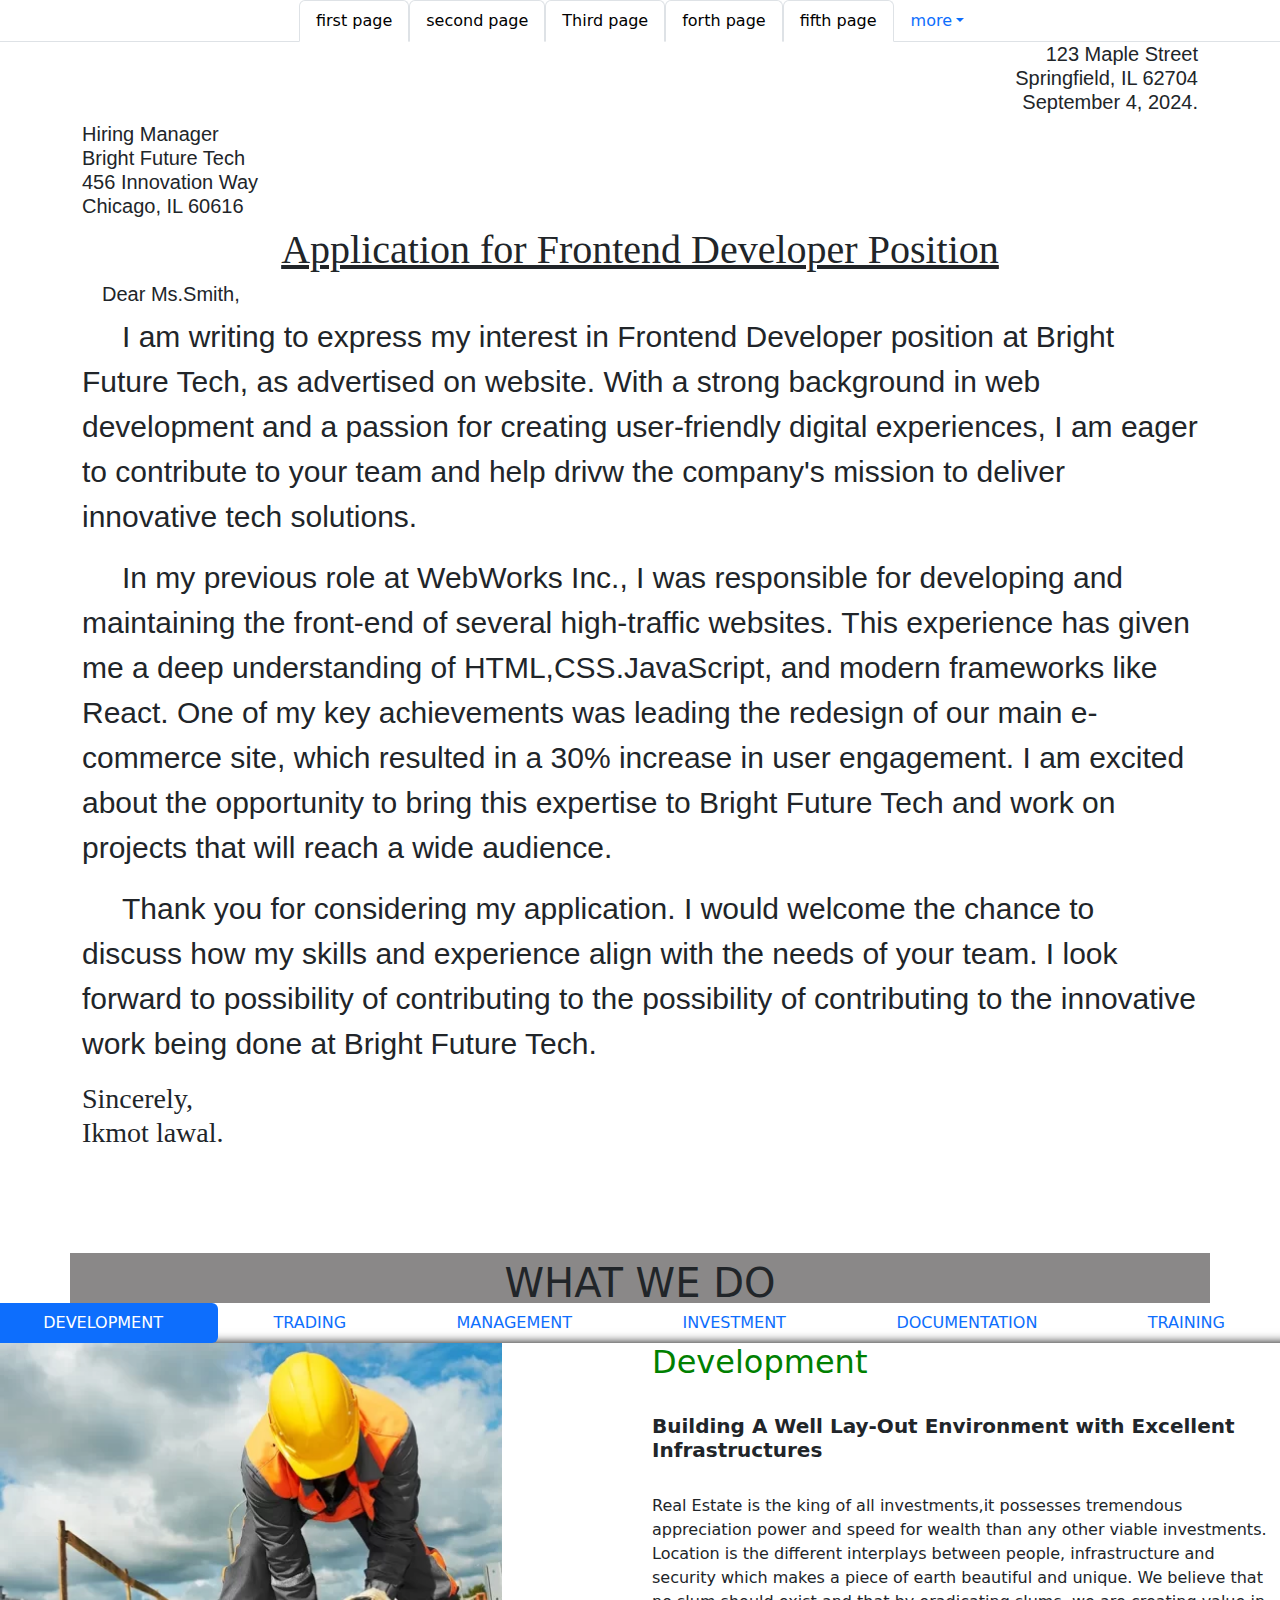
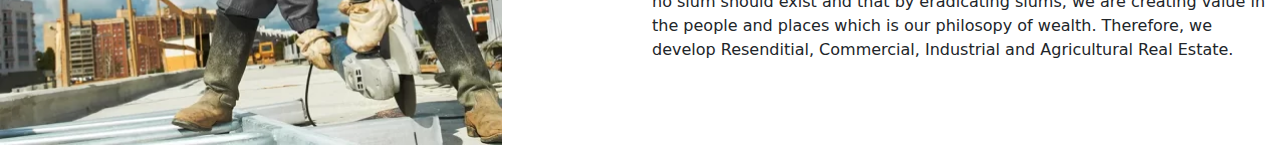
<file: index.html>
<html lang="en">

<head>
    <meta charset="UTF-8">
    <meta http-equiv="X-UA-Compatible" content="IE=edge">
    <meta name="viewport" content="width=device-width, initial-scale=1.0">
    <title>letter</title>
    <link rel="stylesheet" href="azeezat.css">
    <link rel="stylesheet" href="https://cdn.jsdelivr.net/npm/bootstrap-icons@1.11.3/font/bootstrap-icons.min.css">
    <link rel="stylesheet" href="ikmot.css">
    <link rel="stylesheet" href="navbar.css">

    <style>
        ol {
            background: rgba(34, 18, 18, 0.734);
            padding: 15px 15px;
            width: fit-content;
            text-align: justify;
            border-radius: 5px;


        }

        a {
            color: red;
        }

        .image {
            position: fixed;
            width: 50px;
            right: 10px;
            bottom: 10px;
        }

        .head {
            display: flex;
            align-items: center;
            justify-content: center;
            width: 100%;
            height: 100%;
        }

        .list {
            padding: 10px;
            display: inline-flex;
            list-style-type: none;
            flex-direction: row;
            justify-content: flex-end;
            align-items: flex-end;
        }

        .aa {
            background: rgb(138, 136, 136);
            height: 50px;
            font-size: 40px;
        }

        li.kk:hover {
            background: darkslateblue;
        }

        li.kk:active {
            background: darkslateblue;
        }

        .bb {
            color: green;
        }

        .dd {
            box-shadow: 0px 0px 10px black;
        }
    </style>
</head>

<body>

    <ul class="nav nav-tabs justify-content-center">
        <li class="nav-item">
            <a class="nav-link active" aria-current="page" href="#">first page</a>
        </li>

        <li class="nav-item">
            <a class="nav-link active" href="first.html">second page</a>
        </li>

        <li class="nav-item">
            <a class="nav-link active" href="border.html">Third page</a>
        </li>
        <li class="nav-item">
            <a class="nav-link active" href="second.html">forth page</a>
        </li>
        <li class="nav-item">
            <a class="nav-link active" href="third.html">fifth page</a>
        </li>

        <li class="nav-item dropdown">
            <a class="nav-link dropdown-toggle" data-bs-toggle="dropdown" href="#" role="button"
                aria-expanded="false">more</a>
            <ul class="dropdown-menu">
                <li><a class="dropdown-item" href="selector.html">sixth page</a></li>
                <li><a class="dropdown-item" href="navigation.html">seventh page</a></li>
                <li><a class="dropdown-item" href="animation.html">Eighth page</a></li>

            </ul>
        </li>

    </ul>


    <div class="container">
        <div class="row">
            <div class="class col-md">
                <h4 class="no">
                    123 Maple Street <br> Springfield, IL 62704 <br> September 4, 2024.
                </h4>

                <h5 class="yes">
                    Hiring Manager <br> Bright Future Tech <br> 456 Innovation Way <br> Chicago, IL 60616
                </h5>

                <h1 class="ikmot">
                    Application for Frontend Developer Position
                </h1>

                <h2 class="child">
                    Dear Ms.Smith,
                </h2>

                <p class="parent">
                    I am writing to express my interest in Frontend Developer position at Bright Future Tech, as
                    advertised on
                    website. With a strong background in web development and a passion for creating user-friendly
                    digital
                    experiences, I am eager to contribute to your team and help drivw the company's mission to deliver
                    innovative
                    tech solutions.
                </p>

                <p class="parent">
                    In my previous role at WebWorks Inc., I was responsible for developing and maintaining the front-end
                    of several
                    high-traffic websites. This experience has given me a deep understanding of HTML,CSS.JavaScript, and
                    modern
                    frameworks like React. One of my key achievements was leading the redesign of our main e-commerce
                    site, which
                    resulted in a 30% increase in user engagement. I am excited about the opportunity to bring this
                    expertise to
                    Bright Future Tech and work on projects that will reach a wide audience.
                </p>

                <p class="parent">
                    Thank you for considering my application. I would welcome the chance to discuss how my skills and
                    experience
                    align with the needs of your team. I look forward to possibility of contributing to the possibility
                    of
                    contributing to the innovative work being done at Bright Future Tech.
                </p>

                <h3 class="but">
                    Sincerely, <br>
                    Ikmot lawal.
                </h3>
            </div>
        </div>
    </div>
    <br>
    <br>
    <br>
    <br>



    <div class="container text-center">
        <div class="row">
            <div class="col aa">
                WHAT WE DO
            </div>
        </div>
    </div>

    <nav class="nav nav-pills row">
        <ul class="nav nav-pillss nav-fill" id="myTab" role="tablist">
            <li class="nav-item kk" role="presentation">
                <button class="nav-link active" id="home-tab" data-bs-toggle="tab" data-bs-target="#home-tab-pane"
                    type="button" aria-selected="true" role="tab">DEVELOPMENT</button>
            </li>
            <li class="nav-item kk" role="presentation">
                <button class="nav-link" id="profile-tab" data-bs-toggle="tab" data-bs-target="#profile-tab-pane"
                    type="button" aria-selected="false" role="tab" tabindex="-1">TRADING</button>
            </li>
            <li class="nav-item kk" role="presentation">
                <button class="nav-link" id="management" data-bs-toggle="tab" data-bs-target="#contact-tab-pane"
                    type="button" aria-selected="false" role="tab" tabindex="-1">MANAGEMENT</button>
            </li>
            <li class="nav-item kk" role="presentation">
                <button class="nav-link" id="disabled-tab" data-bs-toggle="tab" data-bs-target="#invest-tab-pane"
                    type="button" aria-selected="false" role="tab" tabindex="-1">INVESTMENT</button>
            </li>
            <li class="nav-item kk" role="presentation">
                <button class="nav-link" id="disabled-tab" data-bs-toggle="tab" data-bs-target="#docu-tab-pane"
                    type="button" aria-selected="false" role="tab" tabindex="-1">DOCUMENTATION</button>
            </li>
            <li class="nav-item kk " role="presentation">
                <button class="nav-link kk" id="disabled-tab" data-bs-toggle="tab" data-bs-target="#train-tab-pane"
                    type="button" aria-selected="false" role="tab" tabindex="-1">TRAINING</button>
            </li>
        </ul>
    </nav>

    <div class="tab-content" id="myTabContent">
        <div class="tab-pane fade col-sm active show" id="home-tab-pane" tabindex="0" role="tabpanel"
            aria-labelledby="home-tab">
            <div class="row dd">
                <div class="col">
                    <img src="development.jpg" width="80%">
                </div>
                <div class="col">
                    <h2 class="bb">
                        Development
                    </h2><br>
                    <h5><b>Building A Well Lay-Out Environment
                            with Excellent Infrastructures
                        </b>
                    </h5><br>
                    Real Estate is the king of all investments,it
                    possesses tremendous appreciation power
                    and speed for wealth than any other viable
                    investments. Location is the different interplays between
                    people, infrastructure and security which
                    makes a piece of earth beautiful and unique.
                    We believe that no slum should exist and that by
                    eradicating slums, we are creating value in
                    the people and places which is our philosopy
                    of wealth. Therefore, we develop Resenditial,
                    Commercial, Industrial and Agricultural Real
                    Estate.

                </div>
            </div>

        </div>
        <div class="tab-pane fade col-sm" id="profile-tab-pane" role="tabpanel" aria-labelledby="profile-tab">
            <div class="row dd">
                <div class="col-sm">
                    <img src="trading.jpg" width="80%">
                </div>
                <div class="col-sm">
                    <p>
                    </p>
                    <h2 class="bb">
                        Trading
                    </h2><br>
                    <h5><b>
                            Best Property Offers in The Markets
                        </b></h5><br>
                    We have a list of trusted properties. These properties are well located
                    in prime areas and they have passed our of due dilligence before
                    we offer them for sale.
                    You can also bring your properties for us to sell for you. <br><br>
                    <button class="btn btn-success" type="submit">VIEW PROPERTIES FOR SALE</button><br><br>
                    Do you want to know about our trade by barter option? <br><br>
                    <button class="btn btn-success" type="submit">Click here</button>
                    <p></p>
                </div>
            </div>
        </div>
        <div class="tab-pane fade" id="contact-tab-pane" tabindex="0" role="tabpanel" aria-labelledby="management">
            <div class="row dd">
                <div class="col-sm">
                    <img src="management.jpg" width="80%">
                </div>
                <div class="col-sm">
                    <p>
                    </p>
                    <h2 class="bb">
                        Management
                    </h2><br>
                    <h5><b>
                            Proffessional Managers and Assets Facilitators That Bring Joy to
                            Property Owners
                        </b></h5><br>
                    Property Management is the hallmark of a successful property acquisition.
                    We have a saying "if you cannot maintain it, do not buy it". Properties must
                    be maintained to birth and keep birthing prosperity, comfort and peace
                    of mind for the owerner(s). Property Management(PM) is the second reason why
                    property owners make or lose money. When properties are well managed, the
                    landlords truly make money while sleeping. We are seasoned managers who can guide
                    you to make best decisions about asset acquisitions and stay joyous for doing so.
                    <br><br><br>
                    <h5>
                        YOU WANT US TO MANAGE YOUR PROPERTIES?
                    </h5><br><br><br>
                    <button class="btn btn-success" type="submit">Click here</button>
                    <p></p>
                </div>
            </div>
        </div>
        <div class="tab-pane fade" id="invest-tab-pane" tabindex="0" role="tabpanel" aria-labelledby="disabled-tab">
            <div class="row dd">
                <div class="col-sm">
                    <img src="investment.jpg" width="80%">
                </div>
                <div class="col-sm">
                    <p>
                    </p>
                    <h2 class="bb">
                        Investment
                    </h2>
                    <h5><b>
                            Convergence of Scarce Resources to Maximize Profit
                        </b></h5><br>
                    Every Real Estate transaction is an investment. At Green Peace Global Properties
                    and Realty Limited, we work around the clock to ensure that all is able to participate in Real
                    Estate opportunities. We understand that real estate investment is not limited to buying and
                    selling, it includes partnership with credible Real Estate firm to facilitate Real Estate
                    business and rewarded with profdit sharing. Green Peace Properties have designed some win-win
                    partnership scheme that allows people to invest with us and get both their capital and
                    return at a stipulated time as agreed in the contract of investment. <br><br><br>
                    <h5>
                        INTERESTED?
                    </h5><br><br><br>
                    <button class="btn btn-success" type="submit">SPEAK WITH US</button>
                    <p></p>
                </div>
            </div>
        </div>
        <div class="tab-pane fade" id="docu-tab-pane" tabindex="0" role="tabpanel" aria-labelledby="disabled-tab">
            <div class="row dd">
                <div class="col-sm">
                    <img src="documentation.jpg" width="80%">
                </div>
                <div class="col-sm">
                    <p>
                    </p>
                    <h2 class="bb">
                        Documentation and sponsorship
                    </h2>
                    <h5>
                        <b>
                            We Make Securing Real Estate Land and Titles Documentary Easy
                        </b>
                    </h5><br>
                    Green Peace Global Properties is a company that values peace of mind and perfect title
                    documentation is a way to guarantee such peace. Title perfection is the process of
                    securing necessary legal and other documents that show absolute ownership and authority over a
                    piece
                    of property and be it building or land. Aside securing such documents for a perfect title, it is
                    also a valid
                    means to guarantee such peace. Properties developed by us, we also help individual and group of
                    people like families/ co-operatives,
                    association etc to advise them on the appropriate documents they need to absolutely secure their
                    properties and set in
                    pace our team of Proffessionals to deliver glitch free documentation with the appropriate
                    authorities. We also sponsor
                    documentation of land on request after agreement on renumeration. <br>
                    <br>
                    <h5>
                        INTERESTED?
                    </h5><br><br><br>
                    <button class="btn btn-success" type="submit">SPEAK WITH US</button>
                    <p></p>
                </div>
            </div>
        </div>
        <div class="tab-pane fade" id="train-tab-pane" tabindex="0" role="tabpanel" aria-labelledby="disabled-tab">
            <div class="row dd">
                <div class="col-sm">
                    <img src="training.jpg" width="80%">
                </div>
                <siv class="col-sm">
                    <p>
                    </p>
                    <h2 class="bb">
                        Training and Consultancy
                    </h2>
                    <h5>
                        Knowledge is Power
                    </h5><br>
                    Power is an enablement to do anything. Knowledge is an entrance into power. Every
                    man that has Knowledge can never be small. Real Estate is a field wide enough for all
                    player to play. We believe in sharing our rich Real Estate experiences and Knowledge with
                    interested people. That is one of the ways we know at Green Peace Properties to contribute
                    to Real Estate development and wealth creation through it. We have structured trainings to teach
                    people Real Estate and how to run a successful Real Estate business. We are one stop solution
                    house
                    to any Real Estate concerns. <br><br>
                    <h5>
                        TO JOIN THE NEXT TRAINING/REALTOR
                    </h5><br><br><br>
                    <button class="btn btn-success" type="submit">Click here</button>
                    <p></p>
                </siv>
            </div>
        </div>
    </div>


    <script src="mujeeb.js"></script>
</body>

</html>
</file>
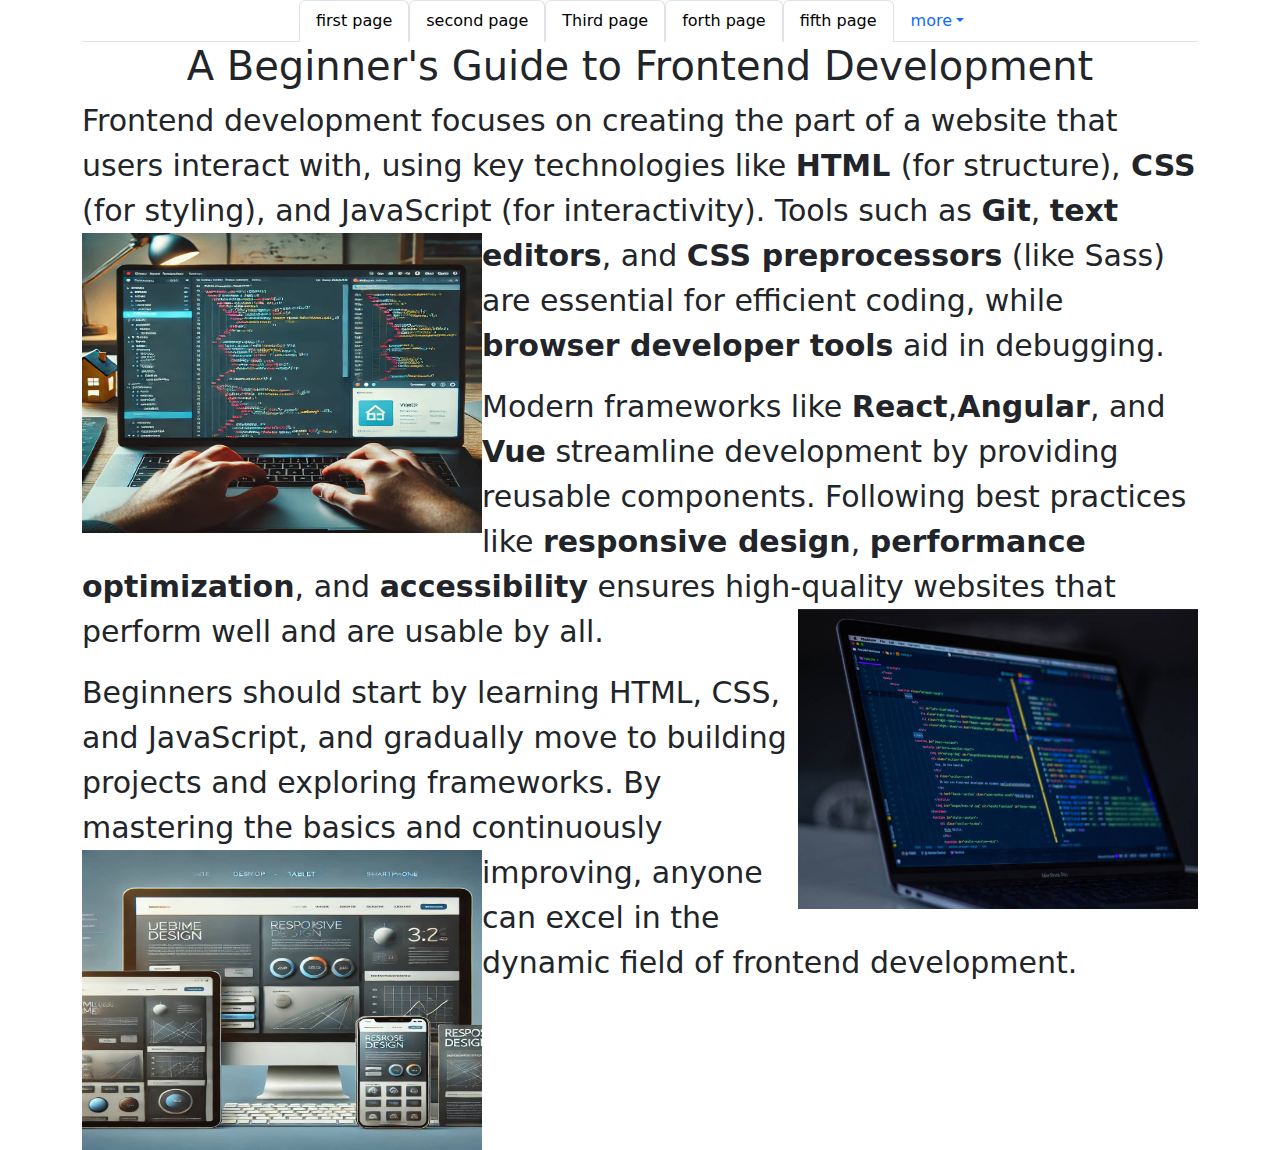
<file: second.html>
<html lang="en">

<head>
    <meta charset="UTF-8">
    <meta name="viewport" content="width=device-width, initial-scale=1.0">
    <title>Third assignment</title>
    <link rel="stylesheet" href="azeezat.css">
    <link rel="stylesheet" href="https://cdn.jsdelivr.net/npm/bootstrap-icons@1.11.3/font/bootstrap-icons.min.css">
    <link rel="stylesheet" href="second.css">
    <link rel="stylesheet" href="navbar.css">
</head>

<body class="container">

    <ul class="nav nav-tabs justify-content-center">
        <li class="nav-item">
            <a class="nav-link active" aria-current="page" href="index.html">first page</a>
        </li>

        <li class="nav-item">
            <a class="nav-link active" href="first.html">second page</a>
        </li>

        <li class="nav-item">
            <a class="nav-link active" href="border.html">Third page</a>
        </li>
        <li class="nav-item">
            <a class="nav-link active" href="#">forth page</a>
        </li>
        <li class="nav-item">
            <a class="nav-link active" href="third.html">fifth page</a>
        </li>

        <li class="nav-item dropdown">
            <a class="nav-link dropdown-toggle" data-bs-toggle="dropdown" href="#" role="button"
                aria-expanded="false">more</a>
            <ul class="dropdown-menu">
                <li><a class="dropdown-item" href="selector.html">sixth page</a></li>
                <li><a class="dropdown-item" href="navigation.html">seventh page</a></li>
                <li><a class="dropdown-item" href="animation.html">Eighth page</a></li>

            </ul>
        </li>

    </ul>



    <div class="class">
        <h1>
            A Beginner's Guide to Frontend Development
        </h1>

        <p>
            Frontend development focuses on creating the part of a website that users interact with, using key
            technologies like <b>HTML </b>(for structure),<b> CSS</b> (for styling), and JavaScript (for interactivity).
            Tools <img src="lo.jpg" alt="" class="wo">such as <b>Git</b>, <b>text editors</b>, and <b>CSS
                preprocessors</b> (like Sass) are essential for efficient coding, while <b>browser developer tools</b>
            aid in debugging.
        </p>

        <p>
            Modern frameworks like <b>React</b>,<b>Angular</b>, and <b>Vue</b> streamline development by providing
            reusable components.
            Following best practices like <b>responsive design</b>, <b>performance optimization</b>, and
            <b>accessibility</b> ensures high-quality websites <img src="ikmot.jpg" alt="" class="tw">that perform well
            and are usable by all.
        </p>

        <p>
            Beginners should start by learning HTML, CSS, and JavaScript, and gradually move to building projects and
            exploring frameworks.
            By mastering the basics and continuously improving,<img src="lonimi.jpg" alt="" class="io"> anyone can excel
            in the dynamic field of frontend development.
        </p>
    </div>

    <script src="mujeeb.js"></script>
</body>

</html>
</file>
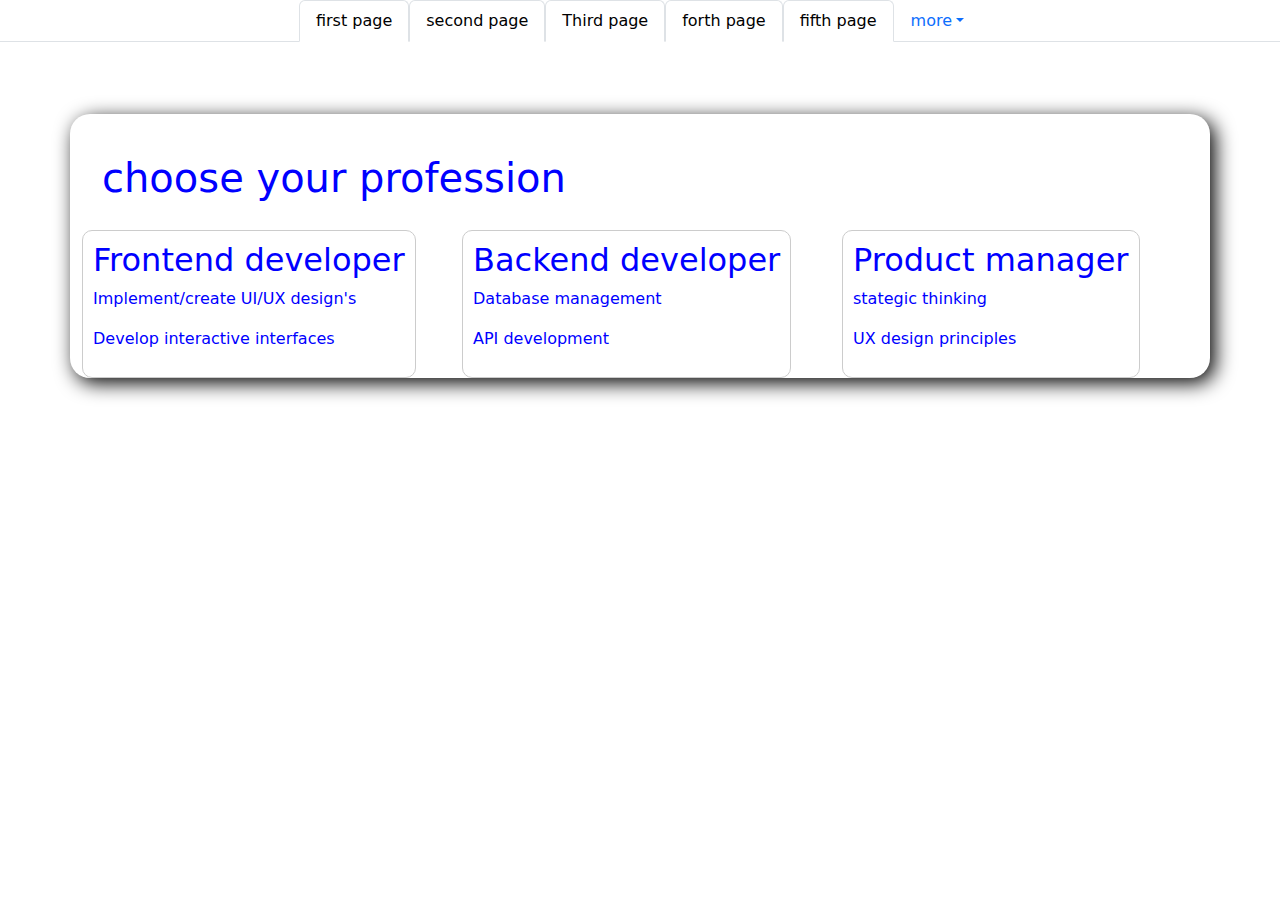
<file: selector.html>
<html lang="en">

<head>
    <meta charset="UTF-8">
    <meta name="viewport" content="width=device-width, initial-scale=1.0">
    <title>assignment on selector</title>
    <link rel="stylesheet" href="azeezat.css">
    <link rel="stylesheet" href="https://cdn.jsdelivr.net/npm/bootstrap-icons@1.11.3/font/bootstrap-icons.min.css">
    <link rel="stylesheet" href="selector.css">
    <link rel="stylesheet" href="navbar.css">
</head>

<body>

    <ul class="nav nav-tabs justify-content-center">
        <li class="nav-item">
            <a class="nav-link active" aria-current="page" href="index.html">first page</a>
        </li>

        <li class="nav-item">
            <a class="nav-link active" href="first.html">second page</a>
        </li>

        <li class="nav-item">
            <a class="nav-link active" href="border.html">Third page</a>
        </li>
        <li class="nav-item">
            <a class="nav-link active" href="second.html">forth page</a>
        </li>
        <li class="nav-item">
            <a class="nav-link active" href="third.html">fifth page</a>
        </li>

        <li class="nav-item dropdown">
            <a class="nav-link dropdown-toggle" data-bs-toggle="dropdown" href="#" role="button"
                aria-expanded="false">more</a>
            <ul class="dropdown-menu">
                <li><a class="dropdown-item" href="#">sixth page</a></li>
                <li><a class="dropdown-item" href="navigation.html">seventh page</a></li>
                <li><a class="dropdown-item" href="animation.html">Eighth page</a></li>

            </ul>
        </li>

    </ul>

    <br>
    <br>
    <br>

    <div class="class">
        <div class="h container">
            <h1>choose your profession</h1>

            <div class=" row">
                <div class="col-md">
                    <label class="child" for="option1">
                        <input type="radio" id="option1" name="options" value="">

                        <h2>Frontend developer</h2>
                        <p>Implement/create UI/UX design's</p>
                        <p>Develop interactive interfaces</p>

                    </label>
                </div>

                <div class="col-md">
                    <label class="child" for="option2">
                        <input type="radio" id="option2" name="options" value="">

                        <h2>Backend developer</h2>
                        <p>Database management</p>
                        <p>API development</p>

                    </label>
                </div>
                <div class="col-md">
                    <label class="child" for="option3">
                        <input type="radio" id="option3" name="options" value="">

                        <h2>Product manager</h2>
                        <p>stategic thinking</p>
                        <p>UX design principles</p>

                    </label>
                </div>

            </div>

            <script src="mujeeb.js"></script>
</body>

</html>
</file>
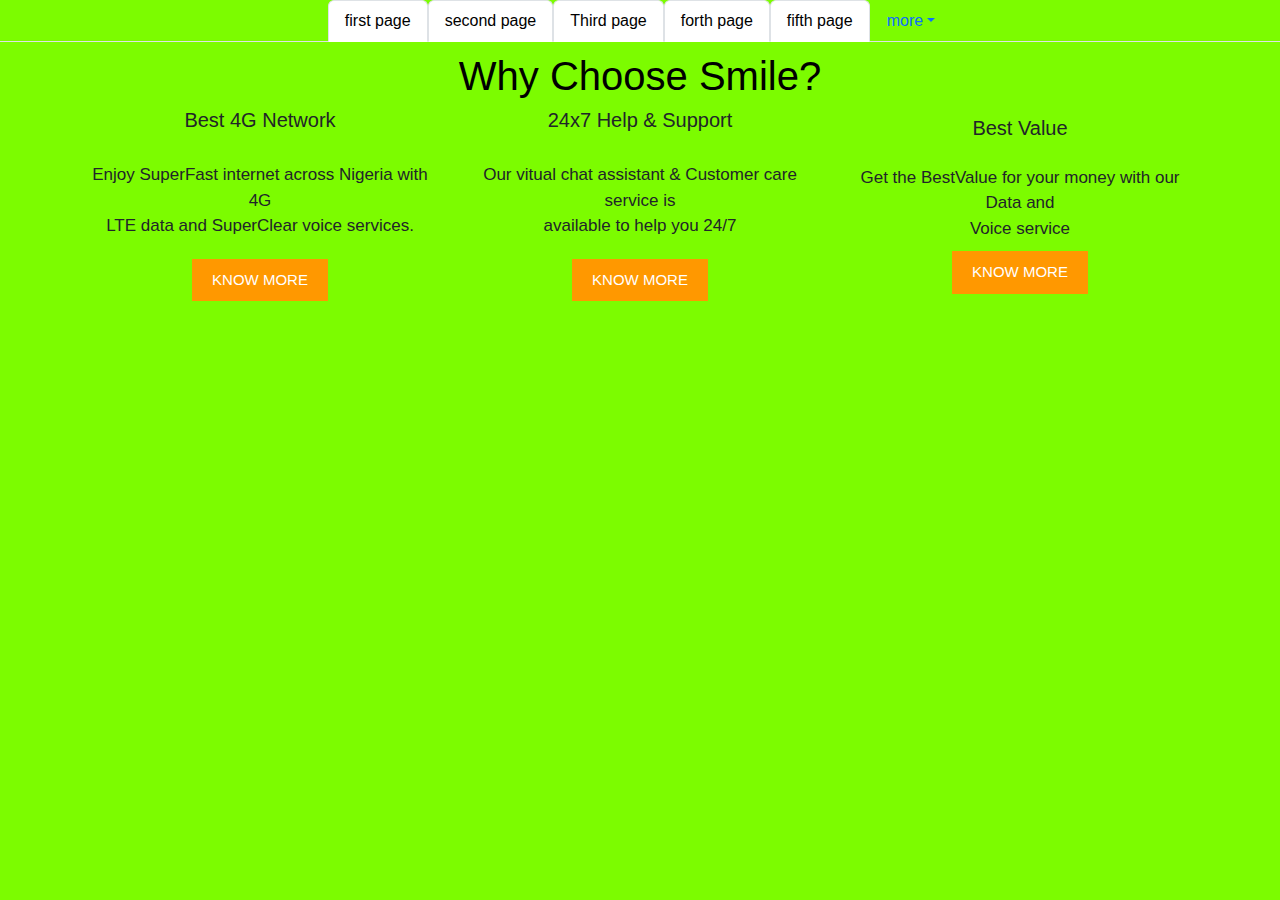
<file: third.html>
<html lang="en">

<head>
    <meta charset="UTF-8">
    <meta name="viewport" content="width=device-width, initial-scale=1.0">
    <title>third assignment</title>
    <link rel="stylesheet" href="azeezat.css">
    <link rel="stylesheet" href="https://cdnjs.cloudflare.com/ajax/libs/font-awesome/6.6.0/css/all.min.css"
        integrity="sha512-Kc323vGBEqzTmouAECnVceyQqyqdsSiqLQISBL29aUW4U/M7pSPA/gEUZQqv1cwx4OnYxTxve5UMg5GT6L4JJg=="
        crossorigin="anonymous" referrerpolicy="no-referrer" />
    <link rel="stylesheet" href="https://cdn.jsdelivr.net/npm/bootstrap-icons@1.11.3/font/bootstrap-icons.min.css">
    <link rel="stylesheet" href="third.css">
    <link rel="stylesheet" href="navbar.css">
</head>

<body>

    <ul class="nav nav-tabs justify-content-center">
        <li class="nav-item">
            <a class="nav-link active" aria-current="page" href="index.html">first page</a>
        </li>

        <li class="nav-item">
            <a class="nav-link active" href="first.html">second page</a>
        </li>

        <li class="nav-item">
            <a class="nav-link active" href="border.html">Third page</a>
        </li>
        <li class="nav-item">
            <a class="nav-link active" href="second.html">forth page</a>
        </li>
        <li class="nav-item">
            <a class="nav-link active" href="#">fifth page</a>
        </li>

        <li class="nav-item dropdown">
            <a class="nav-link dropdown-toggle" data-bs-toggle="dropdown" href="#" role="button"
                aria-expanded="false">more</a>
            <ul class="dropdown-menu">
                <li><a class="dropdown-item" href="selector.html">sixth page</a></li>
                <li><a class="dropdown-item" href="navigation.html">seventh page</a></li>
                <li><a class="dropdown-item" href="animation.html">Eighth page</a></li>

            </ul>
        </li>

    </ul>

    <div class="container">
        <div class="head">
            <h2>Why Choose Smile?</h2>
        </div>
        <div class="lh row">
            <div class="one col-md-4">
                <i class="fa-solid fa-tower-cell"></i>

                <h3>Best 4G Network</h3>

                <p>Enjoy SuperFast internet across Nigeria with 4G <br> LTE data and SuperClear voice
                    services.
                </p>

                <button>KNOW MORE</button>
            </div>


            <div class="two col-md-4">
                <i class="fa-solid fa-door-open"></i>

                <h3>24x7 Help & Support</h3>

                <p>Our vitual chat assistant & Customer care service is <br> available to help you 24/7</p>

                <button>KNOW MORE</button>
            </div>


            <div class="three col-md-4">
                <i class="fa-solid fa-thumbs-up"></i>
                <h3>Best Value</h3>

                <p>Get the BestValue for your money with our Data and <br> Voice service</p>

                <button>KNOW MORE</button>
            </div>
        </div>
    </div>

    <script src="mujeeb.js"></script>
</body>

</html>
</file>
<file: ikmot.css>
.no {
    text-align: right;
    font-family: Verdana, Geneva, Tahoma, sans-serif;
    font-size: 20px;
}
.ikmot {
    text-align: center;
    text-decoration: underline;
    font-family: Georgia, 'Times New Roman', Times, serif;
}
.child {
    text-indent: 20px;
    font-size: 20px;
    font-family: 'Gill Sans', 'Gill Sans MT', Calibri, 'Trebuchet MS', sans-serif;
}
.parent {
    text-indent: 40px;
    font-size: 30px;
    font-family: 'Trebuchet MS', 'Lucida Sans Unicode', 'Lucida Grande', 'Lucida Sans', Arial, sans-serif;
}

.yes {
    font-family: Verdana, Geneva, Tahoma, sans-serif;
    font-size: 20px;
} 

.but {
    font-family: Cambria, Cochin, Georgia, Times, 'Times New Roman', serif;
    font-size: 20    px;
}
/* 
@media(max-width:768px){
    .class{
        flex-direction: column;
    }
    
} */
</file>
<file: navbar.css>
/* .ll{
    background-color: rgb(128, 0, 96);
    display: flex;
    justify-content: space-between;
    align-items: center;
    height: 100px;
    border-radius: 20px;
}

a{
    color: white;
    text-decoration: none;
}

.ww{
    display: flex;
    justify-content: space-between;
    align-items: center;
    gap: 10px;
   
}

.ww li{
    list-style-type: none;
    margin: 0 20px;
    font-size: 25px;
    background-color: rgb(0, 174, 255);
    padding: 10px 20px;
    border-radius: 30px; 
}

.oo{
    width: 100px;
    height: 100px;
    border-radius: 30px;
} */

/* .bb{
    padding-left: 30px;
} */

/* .bb button{
    background-color: rgb(255, 210, 192);
    color: white;
    border: none;
    border-radius: 10px;
    padding: 10px;
} */

/* .bb:hover>ul.ss{
    display: block;
    border: dashed;
    margin-top: 3px;
}

.ll .ss{
    display: none;
    background-color: blue;
    position: absolute;
    border-radius: 20px;
    padding: 10px;
    list-style: none;
}

.bi-list{
    display: none;
}

@media (max-width: 768px) {
    .ww{
        display: none;
    }
    .bi-list{
        display: inline;
    }
    .bb button{
        display: none;
    }
    ul.ss{
        display: none !important;
    }
} */
</file>
<file: second.css>
div p{
    font-size: 30px;
}

div h1{
    text-align: center;
}

.wo{
    float: left;
    width: 400px;
    height: 300px;
}

.tw{
    float: right;
    width: 400px;
    height: 300px;
}

.io{
    float: left;
    width: 400px;
    height: 300px;
}

.ll{
    background-color: rgb(128, 0, 96);
    display: flex;
    justify-content: space-between;
    align-items: center;
    height: 100px;
    border-radius: 20px;
}

a{
    color: white;
    text-decoration: none;
}

.ww{
    display: flex;
    justify-content: space-between;
    align-items: center;
    gap: 10px;
   
}

.ww li{
    list-style-type: none;
    margin: 0 20px;
    font-size: 25px;
    background-color: rgb(0, 174, 255);
    padding: 10px 20px;
    border-radius: 30px; 
}

.oo{
    width: 100px;
    height: 100px;
    border-radius: 30px;
}

/* .bb{
    padding-left: 30px;
} */

.bb button{
    background-color: rgb(255, 210, 192);
    color: white;
    border: none;
    border-radius: 10px;
    padding: 10px;
}

.bb:hover>ul.ss{
    display: block;
    border: dashed;
    margin-top: 3px;
}

.ll .ss{
    display: none;
    background-color: blue;
    position: absolute;
    border-radius: 20px;
    padding: 10px;
    list-style: none;
}
/* 
@media(max-width:768px){
    .class{
        flex-direction: column;
    }
    
} */
</file>
<file: selector.css>
.child{
    padding: 10px;
    border: 1px solid #ccc;
    border-radius: 10px;
    cursor: pointer;
    /* display: block;     */
}

.child input{
    display: none;
}

.child:has(input:checked){
    border: 4px dashed blue;
}



.h{
    border-radius: 20px;
    box-shadow: 5px 5px 20px black;
    padding-top: 20px;
    /* height:300px ; */
    /* margin:20px ;
    width: 1300px; */
}

body{
    color: blue;
}

h1{
    padding: 20px;
}

/* @media(max-width:768px){
    .class{
        flex-direction: column;
    }
    
} */
</file>
<file: third.css>
body{
    font-family: Arial, Helvetica, sans-serif;
    margin: 0px;
    padding: 0px;
    background-color: lawngreen;
}

.one{
    text-align: center;
    background-color: lawngreen;
}

.head h2{
    font-size: 40px;
    color: black;
    margin-top: 10px;
    text-align: center;
}

.one p{
    font-size: 17px;
    margin-bottom: 20px;
}

.one h3{
    font-size: 20px;
    margin-bottom:30px;
}

.two{
    background-color: lawngreen;
    text-align: center;
    }

.two h3{
    font-size: 20px;
    margin-bottom:30px;
}

.two p{
    font-size: 17px;
    margin-bottom: 20px;
}

button{
    background-color: #ff9800;
    color: white;
    border: none;
    padding: 10px 20px;
    font-size: 15px;
}

.three{
    background-color: lawngreen;
    text-align: center;
}

.three p{
    font-size: 17px;
    margin-bottom: 10px;
}

.three h3{
    font-size: 20px;
    margin-bottom:25px;
}

.tt{
    font-size: 70px;
}

i{
    font-size: 70px;                        
}

.lh{
    display: flex;
    justify-content: space-around ;
    align-items: center;
}

/* @media(max-width:768px){
    .lh{
        flex-direction: column;
    }
    
} */
</file>
<file: azeezat.css>
@charset "UTF-8";/*!
 * Bootstrap  v5.3.3 (https://getbootstrap.com/)
 * Copyright 2011-2024 The Bootstrap Authors
 * Licensed under MIT (https://github.com/twbs/bootstrap/blob/main/LICENSE)
 */:root,[data-bs-theme=light]{--bs-blue:#0d6efd;--bs-indigo:#6610f2;--bs-purple:#6f42c1;--bs-pink:#d63384;--bs-red:#dc3545;--bs-orange:#fd7e14;--bs-yellow:#ffc107;--bs-green:#198754;--bs-teal:#20c997;--bs-cyan:#0dcaf0;--bs-black:#000;--bs-white:#fff;--bs-gray:#6c757d;--bs-gray-dark:#343a40;--bs-gray-100:#f8f9fa;--bs-gray-200:#e9ecef;--bs-gray-300:#dee2e6;--bs-gray-400:#ced4da;--bs-gray-500:#adb5bd;--bs-gray-600:#6c757d;--bs-gray-700:#495057;--bs-gray-800:#343a40;--bs-gray-900:#212529;--bs-primary:#0d6efd;--bs-secondary:#6c757d;--bs-success:#198754;--bs-info:#0dcaf0;--bs-warning:#ffc107;--bs-danger:#dc3545;--bs-light:#f8f9fa;--bs-dark:#212529;--bs-primary-rgb:13,110,253;--bs-secondary-rgb:108,117,125;--bs-success-rgb:25,135,84;--bs-info-rgb:13,202,240;--bs-warning-rgb:255,193,7;--bs-danger-rgb:220,53,69;--bs-light-rgb:248,249,250;--bs-dark-rgb:33,37,41;--bs-primary-text-emphasis:#052c65;--bs-secondary-text-emphasis:#2b2f32;--bs-success-text-emphasis:#0a3622;--bs-info-text-emphasis:#055160;--bs-warning-text-emphasis:#664d03;--bs-danger-text-emphasis:#58151c;--bs-light-text-emphasis:#495057;--bs-dark-text-emphasis:#495057;--bs-primary-bg-subtle:#cfe2ff;--bs-secondary-bg-subtle:#e2e3e5;--bs-success-bg-subtle:#d1e7dd;--bs-info-bg-subtle:#cff4fc;--bs-warning-bg-subtle:#fff3cd;--bs-danger-bg-subtle:#f8d7da;--bs-light-bg-subtle:#fcfcfd;--bs-dark-bg-subtle:#ced4da;--bs-primary-border-subtle:#9ec5fe;--bs-secondary-border-subtle:#c4c8cb;--bs-success-border-subtle:#a3cfbb;--bs-info-border-subtle:#9eeaf9;--bs-warning-border-subtle:#ffe69c;--bs-danger-border-subtle:#f1aeb5;--bs-light-border-subtle:#e9ecef;--bs-dark-border-subtle:#adb5bd;--bs-white-rgb:255,255,255;--bs-black-rgb:0,0,0;--bs-font-sans-serif:system-ui,-apple-system,"Segoe UI",Roboto,"Helvetica Neue","Noto Sans","Liberation Sans",Arial,sans-serif,"Apple Color Emoji","Segoe UI Emoji","Segoe UI Symbol","Noto Color Emoji";--bs-font-monospace:SFMono-Regular,Menlo,Monaco,Consolas,"Liberation Mono","Courier New",monospace;--bs-gradient:linear-gradient(180deg, rgba(255, 255, 255, 0.15), rgba(255, 255, 255, 0));--bs-body-font-family:var(--bs-font-sans-serif);--bs-body-font-size:1rem;--bs-body-font-weight:400;--bs-body-line-height:1.5;--bs-body-color:#212529;--bs-body-color-rgb:33,37,41;--bs-body-bg:#fff;--bs-body-bg-rgb:255,255,255;--bs-emphasis-color:#000;--bs-emphasis-color-rgb:0,0,0;--bs-secondary-color:rgba(33, 37, 41, 0.75);--bs-secondary-color-rgb:33,37,41;--bs-secondary-bg:#e9ecef;--bs-secondary-bg-rgb:233,236,239;--bs-tertiary-color:rgba(33, 37, 41, 0.5);--bs-tertiary-color-rgb:33,37,41;--bs-tertiary-bg:#f8f9fa;--bs-tertiary-bg-rgb:248,249,250;--bs-heading-color:inherit;--bs-link-color:#0d6efd;--bs-link-color-rgb:13,110,253;--bs-link-decoration:underline;--bs-link-hover-color:#0a58ca;--bs-link-hover-color-rgb:10,88,202;--bs-code-color:#d63384;--bs-highlight-color:#212529;--bs-highlight-bg:#fff3cd;--bs-border-width:1px;--bs-border-style:solid;--bs-border-color:#dee2e6;--bs-border-color-translucent:rgba(0, 0, 0, 0.175);--bs-border-radius:0.375rem;--bs-border-radius-sm:0.25rem;--bs-border-radius-lg:0.5rem;--bs-border-radius-xl:1rem;--bs-border-radius-xxl:2rem;--bs-border-radius-2xl:var(--bs-border-radius-xxl);--bs-border-radius-pill:50rem;--bs-box-shadow:0 0.5rem 1rem rgba(0, 0, 0, 0.15);--bs-box-shadow-sm:0 0.125rem 0.25rem rgba(0, 0, 0, 0.075);--bs-box-shadow-lg:0 1rem 3rem rgba(0, 0, 0, 0.175);--bs-box-shadow-inset:inset 0 1px 2px rgba(0, 0, 0, 0.075);--bs-focus-ring-width:0.25rem;--bs-focus-ring-opacity:0.25;--bs-focus-ring-color:rgba(13, 110, 253, 0.25);--bs-form-valid-color:#198754;--bs-form-valid-border-color:#198754;--bs-form-invalid-color:#dc3545;--bs-form-invalid-border-color:#dc3545}[data-bs-theme=dark]{color-scheme:dark;--bs-body-color:#dee2e6;--bs-body-color-rgb:222,226,230;--bs-body-bg:#212529;--bs-body-bg-rgb:33,37,41;--bs-emphasis-color:#fff;--bs-emphasis-color-rgb:255,255,255;--bs-secondary-color:rgba(222, 226, 230, 0.75);--bs-secondary-color-rgb:222,226,230;--bs-secondary-bg:#343a40;--bs-secondary-bg-rgb:52,58,64;--bs-tertiary-color:rgba(222, 226, 230, 0.5);--bs-tertiary-color-rgb:222,226,230;--bs-tertiary-bg:#2b3035;--bs-tertiary-bg-rgb:43,48,53;--bs-primary-text-emphasis:#6ea8fe;--bs-secondary-text-emphasis:#a7acb1;--bs-success-text-emphasis:#75b798;--bs-info-text-emphasis:#6edff6;--bs-warning-text-emphasis:#ffda6a;--bs-danger-text-emphasis:#ea868f;--bs-light-text-emphasis:#f8f9fa;--bs-dark-text-emphasis:#dee2e6;--bs-primary-bg-subtle:#031633;--bs-secondary-bg-subtle:#161719;--bs-success-bg-subtle:#051b11;--bs-info-bg-subtle:#032830;--bs-warning-bg-subtle:#332701;--bs-danger-bg-subtle:#2c0b0e;--bs-light-bg-subtle:#343a40;--bs-dark-bg-subtle:#1a1d20;--bs-primary-border-subtle:#084298;--bs-secondary-border-subtle:#41464b;--bs-success-border-subtle:#0f5132;--bs-info-border-subtle:#087990;--bs-warning-border-subtle:#997404;--bs-danger-border-subtle:#842029;--bs-light-border-subtle:#495057;--bs-dark-border-subtle:#343a40;--bs-heading-color:inherit;--bs-link-color:#6ea8fe;--bs-link-hover-color:#8bb9fe;--bs-link-color-rgb:110,168,254;--bs-link-hover-color-rgb:139,185,254;--bs-code-color:#e685b5;--bs-highlight-color:#dee2e6;--bs-highlight-bg:#664d03;--bs-border-color:#495057;--bs-border-color-translucent:rgba(255, 255, 255, 0.15);--bs-form-valid-color:#75b798;--bs-form-valid-border-color:#75b798;--bs-form-invalid-color:#ea868f;--bs-form-invalid-border-color:#ea868f}*,::after,::before{box-sizing:border-box}@media (prefers-reduced-motion:no-preference){:root{scroll-behavior:smooth}}body{margin:0;font-family:var(--bs-body-font-family);font-size:var(--bs-body-font-size);font-weight:var(--bs-body-font-weight);line-height:var(--bs-body-line-height);color:var(--bs-body-color);text-align:var(--bs-body-text-align);background-color:var(--bs-body-bg);-webkit-text-size-adjust:100%;-webkit-tap-highlight-color:transparent}hr{margin:1rem 0;color:inherit;border:0;border-top:var(--bs-border-width) solid;opacity:.25}.h1,.h2,.h3,.h4,.h5,.h6,h1,h2,h3,h4,h5,h6{margin-top:0;margin-bottom:.5rem;font-weight:500;line-height:1.2;color:var(--bs-heading-color)}.h1,h1{font-size:calc(1.375rem + 1.5vw)}@media (min-width:1200px){.h1,h1{font-size:2.5rem}}.h2,h2{font-size:calc(1.325rem + .9vw)}@media (min-width:1200px){.h2,h2{font-size:2rem}}.h3,h3{font-size:calc(1.3rem + .6vw)}@media (min-width:1200px){.h3,h3{font-size:1.75rem}}.h4,h4{font-size:calc(1.275rem + .3vw)}@media (min-width:1200px){.h4,h4{font-size:1.5rem}}.h5,h5{font-size:1.25rem}.h6,h6{font-size:1rem}p{margin-top:0;margin-bottom:1rem}abbr[title]{-webkit-text-decoration:underline dotted;text-decoration:underline dotted;cursor:help;-webkit-text-decoration-skip-ink:none;text-decoration-skip-ink:none}address{margin-bottom:1rem;font-style:normal;line-height:inherit}ol,ul{padding-left:2rem}dl,ol,ul{margin-top:0;margin-bottom:1rem}ol ol,ol ul,ul ol,ul ul{margin-bottom:0}dt{font-weight:700}dd{margin-bottom:.5rem;margin-left:0}blockquote{margin:0 0 1rem}b,strong{font-weight:bolder}.small,small{font-size:.875em}.mark,mark{padding:.1875em;color:var(--bs-highlight-color);background-color:var(--bs-highlight-bg)}sub,sup{position:relative;font-size:.75em;line-height:0;vertical-align:baseline}sub{bottom:-.25em}sup{top:-.5em}a{color:rgba(var(--bs-link-color-rgb),var(--bs-link-opacity,1));text-decoration:underline}a:hover{--bs-link-color-rgb:var(--bs-link-hover-color-rgb)}a:not([href]):not([class]),a:not([href]):not([class]):hover{color:inherit;text-decoration:none}code,kbd,pre,samp{font-family:var(--bs-font-monospace);font-size:1em}pre{display:block;margin-top:0;margin-bottom:1rem;overflow:auto;font-size:.875em}pre code{font-size:inherit;color:inherit;word-break:normal}code{font-size:.875em;color:var(--bs-code-color);word-wrap:break-word}a>code{color:inherit}kbd{padding:.1875rem .375rem;font-size:.875em;color:var(--bs-body-bg);background-color:var(--bs-body-color);border-radius:.25rem}kbd kbd{padding:0;font-size:1em}figure{margin:0 0 1rem}img,svg{vertical-align:middle}table{caption-side:bottom;border-collapse:collapse}caption{padding-top:.5rem;padding-bottom:.5rem;color:var(--bs-secondary-color);text-align:left}th{text-align:inherit;text-align:-webkit-match-parent}tbody,td,tfoot,th,thead,tr{border-color:inherit;border-style:solid;border-width:0}label{display:inline-block}button{border-radius:0}button:focus:not(:focus-visible){outline:0}button,input,optgroup,select,textarea{margin:0;font-family:inherit;font-size:inherit;line-height:inherit}button,select{text-transform:none}[role=button]{cursor:pointer}select{word-wrap:normal}select:disabled{opacity:1}[list]:not([type=date]):not([type=datetime-local]):not([type=month]):not([type=week]):not([type=time])::-webkit-calendar-picker-indicator{display:none!important}[type=button],[type=reset],[type=submit],button{-webkit-appearance:button}[type=button]:not(:disabled),[type=reset]:not(:disabled),[type=submit]:not(:disabled),button:not(:disabled){cursor:pointer}::-moz-focus-inner{padding:0;border-style:none}textarea{resize:vertical}fieldset{min-width:0;padding:0;margin:0;border:0}legend{float:left;width:100%;padding:0;margin-bottom:.5rem;font-size:calc(1.275rem + .3vw);line-height:inherit}@media (min-width:1200px){legend{font-size:1.5rem}}legend+*{clear:left}::-webkit-datetime-edit-day-field,::-webkit-datetime-edit-fields-wrapper,::-webkit-datetime-edit-hour-field,::-webkit-datetime-edit-minute,::-webkit-datetime-edit-month-field,::-webkit-datetime-edit-text,::-webkit-datetime-edit-year-field{padding:0}::-webkit-inner-spin-button{height:auto}[type=search]{-webkit-appearance:textfield;outline-offset:-2px}::-webkit-search-decoration{-webkit-appearance:none}::-webkit-color-swatch-wrapper{padding:0}::-webkit-file-upload-button{font:inherit;-webkit-appearance:button}::file-selector-button{font:inherit;-webkit-appearance:button}output{display:inline-block}iframe{border:0}summary{display:list-item;cursor:pointer}progress{vertical-align:baseline}[hidden]{display:none!important}.lead{font-size:1.25rem;font-weight:300}.display-1{font-size:calc(1.625rem + 4.5vw);font-weight:300;line-height:1.2}@media (min-width:1200px){.display-1{font-size:5rem}}.display-2{font-size:calc(1.575rem + 3.9vw);font-weight:300;line-height:1.2}@media (min-width:1200px){.display-2{font-size:4.5rem}}.display-3{font-size:calc(1.525rem + 3.3vw);font-weight:300;line-height:1.2}@media (min-width:1200px){.display-3{font-size:4rem}}.display-4{font-size:calc(1.475rem + 2.7vw);font-weight:300;line-height:1.2}@media (min-width:1200px){.display-4{font-size:3.5rem}}.display-5{font-size:calc(1.425rem + 2.1vw);font-weight:300;line-height:1.2}@media (min-width:1200px){.display-5{font-size:3rem}}.display-6{font-size:calc(1.375rem + 1.5vw);font-weight:300;line-height:1.2}@media (min-width:1200px){.display-6{font-size:2.5rem}}.list-unstyled{padding-left:0;list-style:none}.list-inline{padding-left:0;list-style:none}.list-inline-item{display:inline-block}.list-inline-item:not(:last-child){margin-right:.5rem}.initialism{font-size:.875em;text-transform:uppercase}.blockquote{margin-bottom:1rem;font-size:1.25rem}.blockquote>:last-child{margin-bottom:0}.blockquote-footer{margin-top:-1rem;margin-bottom:1rem;font-size:.875em;color:#6c757d}.blockquote-footer::before{content:"— "}.img-fluid{max-width:100%;height:auto}.img-thumbnail{padding:.25rem;background-color:var(--bs-body-bg);border:var(--bs-border-width) solid var(--bs-border-color);border-radius:var(--bs-border-radius);max-width:100%;height:auto}.figure{display:inline-block}.figure-img{margin-bottom:.5rem;line-height:1}.figure-caption{font-size:.875em;color:var(--bs-secondary-color)}.container,.container-fluid,.container-lg,.container-md,.container-sm,.container-xl,.container-xxl{--bs-gutter-x:1.5rem;--bs-gutter-y:0;width:100%;padding-right:calc(var(--bs-gutter-x) * .5);padding-left:calc(var(--bs-gutter-x) * .5);margin-right:auto;margin-left:auto}@media (min-width:576px){.container,.container-sm{max-width:540px}}@media (min-width:768px){.container,.container-md,.container-sm{max-width:720px}}@media (min-width:992px){.container,.container-lg,.container-md,.container-sm{max-width:960px}}@media (min-width:1200px){.container,.container-lg,.container-md,.container-sm,.container-xl{max-width:1140px}}@media (min-width:1400px){.container,.container-lg,.container-md,.container-sm,.container-xl,.container-xxl{max-width:1320px}}:root{--bs-breakpoint-xs:0;--bs-breakpoint-sm:576px;--bs-breakpoint-md:768px;--bs-breakpoint-lg:992px;--bs-breakpoint-xl:1200px;--bs-breakpoint-xxl:1400px}.row{--bs-gutter-x:1.5rem;--bs-gutter-y:0;display:flex;flex-wrap:wrap;margin-top:calc(-1 * var(--bs-gutter-y));margin-right:calc(-.5 * var(--bs-gutter-x));margin-left:calc(-.5 * var(--bs-gutter-x))}.row>*{flex-shrink:0;width:100%;max-width:100%;padding-right:calc(var(--bs-gutter-x) * .5);padding-left:calc(var(--bs-gutter-x) * .5);margin-top:var(--bs-gutter-y)}.col{flex:1 0 0%}.row-cols-auto>*{flex:0 0 auto;width:auto}.row-cols-1>*{flex:0 0 auto;width:100%}.row-cols-2>*{flex:0 0 auto;width:50%}.row-cols-3>*{flex:0 0 auto;width:33.33333333%}.row-cols-4>*{flex:0 0 auto;width:25%}.row-cols-5>*{flex:0 0 auto;width:20%}.row-cols-6>*{flex:0 0 auto;width:16.66666667%}.col-auto{flex:0 0 auto;width:auto}.col-1{flex:0 0 auto;width:8.33333333%}.col-2{flex:0 0 auto;width:16.66666667%}.col-3{flex:0 0 auto;width:25%}.col-4{flex:0 0 auto;width:33.33333333%}.col-5{flex:0 0 auto;width:41.66666667%}.col-6{flex:0 0 auto;width:50%}.col-7{flex:0 0 auto;width:58.33333333%}.col-8{flex:0 0 auto;width:66.66666667%}.col-9{flex:0 0 auto;width:75%}.col-10{flex:0 0 auto;width:83.33333333%}.col-11{flex:0 0 auto;width:91.66666667%}.col-12{flex:0 0 auto;width:100%}.offset-1{margin-left:8.33333333%}.offset-2{margin-left:16.66666667%}.offset-3{margin-left:25%}.offset-4{margin-left:33.33333333%}.offset-5{margin-left:41.66666667%}.offset-6{margin-left:50%}.offset-7{margin-left:58.33333333%}.offset-8{margin-left:66.66666667%}.offset-9{margin-left:75%}.offset-10{margin-left:83.33333333%}.offset-11{margin-left:91.66666667%}.g-0,.gx-0{--bs-gutter-x:0}.g-0,.gy-0{--bs-gutter-y:0}.g-1,.gx-1{--bs-gutter-x:0.25rem}.g-1,.gy-1{--bs-gutter-y:0.25rem}.g-2,.gx-2{--bs-gutter-x:0.5rem}.g-2,.gy-2{--bs-gutter-y:0.5rem}.g-3,.gx-3{--bs-gutter-x:1rem}.g-3,.gy-3{--bs-gutter-y:1rem}.g-4,.gx-4{--bs-gutter-x:1.5rem}.g-4,.gy-4{--bs-gutter-y:1.5rem}.g-5,.gx-5{--bs-gutter-x:3rem}.g-5,.gy-5{--bs-gutter-y:3rem}@media (min-width:576px){.col-sm{flex:1 0 0%}.row-cols-sm-auto>*{flex:0 0 auto;width:auto}.row-cols-sm-1>*{flex:0 0 auto;width:100%}.row-cols-sm-2>*{flex:0 0 auto;width:50%}.row-cols-sm-3>*{flex:0 0 auto;width:33.33333333%}.row-cols-sm-4>*{flex:0 0 auto;width:25%}.row-cols-sm-5>*{flex:0 0 auto;width:20%}.row-cols-sm-6>*{flex:0 0 auto;width:16.66666667%}.col-sm-auto{flex:0 0 auto;width:auto}.col-sm-1{flex:0 0 auto;width:8.33333333%}.col-sm-2{flex:0 0 auto;width:16.66666667%}.col-sm-3{flex:0 0 auto;width:25%}.col-sm-4{flex:0 0 auto;width:33.33333333%}.col-sm-5{flex:0 0 auto;width:41.66666667%}.col-sm-6{flex:0 0 auto;width:50%}.col-sm-7{flex:0 0 auto;width:58.33333333%}.col-sm-8{flex:0 0 auto;width:66.66666667%}.col-sm-9{flex:0 0 auto;width:75%}.col-sm-10{flex:0 0 auto;width:83.33333333%}.col-sm-11{flex:0 0 auto;width:91.66666667%}.col-sm-12{flex:0 0 auto;width:100%}.offset-sm-0{margin-left:0}.offset-sm-1{margin-left:8.33333333%}.offset-sm-2{margin-left:16.66666667%}.offset-sm-3{margin-left:25%}.offset-sm-4{margin-left:33.33333333%}.offset-sm-5{margin-left:41.66666667%}.offset-sm-6{margin-left:50%}.offset-sm-7{margin-left:58.33333333%}.offset-sm-8{margin-left:66.66666667%}.offset-sm-9{margin-left:75%}.offset-sm-10{margin-left:83.33333333%}.offset-sm-11{margin-left:91.66666667%}.g-sm-0,.gx-sm-0{--bs-gutter-x:0}.g-sm-0,.gy-sm-0{--bs-gutter-y:0}.g-sm-1,.gx-sm-1{--bs-gutter-x:0.25rem}.g-sm-1,.gy-sm-1{--bs-gutter-y:0.25rem}.g-sm-2,.gx-sm-2{--bs-gutter-x:0.5rem}.g-sm-2,.gy-sm-2{--bs-gutter-y:0.5rem}.g-sm-3,.gx-sm-3{--bs-gutter-x:1rem}.g-sm-3,.gy-sm-3{--bs-gutter-y:1rem}.g-sm-4,.gx-sm-4{--bs-gutter-x:1.5rem}.g-sm-4,.gy-sm-4{--bs-gutter-y:1.5rem}.g-sm-5,.gx-sm-5{--bs-gutter-x:3rem}.g-sm-5,.gy-sm-5{--bs-gutter-y:3rem}}@media (min-width:768px){.col-md{flex:1 0 0%}.row-cols-md-auto>*{flex:0 0 auto;width:auto}.row-cols-md-1>*{flex:0 0 auto;width:100%}.row-cols-md-2>*{flex:0 0 auto;width:50%}.row-cols-md-3>*{flex:0 0 auto;width:33.33333333%}.row-cols-md-4>*{flex:0 0 auto;width:25%}.row-cols-md-5>*{flex:0 0 auto;width:20%}.row-cols-md-6>*{flex:0 0 auto;width:16.66666667%}.col-md-auto{flex:0 0 auto;width:auto}.col-md-1{flex:0 0 auto;width:8.33333333%}.col-md-2{flex:0 0 auto;width:16.66666667%}.col-md-3{flex:0 0 auto;width:25%}.col-md-4{flex:0 0 auto;width:33.33333333%}.col-md-5{flex:0 0 auto;width:41.66666667%}.col-md-6{flex:0 0 auto;width:50%}.col-md-7{flex:0 0 auto;width:58.33333333%}.col-md-8{flex:0 0 auto;width:66.66666667%}.col-md-9{flex:0 0 auto;width:75%}.col-md-10{flex:0 0 auto;width:83.33333333%}.col-md-11{flex:0 0 auto;width:91.66666667%}.col-md-12{flex:0 0 auto;width:100%}.offset-md-0{margin-left:0}.offset-md-1{margin-left:8.33333333%}.offset-md-2{margin-left:16.66666667%}.offset-md-3{margin-left:25%}.offset-md-4{margin-left:33.33333333%}.offset-md-5{margin-left:41.66666667%}.offset-md-6{margin-left:50%}.offset-md-7{margin-left:58.33333333%}.offset-md-8{margin-left:66.66666667%}.offset-md-9{margin-left:75%}.offset-md-10{margin-left:83.33333333%}.offset-md-11{margin-left:91.66666667%}.g-md-0,.gx-md-0{--bs-gutter-x:0}.g-md-0,.gy-md-0{--bs-gutter-y:0}.g-md-1,.gx-md-1{--bs-gutter-x:0.25rem}.g-md-1,.gy-md-1{--bs-gutter-y:0.25rem}.g-md-2,.gx-md-2{--bs-gutter-x:0.5rem}.g-md-2,.gy-md-2{--bs-gutter-y:0.5rem}.g-md-3,.gx-md-3{--bs-gutter-x:1rem}.g-md-3,.gy-md-3{--bs-gutter-y:1rem}.g-md-4,.gx-md-4{--bs-gutter-x:1.5rem}.g-md-4,.gy-md-4{--bs-gutter-y:1.5rem}.g-md-5,.gx-md-5{--bs-gutter-x:3rem}.g-md-5,.gy-md-5{--bs-gutter-y:3rem}}@media (min-width:992px){.col-lg{flex:1 0 0%}.row-cols-lg-auto>*{flex:0 0 auto;width:auto}.row-cols-lg-1>*{flex:0 0 auto;width:100%}.row-cols-lg-2>*{flex:0 0 auto;width:50%}.row-cols-lg-3>*{flex:0 0 auto;width:33.33333333%}.row-cols-lg-4>*{flex:0 0 auto;width:25%}.row-cols-lg-5>*{flex:0 0 auto;width:20%}.row-cols-lg-6>*{flex:0 0 auto;width:16.66666667%}.col-lg-auto{flex:0 0 auto;width:auto}.col-lg-1{flex:0 0 auto;width:8.33333333%}.col-lg-2{flex:0 0 auto;width:16.66666667%}.col-lg-3{flex:0 0 auto;width:25%}.col-lg-4{flex:0 0 auto;width:33.33333333%}.col-lg-5{flex:0 0 auto;width:41.66666667%}.col-lg-6{flex:0 0 auto;width:50%}.col-lg-7{flex:0 0 auto;width:58.33333333%}.col-lg-8{flex:0 0 auto;width:66.66666667%}.col-lg-9{flex:0 0 auto;width:75%}.col-lg-10{flex:0 0 auto;width:83.33333333%}.col-lg-11{flex:0 0 auto;width:91.66666667%}.col-lg-12{flex:0 0 auto;width:100%}.offset-lg-0{margin-left:0}.offset-lg-1{margin-left:8.33333333%}.offset-lg-2{margin-left:16.66666667%}.offset-lg-3{margin-left:25%}.offset-lg-4{margin-left:33.33333333%}.offset-lg-5{margin-left:41.66666667%}.offset-lg-6{margin-left:50%}.offset-lg-7{margin-left:58.33333333%}.offset-lg-8{margin-left:66.66666667%}.offset-lg-9{margin-left:75%}.offset-lg-10{margin-left:83.33333333%}.offset-lg-11{margin-left:91.66666667%}.g-lg-0,.gx-lg-0{--bs-gutter-x:0}.g-lg-0,.gy-lg-0{--bs-gutter-y:0}.g-lg-1,.gx-lg-1{--bs-gutter-x:0.25rem}.g-lg-1,.gy-lg-1{--bs-gutter-y:0.25rem}.g-lg-2,.gx-lg-2{--bs-gutter-x:0.5rem}.g-lg-2,.gy-lg-2{--bs-gutter-y:0.5rem}.g-lg-3,.gx-lg-3{--bs-gutter-x:1rem}.g-lg-3,.gy-lg-3{--bs-gutter-y:1rem}.g-lg-4,.gx-lg-4{--bs-gutter-x:1.5rem}.g-lg-4,.gy-lg-4{--bs-gutter-y:1.5rem}.g-lg-5,.gx-lg-5{--bs-gutter-x:3rem}.g-lg-5,.gy-lg-5{--bs-gutter-y:3rem}}@media (min-width:1200px){.col-xl{flex:1 0 0%}.row-cols-xl-auto>*{flex:0 0 auto;width:auto}.row-cols-xl-1>*{flex:0 0 auto;width:100%}.row-cols-xl-2>*{flex:0 0 auto;width:50%}.row-cols-xl-3>*{flex:0 0 auto;width:33.33333333%}.row-cols-xl-4>*{flex:0 0 auto;width:25%}.row-cols-xl-5>*{flex:0 0 auto;width:20%}.row-cols-xl-6>*{flex:0 0 auto;width:16.66666667%}.col-xl-auto{flex:0 0 auto;width:auto}.col-xl-1{flex:0 0 auto;width:8.33333333%}.col-xl-2{flex:0 0 auto;width:16.66666667%}.col-xl-3{flex:0 0 auto;width:25%}.col-xl-4{flex:0 0 auto;width:33.33333333%}.col-xl-5{flex:0 0 auto;width:41.66666667%}.col-xl-6{flex:0 0 auto;width:50%}.col-xl-7{flex:0 0 auto;width:58.33333333%}.col-xl-8{flex:0 0 auto;width:66.66666667%}.col-xl-9{flex:0 0 auto;width:75%}.col-xl-10{flex:0 0 auto;width:83.33333333%}.col-xl-11{flex:0 0 auto;width:91.66666667%}.col-xl-12{flex:0 0 auto;width:100%}.offset-xl-0{margin-left:0}.offset-xl-1{margin-left:8.33333333%}.offset-xl-2{margin-left:16.66666667%}.offset-xl-3{margin-left:25%}.offset-xl-4{margin-left:33.33333333%}.offset-xl-5{margin-left:41.66666667%}.offset-xl-6{margin-left:50%}.offset-xl-7{margin-left:58.33333333%}.offset-xl-8{margin-left:66.66666667%}.offset-xl-9{margin-left:75%}.offset-xl-10{margin-left:83.33333333%}.offset-xl-11{margin-left:91.66666667%}.g-xl-0,.gx-xl-0{--bs-gutter-x:0}.g-xl-0,.gy-xl-0{--bs-gutter-y:0}.g-xl-1,.gx-xl-1{--bs-gutter-x:0.25rem}.g-xl-1,.gy-xl-1{--bs-gutter-y:0.25rem}.g-xl-2,.gx-xl-2{--bs-gutter-x:0.5rem}.g-xl-2,.gy-xl-2{--bs-gutter-y:0.5rem}.g-xl-3,.gx-xl-3{--bs-gutter-x:1rem}.g-xl-3,.gy-xl-3{--bs-gutter-y:1rem}.g-xl-4,.gx-xl-4{--bs-gutter-x:1.5rem}.g-xl-4,.gy-xl-4{--bs-gutter-y:1.5rem}.g-xl-5,.gx-xl-5{--bs-gutter-x:3rem}.g-xl-5,.gy-xl-5{--bs-gutter-y:3rem}}@media (min-width:1400px){.col-xxl{flex:1 0 0%}.row-cols-xxl-auto>*{flex:0 0 auto;width:auto}.row-cols-xxl-1>*{flex:0 0 auto;width:100%}.row-cols-xxl-2>*{flex:0 0 auto;width:50%}.row-cols-xxl-3>*{flex:0 0 auto;width:33.33333333%}.row-cols-xxl-4>*{flex:0 0 auto;width:25%}.row-cols-xxl-5>*{flex:0 0 auto;width:20%}.row-cols-xxl-6>*{flex:0 0 auto;width:16.66666667%}.col-xxl-auto{flex:0 0 auto;width:auto}.col-xxl-1{flex:0 0 auto;width:8.33333333%}.col-xxl-2{flex:0 0 auto;width:16.66666667%}.col-xxl-3{flex:0 0 auto;width:25%}.col-xxl-4{flex:0 0 auto;width:33.33333333%}.col-xxl-5{flex:0 0 auto;width:41.66666667%}.col-xxl-6{flex:0 0 auto;width:50%}.col-xxl-7{flex:0 0 auto;width:58.33333333%}.col-xxl-8{flex:0 0 auto;width:66.66666667%}.col-xxl-9{flex:0 0 auto;width:75%}.col-xxl-10{flex:0 0 auto;width:83.33333333%}.col-xxl-11{flex:0 0 auto;width:91.66666667%}.col-xxl-12{flex:0 0 auto;width:100%}.offset-xxl-0{margin-left:0}.offset-xxl-1{margin-left:8.33333333%}.offset-xxl-2{margin-left:16.66666667%}.offset-xxl-3{margin-left:25%}.offset-xxl-4{margin-left:33.33333333%}.offset-xxl-5{margin-left:41.66666667%}.offset-xxl-6{margin-left:50%}.offset-xxl-7{margin-left:58.33333333%}.offset-xxl-8{margin-left:66.66666667%}.offset-xxl-9{margin-left:75%}.offset-xxl-10{margin-left:83.33333333%}.offset-xxl-11{margin-left:91.66666667%}.g-xxl-0,.gx-xxl-0{--bs-gutter-x:0}.g-xxl-0,.gy-xxl-0{--bs-gutter-y:0}.g-xxl-1,.gx-xxl-1{--bs-gutter-x:0.25rem}.g-xxl-1,.gy-xxl-1{--bs-gutter-y:0.25rem}.g-xxl-2,.gx-xxl-2{--bs-gutter-x:0.5rem}.g-xxl-2,.gy-xxl-2{--bs-gutter-y:0.5rem}.g-xxl-3,.gx-xxl-3{--bs-gutter-x:1rem}.g-xxl-3,.gy-xxl-3{--bs-gutter-y:1rem}.g-xxl-4,.gx-xxl-4{--bs-gutter-x:1.5rem}.g-xxl-4,.gy-xxl-4{--bs-gutter-y:1.5rem}.g-xxl-5,.gx-xxl-5{--bs-gutter-x:3rem}.g-xxl-5,.gy-xxl-5{--bs-gutter-y:3rem}}.table{--bs-table-color-type:initial;--bs-table-bg-type:initial;--bs-table-color-state:initial;--bs-table-bg-state:initial;--bs-table-color:var(--bs-emphasis-color);--bs-table-bg:var(--bs-body-bg);--bs-table-border-color:var(--bs-border-color);--bs-table-accent-bg:transparent;--bs-table-striped-color:var(--bs-emphasis-color);--bs-table-striped-bg:rgba(var(--bs-emphasis-color-rgb), 0.05);--bs-table-active-color:var(--bs-emphasis-color);--bs-table-active-bg:rgba(var(--bs-emphasis-color-rgb), 0.1);--bs-table-hover-color:var(--bs-emphasis-color);--bs-table-hover-bg:rgba(var(--bs-emphasis-color-rgb), 0.075);width:100%;margin-bottom:1rem;vertical-align:top;border-color:var(--bs-table-border-color)}.table>:not(caption)>*>*{padding:.5rem .5rem;color:var(--bs-table-color-state,var(--bs-table-color-type,var(--bs-table-color)));background-color:var(--bs-table-bg);border-bottom-width:var(--bs-border-width);box-shadow:inset 0 0 0 9999px var(--bs-table-bg-state,var(--bs-table-bg-type,var(--bs-table-accent-bg)))}.table>tbody{vertical-align:inherit}.table>thead{vertical-align:bottom}.table-group-divider{border-top:calc(var(--bs-border-width) * 2) solid currentcolor}.caption-top{caption-side:top}.table-sm>:not(caption)>*>*{padding:.25rem .25rem}.table-bordered>:not(caption)>*{border-width:var(--bs-border-width) 0}.table-bordered>:not(caption)>*>*{border-width:0 var(--bs-border-width)}.table-borderless>:not(caption)>*>*{border-bottom-width:0}.table-borderless>:not(:first-child){border-top-width:0}.table-striped>tbody>tr:nth-of-type(odd)>*{--bs-table-color-type:var(--bs-table-striped-color);--bs-table-bg-type:var(--bs-table-striped-bg)}.table-striped-columns>:not(caption)>tr>:nth-child(2n){--bs-table-color-type:var(--bs-table-striped-color);--bs-table-bg-type:var(--bs-table-striped-bg)}.table-active{--bs-table-color-state:var(--bs-table-active-color);--bs-table-bg-state:var(--bs-table-active-bg)}.table-hover>tbody>tr:hover>*{--bs-table-color-state:var(--bs-table-hover-color);--bs-table-bg-state:var(--bs-table-hover-bg)}.table-primary{--bs-table-color:#000;--bs-table-bg:#cfe2ff;--bs-table-border-color:#a6b5cc;--bs-table-striped-bg:#c5d7f2;--bs-table-striped-color:#000;--bs-table-active-bg:#bacbe6;--bs-table-active-color:#000;--bs-table-hover-bg:#bfd1ec;--bs-table-hover-color:#000;color:var(--bs-table-color);border-color:var(--bs-table-border-color)}.table-secondary{--bs-table-color:#000;--bs-table-bg:#e2e3e5;--bs-table-border-color:#b5b6b7;--bs-table-striped-bg:#d7d8da;--bs-table-striped-color:#000;--bs-table-active-bg:#cbccce;--bs-table-active-color:#000;--bs-table-hover-bg:#d1d2d4;--bs-table-hover-color:#000;color:var(--bs-table-color);border-color:var(--bs-table-border-color)}.table-success{--bs-table-color:#000;--bs-table-bg:#d1e7dd;--bs-table-border-color:#a7b9b1;--bs-table-striped-bg:#c7dbd2;--bs-table-striped-color:#000;--bs-table-active-bg:#bcd0c7;--bs-table-active-color:#000;--bs-table-hover-bg:#c1d6cc;--bs-table-hover-color:#000;color:var(--bs-table-color);border-color:var(--bs-table-border-color)}.table-info{--bs-table-color:#000;--bs-table-bg:#cff4fc;--bs-table-border-color:#a6c3ca;--bs-table-striped-bg:#c5e8ef;--bs-table-striped-color:#000;--bs-table-active-bg:#badce3;--bs-table-active-color:#000;--bs-table-hover-bg:#bfe2e9;--bs-table-hover-color:#000;color:var(--bs-table-color);border-color:var(--bs-table-border-color)}.table-warning{--bs-table-color:#000;--bs-table-bg:#fff3cd;--bs-table-border-color:#ccc2a4;--bs-table-striped-bg:#f2e7c3;--bs-table-striped-color:#000;--bs-table-active-bg:#e6dbb9;--bs-table-active-color:#000;--bs-table-hover-bg:#ece1be;--bs-table-hover-color:#000;color:var(--bs-table-color);border-color:var(--bs-table-border-color)}.table-danger{--bs-table-color:#000;--bs-table-bg:#f8d7da;--bs-table-border-color:#c6acae;--bs-table-striped-bg:#eccccf;--bs-table-striped-color:#000;--bs-table-active-bg:#dfc2c4;--bs-table-active-color:#000;--bs-table-hover-bg:#e5c7ca;--bs-table-hover-color:#000;color:var(--bs-table-color);border-color:var(--bs-table-border-color)}.table-light{--bs-table-color:#000;--bs-table-bg:#f8f9fa;--bs-table-border-color:#c6c7c8;--bs-table-striped-bg:#ecedee;--bs-table-striped-color:#000;--bs-table-active-bg:#dfe0e1;--bs-table-active-color:#000;--bs-table-hover-bg:#e5e6e7;--bs-table-hover-color:#000;color:var(--bs-table-color);border-color:var(--bs-table-border-color)}.table-dark{--bs-table-color:#fff;--bs-table-bg:#212529;--bs-table-border-color:#4d5154;--bs-table-striped-bg:#2c3034;--bs-table-striped-color:#fff;--bs-table-active-bg:#373b3e;--bs-table-active-color:#fff;--bs-table-hover-bg:#323539;--bs-table-hover-color:#fff;color:var(--bs-table-color);border-color:var(--bs-table-border-color)}.table-responsive{overflow-x:auto;-webkit-overflow-scrolling:touch}@media (max-width:575.98px){.table-responsive-sm{overflow-x:auto;-webkit-overflow-scrolling:touch}}@media (max-width:767.98px){.table-responsive-md{overflow-x:auto;-webkit-overflow-scrolling:touch}}@media (max-width:991.98px){.table-responsive-lg{overflow-x:auto;-webkit-overflow-scrolling:touch}}@media (max-width:1199.98px){.table-responsive-xl{overflow-x:auto;-webkit-overflow-scrolling:touch}}@media (max-width:1399.98px){.table-responsive-xxl{overflow-x:auto;-webkit-overflow-scrolling:touch}}.form-label{margin-bottom:.5rem}.col-form-label{padding-top:calc(.375rem + var(--bs-border-width));padding-bottom:calc(.375rem + var(--bs-border-width));margin-bottom:0;font-size:inherit;line-height:1.5}.col-form-label-lg{padding-top:calc(.5rem + var(--bs-border-width));padding-bottom:calc(.5rem + var(--bs-border-width));font-size:1.25rem}.col-form-label-sm{padding-top:calc(.25rem + var(--bs-border-width));padding-bottom:calc(.25rem + var(--bs-border-width));font-size:.875rem}.form-text{margin-top:.25rem;font-size:.875em;color:var(--bs-secondary-color)}.form-control{display:block;width:100%;padding:.375rem .75rem;font-size:1rem;font-weight:400;line-height:1.5;color:var(--bs-body-color);-webkit-appearance:none;-moz-appearance:none;appearance:none;background-color:var(--bs-body-bg);background-clip:padding-box;border:var(--bs-border-width) solid var(--bs-border-color);border-radius:var(--bs-border-radius);transition:border-color .15s ease-in-out,box-shadow .15s ease-in-out}@media (prefers-reduced-motion:reduce){.form-control{transition:none}}.form-control[type=file]{overflow:hidden}.form-control[type=file]:not(:disabled):not([readonly]){cursor:pointer}.form-control:focus{color:var(--bs-body-color);background-color:var(--bs-body-bg);border-color:#86b7fe;outline:0;box-shadow:0 0 0 .25rem rgba(13,110,253,.25)}.form-control::-webkit-date-and-time-value{min-width:85px;height:1.5em;margin:0}.form-control::-webkit-datetime-edit{display:block;padding:0}.form-control::-moz-placeholder{color:var(--bs-secondary-color);opacity:1}.form-control::placeholder{color:var(--bs-secondary-color);opacity:1}.form-control:disabled{background-color:var(--bs-secondary-bg);opacity:1}.form-control::-webkit-file-upload-button{padding:.375rem .75rem;margin:-.375rem -.75rem;-webkit-margin-end:.75rem;margin-inline-end:.75rem;color:var(--bs-body-color);background-color:var(--bs-tertiary-bg);pointer-events:none;border-color:inherit;border-style:solid;border-width:0;border-inline-end-width:var(--bs-border-width);border-radius:0;-webkit-transition:color .15s ease-in-out,background-color .15s ease-in-out,border-color .15s ease-in-out,box-shadow .15s ease-in-out;transition:color .15s ease-in-out,background-color .15s ease-in-out,border-color .15s ease-in-out,box-shadow .15s ease-in-out}.form-control::file-selector-button{padding:.375rem .75rem;margin:-.375rem -.75rem;-webkit-margin-end:.75rem;margin-inline-end:.75rem;color:var(--bs-body-color);background-color:var(--bs-tertiary-bg);pointer-events:none;border-color:inherit;border-style:solid;border-width:0;border-inline-end-width:var(--bs-border-width);border-radius:0;transition:color .15s ease-in-out,background-color .15s ease-in-out,border-color .15s ease-in-out,box-shadow .15s ease-in-out}@media (prefers-reduced-motion:reduce){.form-control::-webkit-file-upload-button{-webkit-transition:none;transition:none}.form-control::file-selector-button{transition:none}}.form-control:hover:not(:disabled):not([readonly])::-webkit-file-upload-button{background-color:var(--bs-secondary-bg)}.form-control:hover:not(:disabled):not([readonly])::file-selector-button{background-color:var(--bs-secondary-bg)}.form-control-plaintext{display:block;width:100%;padding:.375rem 0;margin-bottom:0;line-height:1.5;color:var(--bs-body-color);background-color:transparent;border:solid transparent;border-width:var(--bs-border-width) 0}.form-control-plaintext:focus{outline:0}.form-control-plaintext.form-control-lg,.form-control-plaintext.form-control-sm{padding-right:0;padding-left:0}.form-control-sm{min-height:calc(1.5em + .5rem + calc(var(--bs-border-width) * 2));padding:.25rem .5rem;font-size:.875rem;border-radius:var(--bs-border-radius-sm)}.form-control-sm::-webkit-file-upload-button{padding:.25rem .5rem;margin:-.25rem -.5rem;-webkit-margin-end:.5rem;margin-inline-end:.5rem}.form-control-sm::file-selector-button{padding:.25rem .5rem;margin:-.25rem -.5rem;-webkit-margin-end:.5rem;margin-inline-end:.5rem}.form-control-lg{min-height:calc(1.5em + 1rem + calc(var(--bs-border-width) * 2));padding:.5rem 1rem;font-size:1.25rem;border-radius:var(--bs-border-radius-lg)}.form-control-lg::-webkit-file-upload-button{padding:.5rem 1rem;margin:-.5rem -1rem;-webkit-margin-end:1rem;margin-inline-end:1rem}.form-control-lg::file-selector-button{padding:.5rem 1rem;margin:-.5rem -1rem;-webkit-margin-end:1rem;margin-inline-end:1rem}textarea.form-control{min-height:calc(1.5em + .75rem + calc(var(--bs-border-width) * 2))}textarea.form-control-sm{min-height:calc(1.5em + .5rem + calc(var(--bs-border-width) * 2))}textarea.form-control-lg{min-height:calc(1.5em + 1rem + calc(var(--bs-border-width) * 2))}.form-control-color{width:3rem;height:calc(1.5em + .75rem + calc(var(--bs-border-width) * 2));padding:.375rem}.form-control-color:not(:disabled):not([readonly]){cursor:pointer}.form-control-color::-moz-color-swatch{border:0!important;border-radius:var(--bs-border-radius)}.form-control-color::-webkit-color-swatch{border:0!important;border-radius:var(--bs-border-radius)}.form-control-color.form-control-sm{height:calc(1.5em + .5rem + calc(var(--bs-border-width) * 2))}.form-control-color.form-control-lg{height:calc(1.5em + 1rem + calc(var(--bs-border-width) * 2))}.form-select{--bs-form-select-bg-img:url("data:image/svg+xml,%3csvg xmlns='http://www.w3.org/2000/svg' viewBox='0 0 16 16'%3e%3cpath fill='none' stroke='%23343a40' stroke-linecap='round' stroke-linejoin='round' stroke-width='2' d='m2 5 6 6 6-6'/%3e%3c/svg%3e");display:block;width:100%;padding:.375rem 2.25rem .375rem .75rem;font-size:1rem;font-weight:400;line-height:1.5;color:var(--bs-body-color);-webkit-appearance:none;-moz-appearance:none;appearance:none;background-color:var(--bs-body-bg);background-image:var(--bs-form-select-bg-img),var(--bs-form-select-bg-icon,none);background-repeat:no-repeat;background-position:right .75rem center;background-size:16px 12px;border:var(--bs-border-width) solid var(--bs-border-color);border-radius:var(--bs-border-radius);transition:border-color .15s ease-in-out,box-shadow .15s ease-in-out}@media (prefers-reduced-motion:reduce){.form-select{transition:none}}.form-select:focus{border-color:#86b7fe;outline:0;box-shadow:0 0 0 .25rem rgba(13,110,253,.25)}.form-select[multiple],.form-select[size]:not([size="1"]){padding-right:.75rem;background-image:none}.form-select:disabled{background-color:var(--bs-secondary-bg)}.form-select:-moz-focusring{color:transparent;text-shadow:0 0 0 var(--bs-body-color)}.form-select-sm{padding-top:.25rem;padding-bottom:.25rem;padding-left:.5rem;font-size:.875rem;border-radius:var(--bs-border-radius-sm)}.form-select-lg{padding-top:.5rem;padding-bottom:.5rem;padding-left:1rem;font-size:1.25rem;border-radius:var(--bs-border-radius-lg)}[data-bs-theme=dark] .form-select{--bs-form-select-bg-img:url("data:image/svg+xml,%3csvg xmlns='http://www.w3.org/2000/svg' viewBox='0 0 16 16'%3e%3cpath fill='none' stroke='%23dee2e6' stroke-linecap='round' stroke-linejoin='round' stroke-width='2' d='m2 5 6 6 6-6'/%3e%3c/svg%3e")}.form-check{display:block;min-height:1.5rem;padding-left:1.5em;margin-bottom:.125rem}.form-check .form-check-input{float:left;margin-left:-1.5em}.form-check-reverse{padding-right:1.5em;padding-left:0;text-align:right}.form-check-reverse .form-check-input{float:right;margin-right:-1.5em;margin-left:0}.form-check-input{--bs-form-check-bg:var(--bs-body-bg);flex-shrink:0;width:1em;height:1em;margin-top:.25em;vertical-align:top;-webkit-appearance:none;-moz-appearance:none;appearance:none;background-color:var(--bs-form-check-bg);background-image:var(--bs-form-check-bg-image);background-repeat:no-repeat;background-position:center;background-size:contain;border:var(--bs-border-width) solid var(--bs-border-color);-webkit-print-color-adjust:exact;color-adjust:exact;print-color-adjust:exact}.form-check-input[type=checkbox]{border-radius:.25em}.form-check-input[type=radio]{border-radius:50%}.form-check-input:active{filter:brightness(90%)}.form-check-input:focus{border-color:#86b7fe;outline:0;box-shadow:0 0 0 .25rem rgba(13,110,253,.25)}.form-check-input:checked{background-color:#0d6efd;border-color:#0d6efd}.form-check-input:checked[type=checkbox]{--bs-form-check-bg-image:url("data:image/svg+xml,%3csvg xmlns='http://www.w3.org/2000/svg' viewBox='0 0 20 20'%3e%3cpath fill='none' stroke='%23fff' stroke-linecap='round' stroke-linejoin='round' stroke-width='3' d='m6 10 3 3 6-6'/%3e%3c/svg%3e")}.form-check-input:checked[type=radio]{--bs-form-check-bg-image:url("data:image/svg+xml,%3csvg xmlns='http://www.w3.org/2000/svg' viewBox='-4 -4 8 8'%3e%3ccircle r='2' fill='%23fff'/%3e%3c/svg%3e")}.form-check-input[type=checkbox]:indeterminate{background-color:#0d6efd;border-color:#0d6efd;--bs-form-check-bg-image:url("data:image/svg+xml,%3csvg xmlns='http://www.w3.org/2000/svg' viewBox='0 0 20 20'%3e%3cpath fill='none' stroke='%23fff' stroke-linecap='round' stroke-linejoin='round' stroke-width='3' d='M6 10h8'/%3e%3c/svg%3e")}.form-check-input:disabled{pointer-events:none;filter:none;opacity:.5}.form-check-input:disabled~.form-check-label,.form-check-input[disabled]~.form-check-label{cursor:default;opacity:.5}.form-switch{padding-left:2.5em}.form-switch .form-check-input{--bs-form-switch-bg:url("data:image/svg+xml,%3csvg xmlns='http://www.w3.org/2000/svg' viewBox='-4 -4 8 8'%3e%3ccircle r='3' fill='rgba%280, 0, 0, 0.25%29'/%3e%3c/svg%3e");width:2em;margin-left:-2.5em;background-image:var(--bs-form-switch-bg);background-position:left center;border-radius:2em;transition:background-position .15s ease-in-out}@media (prefers-reduced-motion:reduce){.form-switch .form-check-input{transition:none}}.form-switch .form-check-input:focus{--bs-form-switch-bg:url("data:image/svg+xml,%3csvg xmlns='http://www.w3.org/2000/svg' viewBox='-4 -4 8 8'%3e%3ccircle r='3' fill='%2386b7fe'/%3e%3c/svg%3e")}.form-switch .form-check-input:checked{background-position:right center;--bs-form-switch-bg:url("data:image/svg+xml,%3csvg xmlns='http://www.w3.org/2000/svg' viewBox='-4 -4 8 8'%3e%3ccircle r='3' fill='%23fff'/%3e%3c/svg%3e")}.form-switch.form-check-reverse{padding-right:2.5em;padding-left:0}.form-switch.form-check-reverse .form-check-input{margin-right:-2.5em;margin-left:0}.form-check-inline{display:inline-block;margin-right:1rem}.btn-check{position:absolute;clip:rect(0,0,0,0);pointer-events:none}.btn-check:disabled+.btn,.btn-check[disabled]+.btn{pointer-events:none;filter:none;opacity:.65}[data-bs-theme=dark] .form-switch .form-check-input:not(:checked):not(:focus){--bs-form-switch-bg:url("data:image/svg+xml,%3csvg xmlns='http://www.w3.org/2000/svg' viewBox='-4 -4 8 8'%3e%3ccircle r='3' fill='rgba%28255, 255, 255, 0.25%29'/%3e%3c/svg%3e")}.form-range{width:100%;height:1.5rem;padding:0;-webkit-appearance:none;-moz-appearance:none;appearance:none;background-color:transparent}.form-range:focus{outline:0}.form-range:focus::-webkit-slider-thumb{box-shadow:0 0 0 1px #fff,0 0 0 .25rem rgba(13,110,253,.25)}.form-range:focus::-moz-range-thumb{box-shadow:0 0 0 1px #fff,0 0 0 .25rem rgba(13,110,253,.25)}.form-range::-moz-focus-outer{border:0}.form-range::-webkit-slider-thumb{width:1rem;height:1rem;margin-top:-.25rem;-webkit-appearance:none;appearance:none;background-color:#0d6efd;border:0;border-radius:1rem;-webkit-transition:background-color .15s ease-in-out,border-color .15s ease-in-out,box-shadow .15s ease-in-out;transition:background-color .15s ease-in-out,border-color .15s ease-in-out,box-shadow .15s ease-in-out}@media (prefers-reduced-motion:reduce){.form-range::-webkit-slider-thumb{-webkit-transition:none;transition:none}}.form-range::-webkit-slider-thumb:active{background-color:#b6d4fe}.form-range::-webkit-slider-runnable-track{width:100%;height:.5rem;color:transparent;cursor:pointer;background-color:var(--bs-secondary-bg);border-color:transparent;border-radius:1rem}.form-range::-moz-range-thumb{width:1rem;height:1rem;-moz-appearance:none;appearance:none;background-color:#0d6efd;border:0;border-radius:1rem;-moz-transition:background-color .15s ease-in-out,border-color .15s ease-in-out,box-shadow .15s ease-in-out;transition:background-color .15s ease-in-out,border-color .15s ease-in-out,box-shadow .15s ease-in-out}@media (prefers-reduced-motion:reduce){.form-range::-moz-range-thumb{-moz-transition:none;transition:none}}.form-range::-moz-range-thumb:active{background-color:#b6d4fe}.form-range::-moz-range-track{width:100%;height:.5rem;color:transparent;cursor:pointer;background-color:var(--bs-secondary-bg);border-color:transparent;border-radius:1rem}.form-range:disabled{pointer-events:none}.form-range:disabled::-webkit-slider-thumb{background-color:var(--bs-secondary-color)}.form-range:disabled::-moz-range-thumb{background-color:var(--bs-secondary-color)}.form-floating{position:relative}.form-floating>.form-control,.form-floating>.form-control-plaintext,.form-floating>.form-select{height:calc(3.5rem + calc(var(--bs-border-width) * 2));min-height:calc(3.5rem + calc(var(--bs-border-width) * 2));line-height:1.25}.form-floating>label{position:absolute;top:0;left:0;z-index:2;height:100%;padding:1rem .75rem;overflow:hidden;text-align:start;text-overflow:ellipsis;white-space:nowrap;pointer-events:none;border:var(--bs-border-width) solid transparent;transform-origin:0 0;transition:opacity .1s ease-in-out,transform .1s ease-in-out}@media (prefers-reduced-motion:reduce){.form-floating>label{transition:none}}.form-floating>.form-control,.form-floating>.form-control-plaintext{padding:1rem .75rem}.form-floating>.form-control-plaintext::-moz-placeholder,.form-floating>.form-control::-moz-placeholder{color:transparent}.form-floating>.form-control-plaintext::placeholder,.form-floating>.form-control::placeholder{color:transparent}.form-floating>.form-control-plaintext:not(:-moz-placeholder-shown),.form-floating>.form-control:not(:-moz-placeholder-shown){padding-top:1.625rem;padding-bottom:.625rem}.form-floating>.form-control-plaintext:focus,.form-floating>.form-control-plaintext:not(:placeholder-shown),.form-floating>.form-control:focus,.form-floating>.form-control:not(:placeholder-shown){padding-top:1.625rem;padding-bottom:.625rem}.form-floating>.form-control-plaintext:-webkit-autofill,.form-floating>.form-control:-webkit-autofill{padding-top:1.625rem;padding-bottom:.625rem}.form-floating>.form-select{padding-top:1.625rem;padding-bottom:.625rem}.form-floating>.form-control:not(:-moz-placeholder-shown)~label{color:rgba(var(--bs-body-color-rgb),.65);transform:scale(.85) translateY(-.5rem) translateX(.15rem)}.form-floating>.form-control-plaintext~label,.form-floating>.form-control:focus~label,.form-floating>.form-control:not(:placeholder-shown)~label,.form-floating>.form-select~label{color:rgba(var(--bs-body-color-rgb),.65);transform:scale(.85) translateY(-.5rem) translateX(.15rem)}.form-floating>.form-control:not(:-moz-placeholder-shown)~label::after{position:absolute;inset:1rem 0.375rem;z-index:-1;height:1.5em;content:"";background-color:var(--bs-body-bg);border-radius:var(--bs-border-radius)}.form-floating>.form-control-plaintext~label::after,.form-floating>.form-control:focus~label::after,.form-floating>.form-control:not(:placeholder-shown)~label::after,.form-floating>.form-select~label::after{position:absolute;inset:1rem 0.375rem;z-index:-1;height:1.5em;content:"";background-color:var(--bs-body-bg);border-radius:var(--bs-border-radius)}.form-floating>.form-control:-webkit-autofill~label{color:rgba(var(--bs-body-color-rgb),.65);transform:scale(.85) translateY(-.5rem) translateX(.15rem)}.form-floating>.form-control-plaintext~label{border-width:var(--bs-border-width) 0}.form-floating>.form-control:disabled~label,.form-floating>:disabled~label{color:#6c757d}.form-floating>.form-control:disabled~label::after,.form-floating>:disabled~label::after{background-color:var(--bs-secondary-bg)}.input-group{position:relative;display:flex;flex-wrap:wrap;align-items:stretch;width:100%}.input-group>.form-control,.input-group>.form-floating,.input-group>.form-select{position:relative;flex:1 1 auto;width:1%;min-width:0}.input-group>.form-control:focus,.input-group>.form-floating:focus-within,.input-group>.form-select:focus{z-index:5}.input-group .btn{position:relative;z-index:2}.input-group .btn:focus{z-index:5}.input-group-text{display:flex;align-items:center;padding:.375rem .75rem;font-size:1rem;font-weight:400;line-height:1.5;color:var(--bs-body-color);text-align:center;white-space:nowrap;background-color:var(--bs-tertiary-bg);border:var(--bs-border-width) solid var(--bs-border-color);border-radius:var(--bs-border-radius)}.input-group-lg>.btn,.input-group-lg>.form-control,.input-group-lg>.form-select,.input-group-lg>.input-group-text{padding:.5rem 1rem;font-size:1.25rem;border-radius:var(--bs-border-radius-lg)}.input-group-sm>.btn,.input-group-sm>.form-control,.input-group-sm>.form-select,.input-group-sm>.input-group-text{padding:.25rem .5rem;font-size:.875rem;border-radius:var(--bs-border-radius-sm)}.input-group-lg>.form-select,.input-group-sm>.form-select{padding-right:3rem}.input-group:not(.has-validation)>.dropdown-toggle:nth-last-child(n+3),.input-group:not(.has-validation)>.form-floating:not(:last-child)>.form-control,.input-group:not(.has-validation)>.form-floating:not(:last-child)>.form-select,.input-group:not(.has-validation)>:not(:last-child):not(.dropdown-toggle):not(.dropdown-menu):not(.form-floating){border-top-right-radius:0;border-bottom-right-radius:0}.input-group.has-validation>.dropdown-toggle:nth-last-child(n+4),.input-group.has-validation>.form-floating:nth-last-child(n+3)>.form-control,.input-group.has-validation>.form-floating:nth-last-child(n+3)>.form-select,.input-group.has-validation>:nth-last-child(n+3):not(.dropdown-toggle):not(.dropdown-menu):not(.form-floating){border-top-right-radius:0;border-bottom-right-radius:0}.input-group>:not(:first-child):not(.dropdown-menu):not(.valid-tooltip):not(.valid-feedback):not(.invalid-tooltip):not(.invalid-feedback){margin-left:calc(var(--bs-border-width) * -1);border-top-left-radius:0;border-bottom-left-radius:0}.input-group>.form-floating:not(:first-child)>.form-control,.input-group>.form-floating:not(:first-child)>.form-select{border-top-left-radius:0;border-bottom-left-radius:0}.valid-feedback{display:none;width:100%;margin-top:.25rem;font-size:.875em;color:var(--bs-form-valid-color)}.valid-tooltip{position:absolute;top:100%;z-index:5;display:none;max-width:100%;padding:.25rem .5rem;margin-top:.1rem;font-size:.875rem;color:#fff;background-color:var(--bs-success);border-radius:var(--bs-border-radius)}.is-valid~.valid-feedback,.is-valid~.valid-tooltip,.was-validated :valid~.valid-feedback,.was-validated :valid~.valid-tooltip{display:block}.form-control.is-valid,.was-validated .form-control:valid{border-color:var(--bs-form-valid-border-color);padding-right:calc(1.5em + .75rem);background-image:url("data:image/svg+xml,%3csvg xmlns='http://www.w3.org/2000/svg' viewBox='0 0 8 8'%3e%3cpath fill='%23198754' d='M2.3 6.73.6 4.53c-.4-1.04.46-1.4 1.1-.8l1.1 1.4 3.4-3.8c.6-.63 1.6-.27 1.2.7l-4 4.6c-.43.5-.8.4-1.1.1z'/%3e%3c/svg%3e");background-repeat:no-repeat;background-position:right calc(.375em + .1875rem) center;background-size:calc(.75em + .375rem) calc(.75em + .375rem)}.form-control.is-valid:focus,.was-validated .form-control:valid:focus{border-color:var(--bs-form-valid-border-color);box-shadow:0 0 0 .25rem rgba(var(--bs-success-rgb),.25)}.was-validated textarea.form-control:valid,textarea.form-control.is-valid{padding-right:calc(1.5em + .75rem);background-position:top calc(.375em + .1875rem) right calc(.375em + .1875rem)}.form-select.is-valid,.was-validated .form-select:valid{border-color:var(--bs-form-valid-border-color)}.form-select.is-valid:not([multiple]):not([size]),.form-select.is-valid:not([multiple])[size="1"],.was-validated .form-select:valid:not([multiple]):not([size]),.was-validated .form-select:valid:not([multiple])[size="1"]{--bs-form-select-bg-icon:url("data:image/svg+xml,%3csvg xmlns='http://www.w3.org/2000/svg' viewBox='0 0 8 8'%3e%3cpath fill='%23198754' d='M2.3 6.73.6 4.53c-.4-1.04.46-1.4 1.1-.8l1.1 1.4 3.4-3.8c.6-.63 1.6-.27 1.2.7l-4 4.6c-.43.5-.8.4-1.1.1z'/%3e%3c/svg%3e");padding-right:4.125rem;background-position:right .75rem center,center right 2.25rem;background-size:16px 12px,calc(.75em + .375rem) calc(.75em + .375rem)}.form-select.is-valid:focus,.was-validated .form-select:valid:focus{border-color:var(--bs-form-valid-border-color);box-shadow:0 0 0 .25rem rgba(var(--bs-success-rgb),.25)}.form-control-color.is-valid,.was-validated .form-control-color:valid{width:calc(3rem + calc(1.5em + .75rem))}.form-check-input.is-valid,.was-validated .form-check-input:valid{border-color:var(--bs-form-valid-border-color)}.form-check-input.is-valid:checked,.was-validated .form-check-input:valid:checked{background-color:var(--bs-form-valid-color)}.form-check-input.is-valid:focus,.was-validated .form-check-input:valid:focus{box-shadow:0 0 0 .25rem rgba(var(--bs-success-rgb),.25)}.form-check-input.is-valid~.form-check-label,.was-validated .form-check-input:valid~.form-check-label{color:var(--bs-form-valid-color)}.form-check-inline .form-check-input~.valid-feedback{margin-left:.5em}.input-group>.form-control:not(:focus).is-valid,.input-group>.form-floating:not(:focus-within).is-valid,.input-group>.form-select:not(:focus).is-valid,.was-validated .input-group>.form-control:not(:focus):valid,.was-validated .input-group>.form-floating:not(:focus-within):valid,.was-validated .input-group>.form-select:not(:focus):valid{z-index:3}.invalid-feedback{display:none;width:100%;margin-top:.25rem;font-size:.875em;color:var(--bs-form-invalid-color)}.invalid-tooltip{position:absolute;top:100%;z-index:5;display:none;max-width:100%;padding:.25rem .5rem;margin-top:.1rem;font-size:.875rem;color:#fff;background-color:var(--bs-danger);border-radius:var(--bs-border-radius)}.is-invalid~.invalid-feedback,.is-invalid~.invalid-tooltip,.was-validated :invalid~.invalid-feedback,.was-validated :invalid~.invalid-tooltip{display:block}.form-control.is-invalid,.was-validated .form-control:invalid{border-color:var(--bs-form-invalid-border-color);padding-right:calc(1.5em + .75rem);background-image:url("data:image/svg+xml,%3csvg xmlns='http://www.w3.org/2000/svg' viewBox='0 0 12 12' width='12' height='12' fill='none' stroke='%23dc3545'%3e%3ccircle cx='6' cy='6' r='4.5'/%3e%3cpath stroke-linejoin='round' d='M5.8 3.6h.4L6 6.5z'/%3e%3ccircle cx='6' cy='8.2' r='.6' fill='%23dc3545' stroke='none'/%3e%3c/svg%3e");background-repeat:no-repeat;background-position:right calc(.375em + .1875rem) center;background-size:calc(.75em + .375rem) calc(.75em + .375rem)}.form-control.is-invalid:focus,.was-validated .form-control:invalid:focus{border-color:var(--bs-form-invalid-border-color);box-shadow:0 0 0 .25rem rgba(var(--bs-danger-rgb),.25)}.was-validated textarea.form-control:invalid,textarea.form-control.is-invalid{padding-right:calc(1.5em + .75rem);background-position:top calc(.375em + .1875rem) right calc(.375em + .1875rem)}.form-select.is-invalid,.was-validated .form-select:invalid{border-color:var(--bs-form-invalid-border-color)}.form-select.is-invalid:not([multiple]):not([size]),.form-select.is-invalid:not([multiple])[size="1"],.was-validated .form-select:invalid:not([multiple]):not([size]),.was-validated .form-select:invalid:not([multiple])[size="1"]{--bs-form-select-bg-icon:url("data:image/svg+xml,%3csvg xmlns='http://www.w3.org/2000/svg' viewBox='0 0 12 12' width='12' height='12' fill='none' stroke='%23dc3545'%3e%3ccircle cx='6' cy='6' r='4.5'/%3e%3cpath stroke-linejoin='round' d='M5.8 3.6h.4L6 6.5z'/%3e%3ccircle cx='6' cy='8.2' r='.6' fill='%23dc3545' stroke='none'/%3e%3c/svg%3e");padding-right:4.125rem;background-position:right .75rem center,center right 2.25rem;background-size:16px 12px,calc(.75em + .375rem) calc(.75em + .375rem)}.form-select.is-invalid:focus,.was-validated .form-select:invalid:focus{border-color:var(--bs-form-invalid-border-color);box-shadow:0 0 0 .25rem rgba(var(--bs-danger-rgb),.25)}.form-control-color.is-invalid,.was-validated .form-control-color:invalid{width:calc(3rem + calc(1.5em + .75rem))}.form-check-input.is-invalid,.was-validated .form-check-input:invalid{border-color:var(--bs-form-invalid-border-color)}.form-check-input.is-invalid:checked,.was-validated .form-check-input:invalid:checked{background-color:var(--bs-form-invalid-color)}.form-check-input.is-invalid:focus,.was-validated .form-check-input:invalid:focus{box-shadow:0 0 0 .25rem rgba(var(--bs-danger-rgb),.25)}.form-check-input.is-invalid~.form-check-label,.was-validated .form-check-input:invalid~.form-check-label{color:var(--bs-form-invalid-color)}.form-check-inline .form-check-input~.invalid-feedback{margin-left:.5em}.input-group>.form-control:not(:focus).is-invalid,.input-group>.form-floating:not(:focus-within).is-invalid,.input-group>.form-select:not(:focus).is-invalid,.was-validated .input-group>.form-control:not(:focus):invalid,.was-validated .input-group>.form-floating:not(:focus-within):invalid,.was-validated .input-group>.form-select:not(:focus):invalid{z-index:4}.btn{--bs-btn-padding-x:0.75rem;--bs-btn-padding-y:0.375rem;--bs-btn-font-family: ;--bs-btn-font-size:1rem;--bs-btn-font-weight:400;--bs-btn-line-height:1.5;--bs-btn-color:var(--bs-body-color);--bs-btn-bg:transparent;--bs-btn-border-width:var(--bs-border-width);--bs-btn-border-color:transparent;--bs-btn-border-radius:var(--bs-border-radius);--bs-btn-hover-border-color:transparent;--bs-btn-box-shadow:inset 0 1px 0 rgba(255, 255, 255, 0.15),0 1px 1px rgba(0, 0, 0, 0.075);--bs-btn-disabled-opacity:0.65;--bs-btn-focus-box-shadow:0 0 0 0.25rem rgba(var(--bs-btn-focus-shadow-rgb), .5);display:inline-block;padding:var(--bs-btn-padding-y) var(--bs-btn-padding-x);font-family:var(--bs-btn-font-family);font-size:var(--bs-btn-font-size);font-weight:var(--bs-btn-font-weight);line-height:var(--bs-btn-line-height);color:var(--bs-btn-color);text-align:center;text-decoration:none;vertical-align:middle;cursor:pointer;-webkit-user-select:none;-moz-user-select:none;user-select:none;border:var(--bs-btn-border-width) solid var(--bs-btn-border-color);border-radius:var(--bs-btn-border-radius);background-color:var(--bs-btn-bg);transition:color .15s ease-in-out,background-color .15s ease-in-out,border-color .15s ease-in-out,box-shadow .15s ease-in-out}@media (prefers-reduced-motion:reduce){.btn{transition:none}}.btn:hover{color:var(--bs-btn-hover-color);background-color:var(--bs-btn-hover-bg);border-color:var(--bs-btn-hover-border-color)}.btn-check+.btn:hover{color:var(--bs-btn-color);background-color:var(--bs-btn-bg);border-color:var(--bs-btn-border-color)}.btn:focus-visible{color:var(--bs-btn-hover-color);background-color:var(--bs-btn-hover-bg);border-color:var(--bs-btn-hover-border-color);outline:0;box-shadow:var(--bs-btn-focus-box-shadow)}.btn-check:focus-visible+.btn{border-color:var(--bs-btn-hover-border-color);outline:0;box-shadow:var(--bs-btn-focus-box-shadow)}.btn-check:checked+.btn,.btn.active,.btn.show,.btn:first-child:active,:not(.btn-check)+.btn:active{color:var(--bs-btn-active-color);background-color:var(--bs-btn-active-bg);border-color:var(--bs-btn-active-border-color)}.btn-check:checked+.btn:focus-visible,.btn.active:focus-visible,.btn.show:focus-visible,.btn:first-child:active:focus-visible,:not(.btn-check)+.btn:active:focus-visible{box-shadow:var(--bs-btn-focus-box-shadow)}.btn-check:checked:focus-visible+.btn{box-shadow:var(--bs-btn-focus-box-shadow)}.btn.disabled,.btn:disabled,fieldset:disabled .btn{color:var(--bs-btn-disabled-color);pointer-events:none;background-color:var(--bs-btn-disabled-bg);border-color:var(--bs-btn-disabled-border-color);opacity:var(--bs-btn-disabled-opacity)}.btn-primary{--bs-btn-color:#fff;--bs-btn-bg:#0d6efd;--bs-btn-border-color:#0d6efd;--bs-btn-hover-color:#fff;--bs-btn-hover-bg:#0b5ed7;--bs-btn-hover-border-color:#0a58ca;--bs-btn-focus-shadow-rgb:49,132,253;--bs-btn-active-color:#fff;--bs-btn-active-bg:#0a58ca;--bs-btn-active-border-color:#0a53be;--bs-btn-active-shadow:inset 0 3px 5px rgba(0, 0, 0, 0.125);--bs-btn-disabled-color:#fff;--bs-btn-disabled-bg:#0d6efd;--bs-btn-disabled-border-color:#0d6efd}.btn-secondary{--bs-btn-color:#fff;--bs-btn-bg:#6c757d;--bs-btn-border-color:#6c757d;--bs-btn-hover-color:#fff;--bs-btn-hover-bg:#5c636a;--bs-btn-hover-border-color:#565e64;--bs-btn-focus-shadow-rgb:130,138,145;--bs-btn-active-color:#fff;--bs-btn-active-bg:#565e64;--bs-btn-active-border-color:#51585e;--bs-btn-active-shadow:inset 0 3px 5px rgba(0, 0, 0, 0.125);--bs-btn-disabled-color:#fff;--bs-btn-disabled-bg:#6c757d;--bs-btn-disabled-border-color:#6c757d}.btn-success{--bs-btn-color:#fff;--bs-btn-bg:#198754;--bs-btn-border-color:#198754;--bs-btn-hover-color:#fff;--bs-btn-hover-bg:#157347;--bs-btn-hover-border-color:#146c43;--bs-btn-focus-shadow-rgb:60,153,110;--bs-btn-active-color:#fff;--bs-btn-active-bg:#146c43;--bs-btn-active-border-color:#13653f;--bs-btn-active-shadow:inset 0 3px 5px rgba(0, 0, 0, 0.125);--bs-btn-disabled-color:#fff;--bs-btn-disabled-bg:#198754;--bs-btn-disabled-border-color:#198754}.btn-info{--bs-btn-color:#000;--bs-btn-bg:#0dcaf0;--bs-btn-border-color:#0dcaf0;--bs-btn-hover-color:#000;--bs-btn-hover-bg:#31d2f2;--bs-btn-hover-border-color:#25cff2;--bs-btn-focus-shadow-rgb:11,172,204;--bs-btn-active-color:#000;--bs-btn-active-bg:#3dd5f3;--bs-btn-active-border-color:#25cff2;--bs-btn-active-shadow:inset 0 3px 5px rgba(0, 0, 0, 0.125);--bs-btn-disabled-color:#000;--bs-btn-disabled-bg:#0dcaf0;--bs-btn-disabled-border-color:#0dcaf0}.btn-warning{--bs-btn-color:#000;--bs-btn-bg:#ffc107;--bs-btn-border-color:#ffc107;--bs-btn-hover-color:#000;--bs-btn-hover-bg:#ffca2c;--bs-btn-hover-border-color:#ffc720;--bs-btn-focus-shadow-rgb:217,164,6;--bs-btn-active-color:#000;--bs-btn-active-bg:#ffcd39;--bs-btn-active-border-color:#ffc720;--bs-btn-active-shadow:inset 0 3px 5px rgba(0, 0, 0, 0.125);--bs-btn-disabled-color:#000;--bs-btn-disabled-bg:#ffc107;--bs-btn-disabled-border-color:#ffc107}.btn-danger{--bs-btn-color:#fff;--bs-btn-bg:#dc3545;--bs-btn-border-color:#dc3545;--bs-btn-hover-color:#fff;--bs-btn-hover-bg:#bb2d3b;--bs-btn-hover-border-color:#b02a37;--bs-btn-focus-shadow-rgb:225,83,97;--bs-btn-active-color:#fff;--bs-btn-active-bg:#b02a37;--bs-btn-active-border-color:#a52834;--bs-btn-active-shadow:inset 0 3px 5px rgba(0, 0, 0, 0.125);--bs-btn-disabled-color:#fff;--bs-btn-disabled-bg:#dc3545;--bs-btn-disabled-border-color:#dc3545}.btn-light{--bs-btn-color:#000;--bs-btn-bg:#f8f9fa;--bs-btn-border-color:#f8f9fa;--bs-btn-hover-color:#000;--bs-btn-hover-bg:#d3d4d5;--bs-btn-hover-border-color:#c6c7c8;--bs-btn-focus-shadow-rgb:211,212,213;--bs-btn-active-color:#000;--bs-btn-active-bg:#c6c7c8;--bs-btn-active-border-color:#babbbc;--bs-btn-active-shadow:inset 0 3px 5px rgba(0, 0, 0, 0.125);--bs-btn-disabled-color:#000;--bs-btn-disabled-bg:#f8f9fa;--bs-btn-disabled-border-color:#f8f9fa}.btn-dark{--bs-btn-color:#fff;--bs-btn-bg:#212529;--bs-btn-border-color:#212529;--bs-btn-hover-color:#fff;--bs-btn-hover-bg:#424649;--bs-btn-hover-border-color:#373b3e;--bs-btn-focus-shadow-rgb:66,70,73;--bs-btn-active-color:#fff;--bs-btn-active-bg:#4d5154;--bs-btn-active-border-color:#373b3e;--bs-btn-active-shadow:inset 0 3px 5px rgba(0, 0, 0, 0.125);--bs-btn-disabled-color:#fff;--bs-btn-disabled-bg:#212529;--bs-btn-disabled-border-color:#212529}.btn-outline-primary{--bs-btn-color:#0d6efd;--bs-btn-border-color:#0d6efd;--bs-btn-hover-color:#fff;--bs-btn-hover-bg:#0d6efd;--bs-btn-hover-border-color:#0d6efd;--bs-btn-focus-shadow-rgb:13,110,253;--bs-btn-active-color:#fff;--bs-btn-active-bg:#0d6efd;--bs-btn-active-border-color:#0d6efd;--bs-btn-active-shadow:inset 0 3px 5px rgba(0, 0, 0, 0.125);--bs-btn-disabled-color:#0d6efd;--bs-btn-disabled-bg:transparent;--bs-btn-disabled-border-color:#0d6efd;--bs-gradient:none}.btn-outline-secondary{--bs-btn-color:#6c757d;--bs-btn-border-color:#6c757d;--bs-btn-hover-color:#fff;--bs-btn-hover-bg:#6c757d;--bs-btn-hover-border-color:#6c757d;--bs-btn-focus-shadow-rgb:108,117,125;--bs-btn-active-color:#fff;--bs-btn-active-bg:#6c757d;--bs-btn-active-border-color:#6c757d;--bs-btn-active-shadow:inset 0 3px 5px rgba(0, 0, 0, 0.125);--bs-btn-disabled-color:#6c757d;--bs-btn-disabled-bg:transparent;--bs-btn-disabled-border-color:#6c757d;--bs-gradient:none}.btn-outline-success{--bs-btn-color:#198754;--bs-btn-border-color:#198754;--bs-btn-hover-color:#fff;--bs-btn-hover-bg:#198754;--bs-btn-hover-border-color:#198754;--bs-btn-focus-shadow-rgb:25,135,84;--bs-btn-active-color:#fff;--bs-btn-active-bg:#198754;--bs-btn-active-border-color:#198754;--bs-btn-active-shadow:inset 0 3px 5px rgba(0, 0, 0, 0.125);--bs-btn-disabled-color:#198754;--bs-btn-disabled-bg:transparent;--bs-btn-disabled-border-color:#198754;--bs-gradient:none}.btn-outline-info{--bs-btn-color:#0dcaf0;--bs-btn-border-color:#0dcaf0;--bs-btn-hover-color:#000;--bs-btn-hover-bg:#0dcaf0;--bs-btn-hover-border-color:#0dcaf0;--bs-btn-focus-shadow-rgb:13,202,240;--bs-btn-active-color:#000;--bs-btn-active-bg:#0dcaf0;--bs-btn-active-border-color:#0dcaf0;--bs-btn-active-shadow:inset 0 3px 5px rgba(0, 0, 0, 0.125);--bs-btn-disabled-color:#0dcaf0;--bs-btn-disabled-bg:transparent;--bs-btn-disabled-border-color:#0dcaf0;--bs-gradient:none}.btn-outline-warning{--bs-btn-color:#ffc107;--bs-btn-border-color:#ffc107;--bs-btn-hover-color:#000;--bs-btn-hover-bg:#ffc107;--bs-btn-hover-border-color:#ffc107;--bs-btn-focus-shadow-rgb:255,193,7;--bs-btn-active-color:#000;--bs-btn-active-bg:#ffc107;--bs-btn-active-border-color:#ffc107;--bs-btn-active-shadow:inset 0 3px 5px rgba(0, 0, 0, 0.125);--bs-btn-disabled-color:#ffc107;--bs-btn-disabled-bg:transparent;--bs-btn-disabled-border-color:#ffc107;--bs-gradient:none}.btn-outline-danger{--bs-btn-color:#dc3545;--bs-btn-border-color:#dc3545;--bs-btn-hover-color:#fff;--bs-btn-hover-bg:#dc3545;--bs-btn-hover-border-color:#dc3545;--bs-btn-focus-shadow-rgb:220,53,69;--bs-btn-active-color:#fff;--bs-btn-active-bg:#dc3545;--bs-btn-active-border-color:#dc3545;--bs-btn-active-shadow:inset 0 3px 5px rgba(0, 0, 0, 0.125);--bs-btn-disabled-color:#dc3545;--bs-btn-disabled-bg:transparent;--bs-btn-disabled-border-color:#dc3545;--bs-gradient:none}.btn-outline-light{--bs-btn-color:#f8f9fa;--bs-btn-border-color:#f8f9fa;--bs-btn-hover-color:#000;--bs-btn-hover-bg:#f8f9fa;--bs-btn-hover-border-color:#f8f9fa;--bs-btn-focus-shadow-rgb:248,249,250;--bs-btn-active-color:#000;--bs-btn-active-bg:#f8f9fa;--bs-btn-active-border-color:#f8f9fa;--bs-btn-active-shadow:inset 0 3px 5px rgba(0, 0, 0, 0.125);--bs-btn-disabled-color:#f8f9fa;--bs-btn-disabled-bg:transparent;--bs-btn-disabled-border-color:#f8f9fa;--bs-gradient:none}.btn-outline-dark{--bs-btn-color:#212529;--bs-btn-border-color:#212529;--bs-btn-hover-color:#fff;--bs-btn-hover-bg:#212529;--bs-btn-hover-border-color:#212529;--bs-btn-focus-shadow-rgb:33,37,41;--bs-btn-active-color:#fff;--bs-btn-active-bg:#212529;--bs-btn-active-border-color:#212529;--bs-btn-active-shadow:inset 0 3px 5px rgba(0, 0, 0, 0.125);--bs-btn-disabled-color:#212529;--bs-btn-disabled-bg:transparent;--bs-btn-disabled-border-color:#212529;--bs-gradient:none}.btn-link{--bs-btn-font-weight:400;--bs-btn-color:var(--bs-link-color);--bs-btn-bg:transparent;--bs-btn-border-color:transparent;--bs-btn-hover-color:var(--bs-link-hover-color);--bs-btn-hover-border-color:transparent;--bs-btn-active-color:var(--bs-link-hover-color);--bs-btn-active-border-color:transparent;--bs-btn-disabled-color:#6c757d;--bs-btn-disabled-border-color:transparent;--bs-btn-box-shadow:0 0 0 #000;--bs-btn-focus-shadow-rgb:49,132,253;text-decoration:underline}.btn-link:focus-visible{color:var(--bs-btn-color)}.btn-link:hover{color:var(--bs-btn-hover-color)}.btn-group-lg>.btn,.btn-lg{--bs-btn-padding-y:0.5rem;--bs-btn-padding-x:1rem;--bs-btn-font-size:1.25rem;--bs-btn-border-radius:var(--bs-border-radius-lg)}.btn-group-sm>.btn,.btn-sm{--bs-btn-padding-y:0.25rem;--bs-btn-padding-x:0.5rem;--bs-btn-font-size:0.875rem;--bs-btn-border-radius:var(--bs-border-radius-sm)}.fade{transition:opacity .15s linear}@media (prefers-reduced-motion:reduce){.fade{transition:none}}.fade:not(.show){opacity:0}.collapse:not(.show){display:none}.collapsing{height:0;overflow:hidden;transition:height .35s ease}@media (prefers-reduced-motion:reduce){.collapsing{transition:none}}.collapsing.collapse-horizontal{width:0;height:auto;transition:width .35s ease}@media (prefers-reduced-motion:reduce){.collapsing.collapse-horizontal{transition:none}}.dropdown,.dropdown-center,.dropend,.dropstart,.dropup,.dropup-center{position:relative}.dropdown-toggle{white-space:nowrap}.dropdown-toggle::after{display:inline-block;margin-left:.255em;vertical-align:.255em;content:"";border-top:.3em solid;border-right:.3em solid transparent;border-bottom:0;border-left:.3em solid transparent}.dropdown-toggle:empty::after{margin-left:0}.dropdown-menu{--bs-dropdown-zindex:1000;--bs-dropdown-min-width:10rem;--bs-dropdown-padding-x:0;--bs-dropdown-padding-y:0.5rem;--bs-dropdown-spacer:0.125rem;--bs-dropdown-font-size:1rem;--bs-dropdown-color:var(--bs-body-color);--bs-dropdown-bg:var(--bs-body-bg);--bs-dropdown-border-color:var(--bs-border-color-translucent);--bs-dropdown-border-radius:var(--bs-border-radius);--bs-dropdown-border-width:var(--bs-border-width);--bs-dropdown-inner-border-radius:calc(var(--bs-border-radius) - var(--bs-border-width));--bs-dropdown-divider-bg:var(--bs-border-color-translucent);--bs-dropdown-divider-margin-y:0.5rem;--bs-dropdown-box-shadow:var(--bs-box-shadow);--bs-dropdown-link-color:var(--bs-body-color);--bs-dropdown-link-hover-color:var(--bs-body-color);--bs-dropdown-link-hover-bg:var(--bs-tertiary-bg);--bs-dropdown-link-active-color:#fff;--bs-dropdown-link-active-bg:#0d6efd;--bs-dropdown-link-disabled-color:var(--bs-tertiary-color);--bs-dropdown-item-padding-x:1rem;--bs-dropdown-item-padding-y:0.25rem;--bs-dropdown-header-color:#6c757d;--bs-dropdown-header-padding-x:1rem;--bs-dropdown-header-padding-y:0.5rem;position:absolute;z-index:var(--bs-dropdown-zindex);display:none;min-width:var(--bs-dropdown-min-width);padding:var(--bs-dropdown-padding-y) var(--bs-dropdown-padding-x);margin:0;font-size:var(--bs-dropdown-font-size);color:var(--bs-dropdown-color);text-align:left;list-style:none;background-color:var(--bs-dropdown-bg);background-clip:padding-box;border:var(--bs-dropdown-border-width) solid var(--bs-dropdown-border-color);border-radius:var(--bs-dropdown-border-radius)}.dropdown-menu[data-bs-popper]{top:100%;left:0;margin-top:var(--bs-dropdown-spacer)}.dropdown-menu-start{--bs-position:start}.dropdown-menu-start[data-bs-popper]{right:auto;left:0}.dropdown-menu-end{--bs-position:end}.dropdown-menu-end[data-bs-popper]{right:0;left:auto}@media (min-width:576px){.dropdown-menu-sm-start{--bs-position:start}.dropdown-menu-sm-start[data-bs-popper]{right:auto;left:0}.dropdown-menu-sm-end{--bs-position:end}.dropdown-menu-sm-end[data-bs-popper]{right:0;left:auto}}@media (min-width:768px){.dropdown-menu-md-start{--bs-position:start}.dropdown-menu-md-start[data-bs-popper]{right:auto;left:0}.dropdown-menu-md-end{--bs-position:end}.dropdown-menu-md-end[data-bs-popper]{right:0;left:auto}}@media (min-width:992px){.dropdown-menu-lg-start{--bs-position:start}.dropdown-menu-lg-start[data-bs-popper]{right:auto;left:0}.dropdown-menu-lg-end{--bs-position:end}.dropdown-menu-lg-end[data-bs-popper]{right:0;left:auto}}@media (min-width:1200px){.dropdown-menu-xl-start{--bs-position:start}.dropdown-menu-xl-start[data-bs-popper]{right:auto;left:0}.dropdown-menu-xl-end{--bs-position:end}.dropdown-menu-xl-end[data-bs-popper]{right:0;left:auto}}@media (min-width:1400px){.dropdown-menu-xxl-start{--bs-position:start}.dropdown-menu-xxl-start[data-bs-popper]{right:auto;left:0}.dropdown-menu-xxl-end{--bs-position:end}.dropdown-menu-xxl-end[data-bs-popper]{right:0;left:auto}}.dropup .dropdown-menu[data-bs-popper]{top:auto;bottom:100%;margin-top:0;margin-bottom:var(--bs-dropdown-spacer)}.dropup .dropdown-toggle::after{display:inline-block;margin-left:.255em;vertical-align:.255em;content:"";border-top:0;border-right:.3em solid transparent;border-bottom:.3em solid;border-left:.3em solid transparent}.dropup .dropdown-toggle:empty::after{margin-left:0}.dropend .dropdown-menu[data-bs-popper]{top:0;right:auto;left:100%;margin-top:0;margin-left:var(--bs-dropdown-spacer)}.dropend .dropdown-toggle::after{display:inline-block;margin-left:.255em;vertical-align:.255em;content:"";border-top:.3em solid transparent;border-right:0;border-bottom:.3em solid transparent;border-left:.3em solid}.dropend .dropdown-toggle:empty::after{margin-left:0}.dropend .dropdown-toggle::after{vertical-align:0}.dropstart .dropdown-menu[data-bs-popper]{top:0;right:100%;left:auto;margin-top:0;margin-right:var(--bs-dropdown-spacer)}.dropstart .dropdown-toggle::after{display:inline-block;margin-left:.255em;vertical-align:.255em;content:""}.dropstart .dropdown-toggle::after{display:none}.dropstart .dropdown-toggle::before{display:inline-block;margin-right:.255em;vertical-align:.255em;content:"";border-top:.3em solid transparent;border-right:.3em solid;border-bottom:.3em solid transparent}.dropstart .dropdown-toggle:empty::after{margin-left:0}.dropstart .dropdown-toggle::before{vertical-align:0}.dropdown-divider{height:0;margin:var(--bs-dropdown-divider-margin-y) 0;overflow:hidden;border-top:1px solid var(--bs-dropdown-divider-bg);opacity:1}.dropdown-item{display:block;width:100%;padding:var(--bs-dropdown-item-padding-y) var(--bs-dropdown-item-padding-x);clear:both;font-weight:400;color:var(--bs-dropdown-link-color);text-align:inherit;text-decoration:none;white-space:nowrap;background-color:transparent;border:0;border-radius:var(--bs-dropdown-item-border-radius,0)}.dropdown-item:focus,.dropdown-item:hover{color:var(--bs-dropdown-link-hover-color);background-color:var(--bs-dropdown-link-hover-bg)}.dropdown-item.active,.dropdown-item:active{color:var(--bs-dropdown-link-active-color);text-decoration:none;background-color:var(--bs-dropdown-link-active-bg)}.dropdown-item.disabled,.dropdown-item:disabled{color:var(--bs-dropdown-link-disabled-color);pointer-events:none;background-color:transparent}.dropdown-menu.show{display:block}.dropdown-header{display:block;padding:var(--bs-dropdown-header-padding-y) var(--bs-dropdown-header-padding-x);margin-bottom:0;font-size:.875rem;color:var(--bs-dropdown-header-color);white-space:nowrap}.dropdown-item-text{display:block;padding:var(--bs-dropdown-item-padding-y) var(--bs-dropdown-item-padding-x);color:var(--bs-dropdown-link-color)}.dropdown-menu-dark{--bs-dropdown-color:#dee2e6;--bs-dropdown-bg:#343a40;--bs-dropdown-border-color:var(--bs-border-color-translucent);--bs-dropdown-box-shadow: ;--bs-dropdown-link-color:#dee2e6;--bs-dropdown-link-hover-color:#fff;--bs-dropdown-divider-bg:var(--bs-border-color-translucent);--bs-dropdown-link-hover-bg:rgba(255, 255, 255, 0.15);--bs-dropdown-link-active-color:#fff;--bs-dropdown-link-active-bg:#0d6efd;--bs-dropdown-link-disabled-color:#adb5bd;--bs-dropdown-header-color:#adb5bd}.btn-group,.btn-group-vertical{position:relative;display:inline-flex;vertical-align:middle}.btn-group-vertical>.btn,.btn-group>.btn{position:relative;flex:1 1 auto}.btn-group-vertical>.btn-check:checked+.btn,.btn-group-vertical>.btn-check:focus+.btn,.btn-group-vertical>.btn.active,.btn-group-vertical>.btn:active,.btn-group-vertical>.btn:focus,.btn-group-vertical>.btn:hover,.btn-group>.btn-check:checked+.btn,.btn-group>.btn-check:focus+.btn,.btn-group>.btn.active,.btn-group>.btn:active,.btn-group>.btn:focus,.btn-group>.btn:hover{z-index:1}.btn-toolbar{display:flex;flex-wrap:wrap;justify-content:flex-start}.btn-toolbar .input-group{width:auto}.btn-group{border-radius:var(--bs-border-radius)}.btn-group>.btn-group:not(:first-child),.btn-group>:not(.btn-check:first-child)+.btn{margin-left:calc(var(--bs-border-width) * -1)}.btn-group>.btn-group:not(:last-child)>.btn,.btn-group>.btn.dropdown-toggle-split:first-child,.btn-group>.btn:not(:last-child):not(.dropdown-toggle){border-top-right-radius:0;border-bottom-right-radius:0}.btn-group>.btn-group:not(:first-child)>.btn,.btn-group>.btn:nth-child(n+3),.btn-group>:not(.btn-check)+.btn{border-top-left-radius:0;border-bottom-left-radius:0}.dropdown-toggle-split{padding-right:.5625rem;padding-left:.5625rem}.dropdown-toggle-split::after,.dropend .dropdown-toggle-split::after,.dropup .dropdown-toggle-split::after{margin-left:0}.dropstart .dropdown-toggle-split::before{margin-right:0}.btn-group-sm>.btn+.dropdown-toggle-split,.btn-sm+.dropdown-toggle-split{padding-right:.375rem;padding-left:.375rem}.btn-group-lg>.btn+.dropdown-toggle-split,.btn-lg+.dropdown-toggle-split{padding-right:.75rem;padding-left:.75rem}.btn-group-vertical{flex-direction:column;align-items:flex-start;justify-content:center}.btn-group-vertical>.btn,.btn-group-vertical>.btn-group{width:100%}.btn-group-vertical>.btn-group:not(:first-child),.btn-group-vertical>.btn:not(:first-child){margin-top:calc(var(--bs-border-width) * -1)}.btn-group-vertical>.btn-group:not(:last-child)>.btn,.btn-group-vertical>.btn:not(:last-child):not(.dropdown-toggle){border-bottom-right-radius:0;border-bottom-left-radius:0}.btn-group-vertical>.btn-group:not(:first-child)>.btn,.btn-group-vertical>.btn~.btn{border-top-left-radius:0;border-top-right-radius:0}.nav{--bs-nav-link-padding-x:1rem;--bs-nav-link-padding-y:0.5rem;--bs-nav-link-font-weight: ;--bs-nav-link-color:var(--bs-link-color);--bs-nav-link-hover-color:var(--bs-link-hover-color);--bs-nav-link-disabled-color:var(--bs-secondary-color);display:flex;flex-wrap:wrap;padding-left:0;margin-bottom:0;list-style:none}.nav-link{display:block;padding:var(--bs-nav-link-padding-y) var(--bs-nav-link-padding-x);font-size:var(--bs-nav-link-font-size);font-weight:var(--bs-nav-link-font-weight);color:var(--bs-nav-link-color);text-decoration:none;background:0 0;border:0;transition:color .15s ease-in-out,background-color .15s ease-in-out,border-color .15s ease-in-out}@media (prefers-reduced-motion:reduce){.nav-link{transition:none}}.nav-link:focus,.nav-link:hover{color:var(--bs-nav-link-hover-color)}.nav-link:focus-visible{outline:0;box-shadow:0 0 0 .25rem rgba(13,110,253,.25)}.nav-link.disabled,.nav-link:disabled{color:var(--bs-nav-link-disabled-color);pointer-events:none;cursor:default}.nav-tabs{--bs-nav-tabs-border-width:var(--bs-border-width);--bs-nav-tabs-border-color:var(--bs-border-color);--bs-nav-tabs-border-radius:var(--bs-border-radius);--bs-nav-tabs-link-hover-border-color:var(--bs-secondary-bg) var(--bs-secondary-bg) var(--bs-border-color);--bs-nav-tabs-link-active-color:var(--bs-emphasis-color);--bs-nav-tabs-link-active-bg:var(--bs-body-bg);--bs-nav-tabs-link-active-border-color:var(--bs-border-color) var(--bs-border-color) var(--bs-body-bg);border-bottom:var(--bs-nav-tabs-border-width) solid var(--bs-nav-tabs-border-color)}.nav-tabs .nav-link{margin-bottom:calc(-1 * var(--bs-nav-tabs-border-width));border:var(--bs-nav-tabs-border-width) solid transparent;border-top-left-radius:var(--bs-nav-tabs-border-radius);border-top-right-radius:var(--bs-nav-tabs-border-radius)}.nav-tabs .nav-link:focus,.nav-tabs .nav-link:hover{isolation:isolate;border-color:var(--bs-nav-tabs-link-hover-border-color)}.nav-tabs .nav-item.show .nav-link,.nav-tabs .nav-link.active{color:var(--bs-nav-tabs-link-active-color);background-color:var(--bs-nav-tabs-link-active-bg);border-color:var(--bs-nav-tabs-link-active-border-color)}.nav-tabs .dropdown-menu{margin-top:calc(-1 * var(--bs-nav-tabs-border-width));border-top-left-radius:0;border-top-right-radius:0}.nav-pills{--bs-nav-pills-border-radius:var(--bs-border-radius);--bs-nav-pills-link-active-color:#fff;--bs-nav-pills-link-active-bg:#0d6efd}.nav-pills .nav-link{border-radius:var(--bs-nav-pills-border-radius)}.nav-pills .nav-link.active,.nav-pills .show>.nav-link{color:var(--bs-nav-pills-link-active-color);background-color:var(--bs-nav-pills-link-active-bg)}.nav-underline{--bs-nav-underline-gap:1rem;--bs-nav-underline-border-width:0.125rem;--bs-nav-underline-link-active-color:var(--bs-emphasis-color);gap:var(--bs-nav-underline-gap)}.nav-underline .nav-link{padding-right:0;padding-left:0;border-bottom:var(--bs-nav-underline-border-width) solid transparent}.nav-underline .nav-link:focus,.nav-underline .nav-link:hover{border-bottom-color:currentcolor}.nav-underline .nav-link.active,.nav-underline .show>.nav-link{font-weight:700;color:var(--bs-nav-underline-link-active-color);border-bottom-color:currentcolor}.nav-fill .nav-item,.nav-fill>.nav-link{flex:1 1 auto;text-align:center}.nav-justified .nav-item,.nav-justified>.nav-link{flex-basis:0;flex-grow:1;text-align:center}.nav-fill .nav-item .nav-link,.nav-justified .nav-item .nav-link{width:100%}.tab-content>.tab-pane{display:none}.tab-content>.active{display:block}.navbar{--bs-navbar-padding-x:0;--bs-navbar-padding-y:0.5rem;--bs-navbar-color:rgba(var(--bs-emphasis-color-rgb), 0.65);--bs-navbar-hover-color:rgba(var(--bs-emphasis-color-rgb), 0.8);--bs-navbar-disabled-color:rgba(var(--bs-emphasis-color-rgb), 0.3);--bs-navbar-active-color:rgba(var(--bs-emphasis-color-rgb), 1);--bs-navbar-brand-padding-y:0.3125rem;--bs-navbar-brand-margin-end:1rem;--bs-navbar-brand-font-size:1.25rem;--bs-navbar-brand-color:rgba(var(--bs-emphasis-color-rgb), 1);--bs-navbar-brand-hover-color:rgba(var(--bs-emphasis-color-rgb), 1);--bs-navbar-nav-link-padding-x:0.5rem;--bs-navbar-toggler-padding-y:0.25rem;--bs-navbar-toggler-padding-x:0.75rem;--bs-navbar-toggler-font-size:1.25rem;--bs-navbar-toggler-icon-bg:url("data:image/svg+xml,%3csvg xmlns='http://www.w3.org/2000/svg' viewBox='0 0 30 30'%3e%3cpath stroke='rgba%2833, 37, 41, 0.75%29' stroke-linecap='round' stroke-miterlimit='10' stroke-width='2' d='M4 7h22M4 15h22M4 23h22'/%3e%3c/svg%3e");--bs-navbar-toggler-border-color:rgba(var(--bs-emphasis-color-rgb), 0.15);--bs-navbar-toggler-border-radius:var(--bs-border-radius);--bs-navbar-toggler-focus-width:0.25rem;--bs-navbar-toggler-transition:box-shadow 0.15s ease-in-out;position:relative;display:flex;flex-wrap:wrap;align-items:center;justify-content:space-between;padding:var(--bs-navbar-padding-y) var(--bs-navbar-padding-x)}.navbar>.container,.navbar>.container-fluid,.navbar>.container-lg,.navbar>.container-md,.navbar>.container-sm,.navbar>.container-xl,.navbar>.container-xxl{display:flex;flex-wrap:inherit;align-items:center;justify-content:space-between}.navbar-brand{padding-top:var(--bs-navbar-brand-padding-y);padding-bottom:var(--bs-navbar-brand-padding-y);margin-right:var(--bs-navbar-brand-margin-end);font-size:var(--bs-navbar-brand-font-size);color:var(--bs-navbar-brand-color);text-decoration:none;white-space:nowrap}.navbar-brand:focus,.navbar-brand:hover{color:var(--bs-navbar-brand-hover-color)}.navbar-nav{--bs-nav-link-padding-x:0;--bs-nav-link-padding-y:0.5rem;--bs-nav-link-font-weight: ;--bs-nav-link-color:var(--bs-navbar-color);--bs-nav-link-hover-color:var(--bs-navbar-hover-color);--bs-nav-link-disabled-color:var(--bs-navbar-disabled-color);display:flex;flex-direction:column;padding-left:0;margin-bottom:0;list-style:none}.navbar-nav .nav-link.active,.navbar-nav .nav-link.show{color:var(--bs-navbar-active-color)}.navbar-nav .dropdown-menu{position:static}.navbar-text{padding-top:.5rem;padding-bottom:.5rem;color:var(--bs-navbar-color)}.navbar-text a,.navbar-text a:focus,.navbar-text a:hover{color:var(--bs-navbar-active-color)}.navbar-collapse{flex-basis:100%;flex-grow:1;align-items:center}.navbar-toggler{padding:var(--bs-navbar-toggler-padding-y) var(--bs-navbar-toggler-padding-x);font-size:var(--bs-navbar-toggler-font-size);line-height:1;color:var(--bs-navbar-color);background-color:transparent;border:var(--bs-border-width) solid var(--bs-navbar-toggler-border-color);border-radius:var(--bs-navbar-toggler-border-radius);transition:var(--bs-navbar-toggler-transition)}@media (prefers-reduced-motion:reduce){.navbar-toggler{transition:none}}.navbar-toggler:hover{text-decoration:none}.navbar-toggler:focus{text-decoration:none;outline:0;box-shadow:0 0 0 var(--bs-navbar-toggler-focus-width)}.navbar-toggler-icon{display:inline-block;width:1.5em;height:1.5em;vertical-align:middle;background-image:var(--bs-navbar-toggler-icon-bg);background-repeat:no-repeat;background-position:center;background-size:100%}.navbar-nav-scroll{max-height:var(--bs-scroll-height,75vh);overflow-y:auto}@media (min-width:576px){.navbar-expand-sm{flex-wrap:nowrap;justify-content:flex-start}.navbar-expand-sm .navbar-nav{flex-direction:row}.navbar-expand-sm .navbar-nav .dropdown-menu{position:absolute}.navbar-expand-sm .navbar-nav .nav-link{padding-right:var(--bs-navbar-nav-link-padding-x);padding-left:var(--bs-navbar-nav-link-padding-x)}.navbar-expand-sm .navbar-nav-scroll{overflow:visible}.navbar-expand-sm .navbar-collapse{display:flex!important;flex-basis:auto}.navbar-expand-sm .navbar-toggler{display:none}.navbar-expand-sm .offcanvas{position:static;z-index:auto;flex-grow:1;width:auto!important;height:auto!important;visibility:visible!important;background-color:transparent!important;border:0!important;transform:none!important;transition:none}.navbar-expand-sm .offcanvas .offcanvas-header{display:none}.navbar-expand-sm .offcanvas .offcanvas-body{display:flex;flex-grow:0;padding:0;overflow-y:visible}}@media (min-width:768px){.navbar-expand-md{flex-wrap:nowrap;justify-content:flex-start}.navbar-expand-md .navbar-nav{flex-direction:row}.navbar-expand-md .navbar-nav .dropdown-menu{position:absolute}.navbar-expand-md .navbar-nav .nav-link{padding-right:var(--bs-navbar-nav-link-padding-x);padding-left:var(--bs-navbar-nav-link-padding-x)}.navbar-expand-md .navbar-nav-scroll{overflow:visible}.navbar-expand-md .navbar-collapse{display:flex!important;flex-basis:auto}.navbar-expand-md .navbar-toggler{display:none}.navbar-expand-md .offcanvas{position:static;z-index:auto;flex-grow:1;width:auto!important;height:auto!important;visibility:visible!important;background-color:transparent!important;border:0!important;transform:none!important;transition:none}.navbar-expand-md .offcanvas .offcanvas-header{display:none}.navbar-expand-md .offcanvas .offcanvas-body{display:flex;flex-grow:0;padding:0;overflow-y:visible}}@media (min-width:992px){.navbar-expand-lg{flex-wrap:nowrap;justify-content:flex-start}.navbar-expand-lg .navbar-nav{flex-direction:row}.navbar-expand-lg .navbar-nav .dropdown-menu{position:absolute}.navbar-expand-lg .navbar-nav .nav-link{padding-right:var(--bs-navbar-nav-link-padding-x);padding-left:var(--bs-navbar-nav-link-padding-x)}.navbar-expand-lg .navbar-nav-scroll{overflow:visible}.navbar-expand-lg .navbar-collapse{display:flex!important;flex-basis:auto}.navbar-expand-lg .navbar-toggler{display:none}.navbar-expand-lg .offcanvas{position:static;z-index:auto;flex-grow:1;width:auto!important;height:auto!important;visibility:visible!important;background-color:transparent!important;border:0!important;transform:none!important;transition:none}.navbar-expand-lg .offcanvas .offcanvas-header{display:none}.navbar-expand-lg .offcanvas .offcanvas-body{display:flex;flex-grow:0;padding:0;overflow-y:visible}}@media (min-width:1200px){.navbar-expand-xl{flex-wrap:nowrap;justify-content:flex-start}.navbar-expand-xl .navbar-nav{flex-direction:row}.navbar-expand-xl .navbar-nav .dropdown-menu{position:absolute}.navbar-expand-xl .navbar-nav .nav-link{padding-right:var(--bs-navbar-nav-link-padding-x);padding-left:var(--bs-navbar-nav-link-padding-x)}.navbar-expand-xl .navbar-nav-scroll{overflow:visible}.navbar-expand-xl .navbar-collapse{display:flex!important;flex-basis:auto}.navbar-expand-xl .navbar-toggler{display:none}.navbar-expand-xl .offcanvas{position:static;z-index:auto;flex-grow:1;width:auto!important;height:auto!important;visibility:visible!important;background-color:transparent!important;border:0!important;transform:none!important;transition:none}.navbar-expand-xl .offcanvas .offcanvas-header{display:none}.navbar-expand-xl .offcanvas .offcanvas-body{display:flex;flex-grow:0;padding:0;overflow-y:visible}}@media (min-width:1400px){.navbar-expand-xxl{flex-wrap:nowrap;justify-content:flex-start}.navbar-expand-xxl .navbar-nav{flex-direction:row}.navbar-expand-xxl .navbar-nav .dropdown-menu{position:absolute}.navbar-expand-xxl .navbar-nav .nav-link{padding-right:var(--bs-navbar-nav-link-padding-x);padding-left:var(--bs-navbar-nav-link-padding-x)}.navbar-expand-xxl .navbar-nav-scroll{overflow:visible}.navbar-expand-xxl .navbar-collapse{display:flex!important;flex-basis:auto}.navbar-expand-xxl .navbar-toggler{display:none}.navbar-expand-xxl .offcanvas{position:static;z-index:auto;flex-grow:1;width:auto!important;height:auto!important;visibility:visible!important;background-color:transparent!important;border:0!important;transform:none!important;transition:none}.navbar-expand-xxl .offcanvas .offcanvas-header{display:none}.navbar-expand-xxl .offcanvas .offcanvas-body{display:flex;flex-grow:0;padding:0;overflow-y:visible}}.navbar-expand{flex-wrap:nowrap;justify-content:flex-start}.navbar-expand .navbar-nav{flex-direction:row}.navbar-expand .navbar-nav .dropdown-menu{position:absolute}.navbar-expand .navbar-nav .nav-link{padding-right:var(--bs-navbar-nav-link-padding-x);padding-left:var(--bs-navbar-nav-link-padding-x)}.navbar-expand .navbar-nav-scroll{overflow:visible}.navbar-expand .navbar-collapse{display:flex!important;flex-basis:auto}.navbar-expand .navbar-toggler{display:none}.navbar-expand .offcanvas{position:static;z-index:auto;flex-grow:1;width:auto!important;height:auto!important;visibility:visible!important;background-color:transparent!important;border:0!important;transform:none!important;transition:none}.navbar-expand .offcanvas .offcanvas-header{display:none}.navbar-expand .offcanvas .offcanvas-body{display:flex;flex-grow:0;padding:0;overflow-y:visible}.navbar-dark,.navbar[data-bs-theme=dark]{--bs-navbar-color:rgba(255, 255, 255, 0.55);--bs-navbar-hover-color:rgba(255, 255, 255, 0.75);--bs-navbar-disabled-color:rgba(255, 255, 255, 0.25);--bs-navbar-active-color:#fff;--bs-navbar-brand-color:#fff;--bs-navbar-brand-hover-color:#fff;--bs-navbar-toggler-border-color:rgba(255, 255, 255, 0.1);--bs-navbar-toggler-icon-bg:url("data:image/svg+xml,%3csvg xmlns='http://www.w3.org/2000/svg' viewBox='0 0 30 30'%3e%3cpath stroke='rgba%28255, 255, 255, 0.55%29' stroke-linecap='round' stroke-miterlimit='10' stroke-width='2' d='M4 7h22M4 15h22M4 23h22'/%3e%3c/svg%3e")}[data-bs-theme=dark] .navbar-toggler-icon{--bs-navbar-toggler-icon-bg:url("data:image/svg+xml,%3csvg xmlns='http://www.w3.org/2000/svg' viewBox='0 0 30 30'%3e%3cpath stroke='rgba%28255, 255, 255, 0.55%29' stroke-linecap='round' stroke-miterlimit='10' stroke-width='2' d='M4 7h22M4 15h22M4 23h22'/%3e%3c/svg%3e")}.card{--bs-card-spacer-y:1rem;--bs-card-spacer-x:1rem;--bs-card-title-spacer-y:0.5rem;--bs-card-title-color: ;--bs-card-subtitle-color: ;--bs-card-border-width:var(--bs-border-width);--bs-card-border-color:var(--bs-border-color-translucent);--bs-card-border-radius:var(--bs-border-radius);--bs-card-box-shadow: ;--bs-card-inner-border-radius:calc(var(--bs-border-radius) - (var(--bs-border-width)));--bs-card-cap-padding-y:0.5rem;--bs-card-cap-padding-x:1rem;--bs-card-cap-bg:rgba(var(--bs-body-color-rgb), 0.03);--bs-card-cap-color: ;--bs-card-height: ;--bs-card-color: ;--bs-card-bg:var(--bs-body-bg);--bs-card-img-overlay-padding:1rem;--bs-card-group-margin:0.75rem;position:relative;display:flex;flex-direction:column;min-width:0;height:var(--bs-card-height);color:var(--bs-body-color);word-wrap:break-word;background-color:var(--bs-card-bg);background-clip:border-box;border:var(--bs-card-border-width) solid var(--bs-card-border-color);border-radius:var(--bs-card-border-radius)}.card>hr{margin-right:0;margin-left:0}.card>.list-group{border-top:inherit;border-bottom:inherit}.card>.list-group:first-child{border-top-width:0;border-top-left-radius:var(--bs-card-inner-border-radius);border-top-right-radius:var(--bs-card-inner-border-radius)}.card>.list-group:last-child{border-bottom-width:0;border-bottom-right-radius:var(--bs-card-inner-border-radius);border-bottom-left-radius:var(--bs-card-inner-border-radius)}.card>.card-header+.list-group,.card>.list-group+.card-footer{border-top:0}.card-body{flex:1 1 auto;padding:var(--bs-card-spacer-y) var(--bs-card-spacer-x);color:var(--bs-card-color)}.card-title{margin-bottom:var(--bs-card-title-spacer-y);color:var(--bs-card-title-color)}.card-subtitle{margin-top:calc(-.5 * var(--bs-card-title-spacer-y));margin-bottom:0;color:var(--bs-card-subtitle-color)}.card-text:last-child{margin-bottom:0}.card-link+.card-link{margin-left:var(--bs-card-spacer-x)}.card-header{padding:var(--bs-card-cap-padding-y) var(--bs-card-cap-padding-x);margin-bottom:0;color:var(--bs-card-cap-color);background-color:var(--bs-card-cap-bg);border-bottom:var(--bs-card-border-width) solid var(--bs-card-border-color)}.card-header:first-child{border-radius:var(--bs-card-inner-border-radius) var(--bs-card-inner-border-radius) 0 0}.card-footer{padding:var(--bs-card-cap-padding-y) var(--bs-card-cap-padding-x);color:var(--bs-card-cap-color);background-color:var(--bs-card-cap-bg);border-top:var(--bs-card-border-width) solid var(--bs-card-border-color)}.card-footer:last-child{border-radius:0 0 var(--bs-card-inner-border-radius) var(--bs-card-inner-border-radius)}.card-header-tabs{margin-right:calc(-.5 * var(--bs-card-cap-padding-x));margin-bottom:calc(-1 * var(--bs-card-cap-padding-y));margin-left:calc(-.5 * var(--bs-card-cap-padding-x));border-bottom:0}.card-header-tabs .nav-link.active{background-color:var(--bs-card-bg);border-bottom-color:var(--bs-card-bg)}.card-header-pills{margin-right:calc(-.5 * var(--bs-card-cap-padding-x));margin-left:calc(-.5 * var(--bs-card-cap-padding-x))}.card-img-overlay{position:absolute;top:0;right:0;bottom:0;left:0;padding:var(--bs-card-img-overlay-padding);border-radius:var(--bs-card-inner-border-radius)}.card-img,.card-img-bottom,.card-img-top{width:100%}.card-img,.card-img-top{border-top-left-radius:var(--bs-card-inner-border-radius);border-top-right-radius:var(--bs-card-inner-border-radius)}.card-img,.card-img-bottom{border-bottom-right-radius:var(--bs-card-inner-border-radius);border-bottom-left-radius:var(--bs-card-inner-border-radius)}.card-group>.card{margin-bottom:var(--bs-card-group-margin)}@media (min-width:576px){.card-group{display:flex;flex-flow:row wrap}.card-group>.card{flex:1 0 0%;margin-bottom:0}.card-group>.card+.card{margin-left:0;border-left:0}.card-group>.card:not(:last-child){border-top-right-radius:0;border-bottom-right-radius:0}.card-group>.card:not(:last-child) .card-header,.card-group>.card:not(:last-child) .card-img-top{border-top-right-radius:0}.card-group>.card:not(:last-child) .card-footer,.card-group>.card:not(:last-child) .card-img-bottom{border-bottom-right-radius:0}.card-group>.card:not(:first-child){border-top-left-radius:0;border-bottom-left-radius:0}.card-group>.card:not(:first-child) .card-header,.card-group>.card:not(:first-child) .card-img-top{border-top-left-radius:0}.card-group>.card:not(:first-child) .card-footer,.card-group>.card:not(:first-child) .card-img-bottom{border-bottom-left-radius:0}}.accordion{--bs-accordion-color:var(--bs-body-color);--bs-accordion-bg:var(--bs-body-bg);--bs-accordion-transition:color 0.15s ease-in-out,background-color 0.15s ease-in-out,border-color 0.15s ease-in-out,box-shadow 0.15s ease-in-out,border-radius 0.15s ease;--bs-accordion-border-color:var(--bs-border-color);--bs-accordion-border-width:var(--bs-border-width);--bs-accordion-border-radius:var(--bs-border-radius);--bs-accordion-inner-border-radius:calc(var(--bs-border-radius) - (var(--bs-border-width)));--bs-accordion-btn-padding-x:1.25rem;--bs-accordion-btn-padding-y:1rem;--bs-accordion-btn-color:var(--bs-body-color);--bs-accordion-btn-bg:var(--bs-accordion-bg);--bs-accordion-btn-icon:url("data:image/svg+xml,%3csvg xmlns='http://www.w3.org/2000/svg' viewBox='0 0 16 16' fill='none' stroke='%23212529' stroke-linecap='round' stroke-linejoin='round'%3e%3cpath d='M2 5L8 11L14 5'/%3e%3c/svg%3e");--bs-accordion-btn-icon-width:1.25rem;--bs-accordion-btn-icon-transform:rotate(-180deg);--bs-accordion-btn-icon-transition:transform 0.2s ease-in-out;--bs-accordion-btn-active-icon:url("data:image/svg+xml,%3csvg xmlns='http://www.w3.org/2000/svg' viewBox='0 0 16 16' fill='none' stroke='%23052c65' stroke-linecap='round' stroke-linejoin='round'%3e%3cpath d='M2 5L8 11L14 5'/%3e%3c/svg%3e");--bs-accordion-btn-focus-box-shadow:0 0 0 0.25rem rgba(13, 110, 253, 0.25);--bs-accordion-body-padding-x:1.25rem;--bs-accordion-body-padding-y:1rem;--bs-accordion-active-color:var(--bs-primary-text-emphasis);--bs-accordion-active-bg:var(--bs-primary-bg-subtle)}.accordion-button{position:relative;display:flex;align-items:center;width:100%;padding:var(--bs-accordion-btn-padding-y) var(--bs-accordion-btn-padding-x);font-size:1rem;color:var(--bs-accordion-btn-color);text-align:left;background-color:var(--bs-accordion-btn-bg);border:0;border-radius:0;overflow-anchor:none;transition:var(--bs-accordion-transition)}@media (prefers-reduced-motion:reduce){.accordion-button{transition:none}}.accordion-button:not(.collapsed){color:var(--bs-accordion-active-color);background-color:var(--bs-accordion-active-bg);box-shadow:inset 0 calc(-1 * var(--bs-accordion-border-width)) 0 var(--bs-accordion-border-color)}.accordion-button:not(.collapsed)::after{background-image:var(--bs-accordion-btn-active-icon);transform:var(--bs-accordion-btn-icon-transform)}.accordion-button::after{flex-shrink:0;width:var(--bs-accordion-btn-icon-width);height:var(--bs-accordion-btn-icon-width);margin-left:auto;content:"";background-image:var(--bs-accordion-btn-icon);background-repeat:no-repeat;background-size:var(--bs-accordion-btn-icon-width);transition:var(--bs-accordion-btn-icon-transition)}@media (prefers-reduced-motion:reduce){.accordion-button::after{transition:none}}.accordion-button:hover{z-index:2}.accordion-button:focus{z-index:3;outline:0;box-shadow:var(--bs-accordion-btn-focus-box-shadow)}.accordion-header{margin-bottom:0}.accordion-item{color:var(--bs-accordion-color);background-color:var(--bs-accordion-bg);border:var(--bs-accordion-border-width) solid var(--bs-accordion-border-color)}.accordion-item:first-of-type{border-top-left-radius:var(--bs-accordion-border-radius);border-top-right-radius:var(--bs-accordion-border-radius)}.accordion-item:first-of-type>.accordion-header .accordion-button{border-top-left-radius:var(--bs-accordion-inner-border-radius);border-top-right-radius:var(--bs-accordion-inner-border-radius)}.accordion-item:not(:first-of-type){border-top:0}.accordion-item:last-of-type{border-bottom-right-radius:var(--bs-accordion-border-radius);border-bottom-left-radius:var(--bs-accordion-border-radius)}.accordion-item:last-of-type>.accordion-header .accordion-button.collapsed{border-bottom-right-radius:var(--bs-accordion-inner-border-radius);border-bottom-left-radius:var(--bs-accordion-inner-border-radius)}.accordion-item:last-of-type>.accordion-collapse{border-bottom-right-radius:var(--bs-accordion-border-radius);border-bottom-left-radius:var(--bs-accordion-border-radius)}.accordion-body{padding:var(--bs-accordion-body-padding-y) var(--bs-accordion-body-padding-x)}.accordion-flush>.accordion-item{border-right:0;border-left:0;border-radius:0}.accordion-flush>.accordion-item:first-child{border-top:0}.accordion-flush>.accordion-item:last-child{border-bottom:0}.accordion-flush>.accordion-item>.accordion-header .accordion-button,.accordion-flush>.accordion-item>.accordion-header .accordion-button.collapsed{border-radius:0}.accordion-flush>.accordion-item>.accordion-collapse{border-radius:0}[data-bs-theme=dark] .accordion-button::after{--bs-accordion-btn-icon:url("data:image/svg+xml,%3csvg xmlns='http://www.w3.org/2000/svg' viewBox='0 0 16 16' fill='%236ea8fe'%3e%3cpath fill-rule='evenodd' d='M1.646 4.646a.5.5 0 0 1 .708 0L8 10.293l5.646-5.647a.5.5 0 0 1 .708.708l-6 6a.5.5 0 0 1-.708 0l-6-6a.5.5 0 0 1 0-.708z'/%3e%3c/svg%3e");--bs-accordion-btn-active-icon:url("data:image/svg+xml,%3csvg xmlns='http://www.w3.org/2000/svg' viewBox='0 0 16 16' fill='%236ea8fe'%3e%3cpath fill-rule='evenodd' d='M1.646 4.646a.5.5 0 0 1 .708 0L8 10.293l5.646-5.647a.5.5 0 0 1 .708.708l-6 6a.5.5 0 0 1-.708 0l-6-6a.5.5 0 0 1 0-.708z'/%3e%3c/svg%3e")}.breadcrumb{--bs-breadcrumb-padding-x:0;--bs-breadcrumb-padding-y:0;--bs-breadcrumb-margin-bottom:1rem;--bs-breadcrumb-bg: ;--bs-breadcrumb-border-radius: ;--bs-breadcrumb-divider-color:var(--bs-secondary-color);--bs-breadcrumb-item-padding-x:0.5rem;--bs-breadcrumb-item-active-color:var(--bs-secondary-color);display:flex;flex-wrap:wrap;padding:var(--bs-breadcrumb-padding-y) var(--bs-breadcrumb-padding-x);margin-bottom:var(--bs-breadcrumb-margin-bottom);font-size:var(--bs-breadcrumb-font-size);list-style:none;background-color:var(--bs-breadcrumb-bg);border-radius:var(--bs-breadcrumb-border-radius)}.breadcrumb-item+.breadcrumb-item{padding-left:var(--bs-breadcrumb-item-padding-x)}.breadcrumb-item+.breadcrumb-item::before{float:left;padding-right:var(--bs-breadcrumb-item-padding-x);color:var(--bs-breadcrumb-divider-color);content:var(--bs-breadcrumb-divider, "/")}.breadcrumb-item.active{color:var(--bs-breadcrumb-item-active-color)}.pagination{--bs-pagination-padding-x:0.75rem;--bs-pagination-padding-y:0.375rem;--bs-pagination-font-size:1rem;--bs-pagination-color:var(--bs-link-color);--bs-pagination-bg:var(--bs-body-bg);--bs-pagination-border-width:var(--bs-border-width);--bs-pagination-border-color:var(--bs-border-color);--bs-pagination-border-radius:var(--bs-border-radius);--bs-pagination-hover-color:var(--bs-link-hover-color);--bs-pagination-hover-bg:var(--bs-tertiary-bg);--bs-pagination-hover-border-color:var(--bs-border-color);--bs-pagination-focus-color:var(--bs-link-hover-color);--bs-pagination-focus-bg:var(--bs-secondary-bg);--bs-pagination-focus-box-shadow:0 0 0 0.25rem rgba(13, 110, 253, 0.25);--bs-pagination-active-color:#fff;--bs-pagination-active-bg:#0d6efd;--bs-pagination-active-border-color:#0d6efd;--bs-pagination-disabled-color:var(--bs-secondary-color);--bs-pagination-disabled-bg:var(--bs-secondary-bg);--bs-pagination-disabled-border-color:var(--bs-border-color);display:flex;padding-left:0;list-style:none}.page-link{position:relative;display:block;padding:var(--bs-pagination-padding-y) var(--bs-pagination-padding-x);font-size:var(--bs-pagination-font-size);color:var(--bs-pagination-color);text-decoration:none;background-color:var(--bs-pagination-bg);border:var(--bs-pagination-border-width) solid var(--bs-pagination-border-color);transition:color .15s ease-in-out,background-color .15s ease-in-out,border-color .15s ease-in-out,box-shadow .15s ease-in-out}@media (prefers-reduced-motion:reduce){.page-link{transition:none}}.page-link:hover{z-index:2;color:var(--bs-pagination-hover-color);background-color:var(--bs-pagination-hover-bg);border-color:var(--bs-pagination-hover-border-color)}.page-link:focus{z-index:3;color:var(--bs-pagination-focus-color);background-color:var(--bs-pagination-focus-bg);outline:0;box-shadow:var(--bs-pagination-focus-box-shadow)}.active>.page-link,.page-link.active{z-index:3;color:var(--bs-pagination-active-color);background-color:var(--bs-pagination-active-bg);border-color:var(--bs-pagination-active-border-color)}.disabled>.page-link,.page-link.disabled{color:var(--bs-pagination-disabled-color);pointer-events:none;background-color:var(--bs-pagination-disabled-bg);border-color:var(--bs-pagination-disabled-border-color)}.page-item:not(:first-child) .page-link{margin-left:calc(var(--bs-border-width) * -1)}.page-item:first-child .page-link{border-top-left-radius:var(--bs-pagination-border-radius);border-bottom-left-radius:var(--bs-pagination-border-radius)}.page-item:last-child .page-link{border-top-right-radius:var(--bs-pagination-border-radius);border-bottom-right-radius:var(--bs-pagination-border-radius)}.pagination-lg{--bs-pagination-padding-x:1.5rem;--bs-pagination-padding-y:0.75rem;--bs-pagination-font-size:1.25rem;--bs-pagination-border-radius:var(--bs-border-radius-lg)}.pagination-sm{--bs-pagination-padding-x:0.5rem;--bs-pagination-padding-y:0.25rem;--bs-pagination-font-size:0.875rem;--bs-pagination-border-radius:var(--bs-border-radius-sm)}.badge{--bs-badge-padding-x:0.65em;--bs-badge-padding-y:0.35em;--bs-badge-font-size:0.75em;--bs-badge-font-weight:700;--bs-badge-color:#fff;--bs-badge-border-radius:var(--bs-border-radius);display:inline-block;padding:var(--bs-badge-padding-y) var(--bs-badge-padding-x);font-size:var(--bs-badge-font-size);font-weight:var(--bs-badge-font-weight);line-height:1;color:var(--bs-badge-color);text-align:center;white-space:nowrap;vertical-align:baseline;border-radius:var(--bs-badge-border-radius)}.badge:empty{display:none}.btn .badge{position:relative;top:-1px}.alert{--bs-alert-bg:transparent;--bs-alert-padding-x:1rem;--bs-alert-padding-y:1rem;--bs-alert-margin-bottom:1rem;--bs-alert-color:inherit;--bs-alert-border-color:transparent;--bs-alert-border:var(--bs-border-width) solid var(--bs-alert-border-color);--bs-alert-border-radius:var(--bs-border-radius);--bs-alert-link-color:inherit;position:relative;padding:var(--bs-alert-padding-y) var(--bs-alert-padding-x);margin-bottom:var(--bs-alert-margin-bottom);color:var(--bs-alert-color);background-color:var(--bs-alert-bg);border:var(--bs-alert-border);border-radius:var(--bs-alert-border-radius)}.alert-heading{color:inherit}.alert-link{font-weight:700;color:var(--bs-alert-link-color)}.alert-dismissible{padding-right:3rem}.alert-dismissible .btn-close{position:absolute;top:0;right:0;z-index:2;padding:1.25rem 1rem}.alert-primary{--bs-alert-color:var(--bs-primary-text-emphasis);--bs-alert-bg:var(--bs-primary-bg-subtle);--bs-alert-border-color:var(--bs-primary-border-subtle);--bs-alert-link-color:var(--bs-primary-text-emphasis)}.alert-secondary{--bs-alert-color:var(--bs-secondary-text-emphasis);--bs-alert-bg:var(--bs-secondary-bg-subtle);--bs-alert-border-color:var(--bs-secondary-border-subtle);--bs-alert-link-color:var(--bs-secondary-text-emphasis)}.alert-success{--bs-alert-color:var(--bs-success-text-emphasis);--bs-alert-bg:var(--bs-success-bg-subtle);--bs-alert-border-color:var(--bs-success-border-subtle);--bs-alert-link-color:var(--bs-success-text-emphasis)}.alert-info{--bs-alert-color:var(--bs-info-text-emphasis);--bs-alert-bg:var(--bs-info-bg-subtle);--bs-alert-border-color:var(--bs-info-border-subtle);--bs-alert-link-color:var(--bs-info-text-emphasis)}.alert-warning{--bs-alert-color:var(--bs-warning-text-emphasis);--bs-alert-bg:var(--bs-warning-bg-subtle);--bs-alert-border-color:var(--bs-warning-border-subtle);--bs-alert-link-color:var(--bs-warning-text-emphasis)}.alert-danger{--bs-alert-color:var(--bs-danger-text-emphasis);--bs-alert-bg:var(--bs-danger-bg-subtle);--bs-alert-border-color:var(--bs-danger-border-subtle);--bs-alert-link-color:var(--bs-danger-text-emphasis)}.alert-light{--bs-alert-color:var(--bs-light-text-emphasis);--bs-alert-bg:var(--bs-light-bg-subtle);--bs-alert-border-color:var(--bs-light-border-subtle);--bs-alert-link-color:var(--bs-light-text-emphasis)}.alert-dark{--bs-alert-color:var(--bs-dark-text-emphasis);--bs-alert-bg:var(--bs-dark-bg-subtle);--bs-alert-border-color:var(--bs-dark-border-subtle);--bs-alert-link-color:var(--bs-dark-text-emphasis)}@keyframes progress-bar-stripes{0%{background-position-x:1rem}}.progress,.progress-stacked{--bs-progress-height:1rem;--bs-progress-font-size:0.75rem;--bs-progress-bg:var(--bs-secondary-bg);--bs-progress-border-radius:var(--bs-border-radius);--bs-progress-box-shadow:var(--bs-box-shadow-inset);--bs-progress-bar-color:#fff;--bs-progress-bar-bg:#0d6efd;--bs-progress-bar-transition:width 0.6s ease;display:flex;height:var(--bs-progress-height);overflow:hidden;font-size:var(--bs-progress-font-size);background-color:var(--bs-progress-bg);border-radius:var(--bs-progress-border-radius)}.progress-bar{display:flex;flex-direction:column;justify-content:center;overflow:hidden;color:var(--bs-progress-bar-color);text-align:center;white-space:nowrap;background-color:var(--bs-progress-bar-bg);transition:var(--bs-progress-bar-transition)}@media (prefers-reduced-motion:reduce){.progress-bar{transition:none}}.progress-bar-striped{background-image:linear-gradient(45deg,rgba(255,255,255,.15) 25%,transparent 25%,transparent 50%,rgba(255,255,255,.15) 50%,rgba(255,255,255,.15) 75%,transparent 75%,transparent);background-size:var(--bs-progress-height) var(--bs-progress-height)}.progress-stacked>.progress{overflow:visible}.progress-stacked>.progress>.progress-bar{width:100%}.progress-bar-animated{animation:1s linear infinite progress-bar-stripes}@media (prefers-reduced-motion:reduce){.progress-bar-animated{animation:none}}.list-group{--bs-list-group-color:var(--bs-body-color);--bs-list-group-bg:var(--bs-body-bg);--bs-list-group-border-color:var(--bs-border-color);--bs-list-group-border-width:var(--bs-border-width);--bs-list-group-border-radius:var(--bs-border-radius);--bs-list-group-item-padding-x:1rem;--bs-list-group-item-padding-y:0.5rem;--bs-list-group-action-color:var(--bs-secondary-color);--bs-list-group-action-hover-color:var(--bs-emphasis-color);--bs-list-group-action-hover-bg:var(--bs-tertiary-bg);--bs-list-group-action-active-color:var(--bs-body-color);--bs-list-group-action-active-bg:var(--bs-secondary-bg);--bs-list-group-disabled-color:var(--bs-secondary-color);--bs-list-group-disabled-bg:var(--bs-body-bg);--bs-list-group-active-color:#fff;--bs-list-group-active-bg:#0d6efd;--bs-list-group-active-border-color:#0d6efd;display:flex;flex-direction:column;padding-left:0;margin-bottom:0;border-radius:var(--bs-list-group-border-radius)}.list-group-numbered{list-style-type:none;counter-reset:section}.list-group-numbered>.list-group-item::before{content:counters(section, ".") ". ";counter-increment:section}.list-group-item-action{width:100%;color:var(--bs-list-group-action-color);text-align:inherit}.list-group-item-action:focus,.list-group-item-action:hover{z-index:1;color:var(--bs-list-group-action-hover-color);text-decoration:none;background-color:var(--bs-list-group-action-hover-bg)}.list-group-item-action:active{color:var(--bs-list-group-action-active-color);background-color:var(--bs-list-group-action-active-bg)}.list-group-item{position:relative;display:block;padding:var(--bs-list-group-item-padding-y) var(--bs-list-group-item-padding-x);color:var(--bs-list-group-color);text-decoration:none;background-color:var(--bs-list-group-bg);border:var(--bs-list-group-border-width) solid var(--bs-list-group-border-color)}.list-group-item:first-child{border-top-left-radius:inherit;border-top-right-radius:inherit}.list-group-item:last-child{border-bottom-right-radius:inherit;border-bottom-left-radius:inherit}.list-group-item.disabled,.list-group-item:disabled{color:var(--bs-list-group-disabled-color);pointer-events:none;background-color:var(--bs-list-group-disabled-bg)}.list-group-item.active{z-index:2;color:var(--bs-list-group-active-color);background-color:var(--bs-list-group-active-bg);border-color:var(--bs-list-group-active-border-color)}.list-group-item+.list-group-item{border-top-width:0}.list-group-item+.list-group-item.active{margin-top:calc(-1 * var(--bs-list-group-border-width));border-top-width:var(--bs-list-group-border-width)}.list-group-horizontal{flex-direction:row}.list-group-horizontal>.list-group-item:first-child:not(:last-child){border-bottom-left-radius:var(--bs-list-group-border-radius);border-top-right-radius:0}.list-group-horizontal>.list-group-item:last-child:not(:first-child){border-top-right-radius:var(--bs-list-group-border-radius);border-bottom-left-radius:0}.list-group-horizontal>.list-group-item.active{margin-top:0}.list-group-horizontal>.list-group-item+.list-group-item{border-top-width:var(--bs-list-group-border-width);border-left-width:0}.list-group-horizontal>.list-group-item+.list-group-item.active{margin-left:calc(-1 * var(--bs-list-group-border-width));border-left-width:var(--bs-list-group-border-width)}@media (min-width:576px){.list-group-horizontal-sm{flex-direction:row}.list-group-horizontal-sm>.list-group-item:first-child:not(:last-child){border-bottom-left-radius:var(--bs-list-group-border-radius);border-top-right-radius:0}.list-group-horizontal-sm>.list-group-item:last-child:not(:first-child){border-top-right-radius:var(--bs-list-group-border-radius);border-bottom-left-radius:0}.list-group-horizontal-sm>.list-group-item.active{margin-top:0}.list-group-horizontal-sm>.list-group-item+.list-group-item{border-top-width:var(--bs-list-group-border-width);border-left-width:0}.list-group-horizontal-sm>.list-group-item+.list-group-item.active{margin-left:calc(-1 * var(--bs-list-group-border-width));border-left-width:var(--bs-list-group-border-width)}}@media (min-width:768px){.list-group-horizontal-md{flex-direction:row}.list-group-horizontal-md>.list-group-item:first-child:not(:last-child){border-bottom-left-radius:var(--bs-list-group-border-radius);border-top-right-radius:0}.list-group-horizontal-md>.list-group-item:last-child:not(:first-child){border-top-right-radius:var(--bs-list-group-border-radius);border-bottom-left-radius:0}.list-group-horizontal-md>.list-group-item.active{margin-top:0}.list-group-horizontal-md>.list-group-item+.list-group-item{border-top-width:var(--bs-list-group-border-width);border-left-width:0}.list-group-horizontal-md>.list-group-item+.list-group-item.active{margin-left:calc(-1 * var(--bs-list-group-border-width));border-left-width:var(--bs-list-group-border-width)}}@media (min-width:992px){.list-group-horizontal-lg{flex-direction:row}.list-group-horizontal-lg>.list-group-item:first-child:not(:last-child){border-bottom-left-radius:var(--bs-list-group-border-radius);border-top-right-radius:0}.list-group-horizontal-lg>.list-group-item:last-child:not(:first-child){border-top-right-radius:var(--bs-list-group-border-radius);border-bottom-left-radius:0}.list-group-horizontal-lg>.list-group-item.active{margin-top:0}.list-group-horizontal-lg>.list-group-item+.list-group-item{border-top-width:var(--bs-list-group-border-width);border-left-width:0}.list-group-horizontal-lg>.list-group-item+.list-group-item.active{margin-left:calc(-1 * var(--bs-list-group-border-width));border-left-width:var(--bs-list-group-border-width)}}@media (min-width:1200px){.list-group-horizontal-xl{flex-direction:row}.list-group-horizontal-xl>.list-group-item:first-child:not(:last-child){border-bottom-left-radius:var(--bs-list-group-border-radius);border-top-right-radius:0}.list-group-horizontal-xl>.list-group-item:last-child:not(:first-child){border-top-right-radius:var(--bs-list-group-border-radius);border-bottom-left-radius:0}.list-group-horizontal-xl>.list-group-item.active{margin-top:0}.list-group-horizontal-xl>.list-group-item+.list-group-item{border-top-width:var(--bs-list-group-border-width);border-left-width:0}.list-group-horizontal-xl>.list-group-item+.list-group-item.active{margin-left:calc(-1 * var(--bs-list-group-border-width));border-left-width:var(--bs-list-group-border-width)}}@media (min-width:1400px){.list-group-horizontal-xxl{flex-direction:row}.list-group-horizontal-xxl>.list-group-item:first-child:not(:last-child){border-bottom-left-radius:var(--bs-list-group-border-radius);border-top-right-radius:0}.list-group-horizontal-xxl>.list-group-item:last-child:not(:first-child){border-top-right-radius:var(--bs-list-group-border-radius);border-bottom-left-radius:0}.list-group-horizontal-xxl>.list-group-item.active{margin-top:0}.list-group-horizontal-xxl>.list-group-item+.list-group-item{border-top-width:var(--bs-list-group-border-width);border-left-width:0}.list-group-horizontal-xxl>.list-group-item+.list-group-item.active{margin-left:calc(-1 * var(--bs-list-group-border-width));border-left-width:var(--bs-list-group-border-width)}}.list-group-flush{border-radius:0}.list-group-flush>.list-group-item{border-width:0 0 var(--bs-list-group-border-width)}.list-group-flush>.list-group-item:last-child{border-bottom-width:0}.list-group-item-primary{--bs-list-group-color:var(--bs-primary-text-emphasis);--bs-list-group-bg:var(--bs-primary-bg-subtle);--bs-list-group-border-color:var(--bs-primary-border-subtle);--bs-list-group-action-hover-color:var(--bs-emphasis-color);--bs-list-group-action-hover-bg:var(--bs-primary-border-subtle);--bs-list-group-action-active-color:var(--bs-emphasis-color);--bs-list-group-action-active-bg:var(--bs-primary-border-subtle);--bs-list-group-active-color:var(--bs-primary-bg-subtle);--bs-list-group-active-bg:var(--bs-primary-text-emphasis);--bs-list-group-active-border-color:var(--bs-primary-text-emphasis)}.list-group-item-secondary{--bs-list-group-color:var(--bs-secondary-text-emphasis);--bs-list-group-bg:var(--bs-secondary-bg-subtle);--bs-list-group-border-color:var(--bs-secondary-border-subtle);--bs-list-group-action-hover-color:var(--bs-emphasis-color);--bs-list-group-action-hover-bg:var(--bs-secondary-border-subtle);--bs-list-group-action-active-color:var(--bs-emphasis-color);--bs-list-group-action-active-bg:var(--bs-secondary-border-subtle);--bs-list-group-active-color:var(--bs-secondary-bg-subtle);--bs-list-group-active-bg:var(--bs-secondary-text-emphasis);--bs-list-group-active-border-color:var(--bs-secondary-text-emphasis)}.list-group-item-success{--bs-list-group-color:var(--bs-success-text-emphasis);--bs-list-group-bg:var(--bs-success-bg-subtle);--bs-list-group-border-color:var(--bs-success-border-subtle);--bs-list-group-action-hover-color:var(--bs-emphasis-color);--bs-list-group-action-hover-bg:var(--bs-success-border-subtle);--bs-list-group-action-active-color:var(--bs-emphasis-color);--bs-list-group-action-active-bg:var(--bs-success-border-subtle);--bs-list-group-active-color:var(--bs-success-bg-subtle);--bs-list-group-active-bg:var(--bs-success-text-emphasis);--bs-list-group-active-border-color:var(--bs-success-text-emphasis)}.list-group-item-info{--bs-list-group-color:var(--bs-info-text-emphasis);--bs-list-group-bg:var(--bs-info-bg-subtle);--bs-list-group-border-color:var(--bs-info-border-subtle);--bs-list-group-action-hover-color:var(--bs-emphasis-color);--bs-list-group-action-hover-bg:var(--bs-info-border-subtle);--bs-list-group-action-active-color:var(--bs-emphasis-color);--bs-list-group-action-active-bg:var(--bs-info-border-subtle);--bs-list-group-active-color:var(--bs-info-bg-subtle);--bs-list-group-active-bg:var(--bs-info-text-emphasis);--bs-list-group-active-border-color:var(--bs-info-text-emphasis)}.list-group-item-warning{--bs-list-group-color:var(--bs-warning-text-emphasis);--bs-list-group-bg:var(--bs-warning-bg-subtle);--bs-list-group-border-color:var(--bs-warning-border-subtle);--bs-list-group-action-hover-color:var(--bs-emphasis-color);--bs-list-group-action-hover-bg:var(--bs-warning-border-subtle);--bs-list-group-action-active-color:var(--bs-emphasis-color);--bs-list-group-action-active-bg:var(--bs-warning-border-subtle);--bs-list-group-active-color:var(--bs-warning-bg-subtle);--bs-list-group-active-bg:var(--bs-warning-text-emphasis);--bs-list-group-active-border-color:var(--bs-warning-text-emphasis)}.list-group-item-danger{--bs-list-group-color:var(--bs-danger-text-emphasis);--bs-list-group-bg:var(--bs-danger-bg-subtle);--bs-list-group-border-color:var(--bs-danger-border-subtle);--bs-list-group-action-hover-color:var(--bs-emphasis-color);--bs-list-group-action-hover-bg:var(--bs-danger-border-subtle);--bs-list-group-action-active-color:var(--bs-emphasis-color);--bs-list-group-action-active-bg:var(--bs-danger-border-subtle);--bs-list-group-active-color:var(--bs-danger-bg-subtle);--bs-list-group-active-bg:var(--bs-danger-text-emphasis);--bs-list-group-active-border-color:var(--bs-danger-text-emphasis)}.list-group-item-light{--bs-list-group-color:var(--bs-light-text-emphasis);--bs-list-group-bg:var(--bs-light-bg-subtle);--bs-list-group-border-color:var(--bs-light-border-subtle);--bs-list-group-action-hover-color:var(--bs-emphasis-color);--bs-list-group-action-hover-bg:var(--bs-light-border-subtle);--bs-list-group-action-active-color:var(--bs-emphasis-color);--bs-list-group-action-active-bg:var(--bs-light-border-subtle);--bs-list-group-active-color:var(--bs-light-bg-subtle);--bs-list-group-active-bg:var(--bs-light-text-emphasis);--bs-list-group-active-border-color:var(--bs-light-text-emphasis)}.list-group-item-dark{--bs-list-group-color:var(--bs-dark-text-emphasis);--bs-list-group-bg:var(--bs-dark-bg-subtle);--bs-list-group-border-color:var(--bs-dark-border-subtle);--bs-list-group-action-hover-color:var(--bs-emphasis-color);--bs-list-group-action-hover-bg:var(--bs-dark-border-subtle);--bs-list-group-action-active-color:var(--bs-emphasis-color);--bs-list-group-action-active-bg:var(--bs-dark-border-subtle);--bs-list-group-active-color:var(--bs-dark-bg-subtle);--bs-list-group-active-bg:var(--bs-dark-text-emphasis);--bs-list-group-active-border-color:var(--bs-dark-text-emphasis)}.btn-close{--bs-btn-close-color:#000;--bs-btn-close-bg:url("data:image/svg+xml,%3csvg xmlns='http://www.w3.org/2000/svg' viewBox='0 0 16 16' fill='%23000'%3e%3cpath d='M.293.293a1 1 0 0 1 1.414 0L8 6.586 14.293.293a1 1 0 1 1 1.414 1.414L9.414 8l6.293 6.293a1 1 0 0 1-1.414 1.414L8 9.414l-6.293 6.293a1 1 0 0 1-1.414-1.414L6.586 8 .293 1.707a1 1 0 0 1 0-1.414z'/%3e%3c/svg%3e");--bs-btn-close-opacity:0.5;--bs-btn-close-hover-opacity:0.75;--bs-btn-close-focus-shadow:0 0 0 0.25rem rgba(13, 110, 253, 0.25);--bs-btn-close-focus-opacity:1;--bs-btn-close-disabled-opacity:0.25;--bs-btn-close-white-filter:invert(1) grayscale(100%) brightness(200%);box-sizing:content-box;width:1em;height:1em;padding:.25em .25em;color:var(--bs-btn-close-color);background:transparent var(--bs-btn-close-bg) center/1em auto no-repeat;border:0;border-radius:.375rem;opacity:var(--bs-btn-close-opacity)}.btn-close:hover{color:var(--bs-btn-close-color);text-decoration:none;opacity:var(--bs-btn-close-hover-opacity)}.btn-close:focus{outline:0;box-shadow:var(--bs-btn-close-focus-shadow);opacity:var(--bs-btn-close-focus-opacity)}.btn-close.disabled,.btn-close:disabled{pointer-events:none;-webkit-user-select:none;-moz-user-select:none;user-select:none;opacity:var(--bs-btn-close-disabled-opacity)}.btn-close-white{filter:var(--bs-btn-close-white-filter)}[data-bs-theme=dark] .btn-close{filter:var(--bs-btn-close-white-filter)}.toast{--bs-toast-zindex:1090;--bs-toast-padding-x:0.75rem;--bs-toast-padding-y:0.5rem;--bs-toast-spacing:1.5rem;--bs-toast-max-width:350px;--bs-toast-font-size:0.875rem;--bs-toast-color: ;--bs-toast-bg:rgba(var(--bs-body-bg-rgb), 0.85);--bs-toast-border-width:var(--bs-border-width);--bs-toast-border-color:var(--bs-border-color-translucent);--bs-toast-border-radius:var(--bs-border-radius);--bs-toast-box-shadow:var(--bs-box-shadow);--bs-toast-header-color:var(--bs-secondary-color);--bs-toast-header-bg:rgba(var(--bs-body-bg-rgb), 0.85);--bs-toast-header-border-color:var(--bs-border-color-translucent);width:var(--bs-toast-max-width);max-width:100%;font-size:var(--bs-toast-font-size);color:var(--bs-toast-color);pointer-events:auto;background-color:var(--bs-toast-bg);background-clip:padding-box;border:var(--bs-toast-border-width) solid var(--bs-toast-border-color);box-shadow:var(--bs-toast-box-shadow);border-radius:var(--bs-toast-border-radius)}.toast.showing{opacity:0}.toast:not(.show){display:none}.toast-container{--bs-toast-zindex:1090;position:absolute;z-index:var(--bs-toast-zindex);width:-webkit-max-content;width:-moz-max-content;width:max-content;max-width:100%;pointer-events:none}.toast-container>:not(:last-child){margin-bottom:var(--bs-toast-spacing)}.toast-header{display:flex;align-items:center;padding:var(--bs-toast-padding-y) var(--bs-toast-padding-x);color:var(--bs-toast-header-color);background-color:var(--bs-toast-header-bg);background-clip:padding-box;border-bottom:var(--bs-toast-border-width) solid var(--bs-toast-header-border-color);border-top-left-radius:calc(var(--bs-toast-border-radius) - var(--bs-toast-border-width));border-top-right-radius:calc(var(--bs-toast-border-radius) - var(--bs-toast-border-width))}.toast-header .btn-close{margin-right:calc(-.5 * var(--bs-toast-padding-x));margin-left:var(--bs-toast-padding-x)}.toast-body{padding:var(--bs-toast-padding-x);word-wrap:break-word}.modal{--bs-modal-zindex:1055;--bs-modal-width:500px;--bs-modal-padding:1rem;--bs-modal-margin:0.5rem;--bs-modal-color: ;--bs-modal-bg:var(--bs-body-bg);--bs-modal-border-color:var(--bs-border-color-translucent);--bs-modal-border-width:var(--bs-border-width);--bs-modal-border-radius:var(--bs-border-radius-lg);--bs-modal-box-shadow:var(--bs-box-shadow-sm);--bs-modal-inner-border-radius:calc(var(--bs-border-radius-lg) - (var(--bs-border-width)));--bs-modal-header-padding-x:1rem;--bs-modal-header-padding-y:1rem;--bs-modal-header-padding:1rem 1rem;--bs-modal-header-border-color:var(--bs-border-color);--bs-modal-header-border-width:var(--bs-border-width);--bs-modal-title-line-height:1.5;--bs-modal-footer-gap:0.5rem;--bs-modal-footer-bg: ;--bs-modal-footer-border-color:var(--bs-border-color);--bs-modal-footer-border-width:var(--bs-border-width);position:fixed;top:0;left:0;z-index:var(--bs-modal-zindex);display:none;width:100%;height:100%;overflow-x:hidden;overflow-y:auto;outline:0}.modal-dialog{position:relative;width:auto;margin:var(--bs-modal-margin);pointer-events:none}.modal.fade .modal-dialog{transition:transform .3s ease-out;transform:translate(0,-50px)}@media (prefers-reduced-motion:reduce){.modal.fade .modal-dialog{transition:none}}.modal.show .modal-dialog{transform:none}.modal.modal-static .modal-dialog{transform:scale(1.02)}.modal-dialog-scrollable{height:calc(100% - var(--bs-modal-margin) * 2)}.modal-dialog-scrollable .modal-content{max-height:100%;overflow:hidden}.modal-dialog-scrollable .modal-body{overflow-y:auto}.modal-dialog-centered{display:flex;align-items:center;min-height:calc(100% - var(--bs-modal-margin) * 2)}.modal-content{position:relative;display:flex;flex-direction:column;width:100%;color:var(--bs-modal-color);pointer-events:auto;background-color:var(--bs-modal-bg);background-clip:padding-box;border:var(--bs-modal-border-width) solid var(--bs-modal-border-color);border-radius:var(--bs-modal-border-radius);outline:0}.modal-backdrop{--bs-backdrop-zindex:1050;--bs-backdrop-bg:#000;--bs-backdrop-opacity:0.5;position:fixed;top:0;left:0;z-index:var(--bs-backdrop-zindex);width:100vw;height:100vh;background-color:var(--bs-backdrop-bg)}.modal-backdrop.fade{opacity:0}.modal-backdrop.show{opacity:var(--bs-backdrop-opacity)}.modal-header{display:flex;flex-shrink:0;align-items:center;padding:var(--bs-modal-header-padding);border-bottom:var(--bs-modal-header-border-width) solid var(--bs-modal-header-border-color);border-top-left-radius:var(--bs-modal-inner-border-radius);border-top-right-radius:var(--bs-modal-inner-border-radius)}.modal-header .btn-close{padding:calc(var(--bs-modal-header-padding-y) * .5) calc(var(--bs-modal-header-padding-x) * .5);margin:calc(-.5 * var(--bs-modal-header-padding-y)) calc(-.5 * var(--bs-modal-header-padding-x)) calc(-.5 * var(--bs-modal-header-padding-y)) auto}.modal-title{margin-bottom:0;line-height:var(--bs-modal-title-line-height)}.modal-body{position:relative;flex:1 1 auto;padding:var(--bs-modal-padding)}.modal-footer{display:flex;flex-shrink:0;flex-wrap:wrap;align-items:center;justify-content:flex-end;padding:calc(var(--bs-modal-padding) - var(--bs-modal-footer-gap) * .5);background-color:var(--bs-modal-footer-bg);border-top:var(--bs-modal-footer-border-width) solid var(--bs-modal-footer-border-color);border-bottom-right-radius:var(--bs-modal-inner-border-radius);border-bottom-left-radius:var(--bs-modal-inner-border-radius)}.modal-footer>*{margin:calc(var(--bs-modal-footer-gap) * .5)}@media (min-width:576px){.modal{--bs-modal-margin:1.75rem;--bs-modal-box-shadow:var(--bs-box-shadow)}.modal-dialog{max-width:var(--bs-modal-width);margin-right:auto;margin-left:auto}.modal-sm{--bs-modal-width:300px}}@media (min-width:992px){.modal-lg,.modal-xl{--bs-modal-width:800px}}@media (min-width:1200px){.modal-xl{--bs-modal-width:1140px}}.modal-fullscreen{width:100vw;max-width:none;height:100%;margin:0}.modal-fullscreen .modal-content{height:100%;border:0;border-radius:0}.modal-fullscreen .modal-footer,.modal-fullscreen .modal-header{border-radius:0}.modal-fullscreen .modal-body{overflow-y:auto}@media (max-width:575.98px){.modal-fullscreen-sm-down{width:100vw;max-width:none;height:100%;margin:0}.modal-fullscreen-sm-down .modal-content{height:100%;border:0;border-radius:0}.modal-fullscreen-sm-down .modal-footer,.modal-fullscreen-sm-down .modal-header{border-radius:0}.modal-fullscreen-sm-down .modal-body{overflow-y:auto}}@media (max-width:767.98px){.modal-fullscreen-md-down{width:100vw;max-width:none;height:100%;margin:0}.modal-fullscreen-md-down .modal-content{height:100%;border:0;border-radius:0}.modal-fullscreen-md-down .modal-footer,.modal-fullscreen-md-down .modal-header{border-radius:0}.modal-fullscreen-md-down .modal-body{overflow-y:auto}}@media (max-width:991.98px){.modal-fullscreen-lg-down{width:100vw;max-width:none;height:100%;margin:0}.modal-fullscreen-lg-down .modal-content{height:100%;border:0;border-radius:0}.modal-fullscreen-lg-down .modal-footer,.modal-fullscreen-lg-down .modal-header{border-radius:0}.modal-fullscreen-lg-down .modal-body{overflow-y:auto}}@media (max-width:1199.98px){.modal-fullscreen-xl-down{width:100vw;max-width:none;height:100%;margin:0}.modal-fullscreen-xl-down .modal-content{height:100%;border:0;border-radius:0}.modal-fullscreen-xl-down .modal-footer,.modal-fullscreen-xl-down .modal-header{border-radius:0}.modal-fullscreen-xl-down .modal-body{overflow-y:auto}}@media (max-width:1399.98px){.modal-fullscreen-xxl-down{width:100vw;max-width:none;height:100%;margin:0}.modal-fullscreen-xxl-down .modal-content{height:100%;border:0;border-radius:0}.modal-fullscreen-xxl-down .modal-footer,.modal-fullscreen-xxl-down .modal-header{border-radius:0}.modal-fullscreen-xxl-down .modal-body{overflow-y:auto}}.tooltip{--bs-tooltip-zindex:1080;--bs-tooltip-max-width:200px;--bs-tooltip-padding-x:0.5rem;--bs-tooltip-padding-y:0.25rem;--bs-tooltip-margin: ;--bs-tooltip-font-size:0.875rem;--bs-tooltip-color:var(--bs-body-bg);--bs-tooltip-bg:var(--bs-emphasis-color);--bs-tooltip-border-radius:var(--bs-border-radius);--bs-tooltip-opacity:0.9;--bs-tooltip-arrow-width:0.8rem;--bs-tooltip-arrow-height:0.4rem;z-index:var(--bs-tooltip-zindex);display:block;margin:var(--bs-tooltip-margin);font-family:var(--bs-font-sans-serif);font-style:normal;font-weight:400;line-height:1.5;text-align:left;text-align:start;text-decoration:none;text-shadow:none;text-transform:none;letter-spacing:normal;word-break:normal;white-space:normal;word-spacing:normal;line-break:auto;font-size:var(--bs-tooltip-font-size);word-wrap:break-word;opacity:0}.tooltip.show{opacity:var(--bs-tooltip-opacity)}.tooltip .tooltip-arrow{display:block;width:var(--bs-tooltip-arrow-width);height:var(--bs-tooltip-arrow-height)}.tooltip .tooltip-arrow::before{position:absolute;content:"";border-color:transparent;border-style:solid}.bs-tooltip-auto[data-popper-placement^=top] .tooltip-arrow,.bs-tooltip-top .tooltip-arrow{bottom:calc(-1 * var(--bs-tooltip-arrow-height))}.bs-tooltip-auto[data-popper-placement^=top] .tooltip-arrow::before,.bs-tooltip-top .tooltip-arrow::before{top:-1px;border-width:var(--bs-tooltip-arrow-height) calc(var(--bs-tooltip-arrow-width) * .5) 0;border-top-color:var(--bs-tooltip-bg)}.bs-tooltip-auto[data-popper-placement^=right] .tooltip-arrow,.bs-tooltip-end .tooltip-arrow{left:calc(-1 * var(--bs-tooltip-arrow-height));width:var(--bs-tooltip-arrow-height);height:var(--bs-tooltip-arrow-width)}.bs-tooltip-auto[data-popper-placement^=right] .tooltip-arrow::before,.bs-tooltip-end .tooltip-arrow::before{right:-1px;border-width:calc(var(--bs-tooltip-arrow-width) * .5) var(--bs-tooltip-arrow-height) calc(var(--bs-tooltip-arrow-width) * .5) 0;border-right-color:var(--bs-tooltip-bg)}.bs-tooltip-auto[data-popper-placement^=bottom] .tooltip-arrow,.bs-tooltip-bottom .tooltip-arrow{top:calc(-1 * var(--bs-tooltip-arrow-height))}.bs-tooltip-auto[data-popper-placement^=bottom] .tooltip-arrow::before,.bs-tooltip-bottom .tooltip-arrow::before{bottom:-1px;border-width:0 calc(var(--bs-tooltip-arrow-width) * .5) var(--bs-tooltip-arrow-height);border-bottom-color:var(--bs-tooltip-bg)}.bs-tooltip-auto[data-popper-placement^=left] .tooltip-arrow,.bs-tooltip-start .tooltip-arrow{right:calc(-1 * var(--bs-tooltip-arrow-height));width:var(--bs-tooltip-arrow-height);height:var(--bs-tooltip-arrow-width)}.bs-tooltip-auto[data-popper-placement^=left] .tooltip-arrow::before,.bs-tooltip-start .tooltip-arrow::before{left:-1px;border-width:calc(var(--bs-tooltip-arrow-width) * .5) 0 calc(var(--bs-tooltip-arrow-width) * .5) var(--bs-tooltip-arrow-height);border-left-color:var(--bs-tooltip-bg)}.tooltip-inner{max-width:var(--bs-tooltip-max-width);padding:var(--bs-tooltip-padding-y) var(--bs-tooltip-padding-x);color:var(--bs-tooltip-color);text-align:center;background-color:var(--bs-tooltip-bg);border-radius:var(--bs-tooltip-border-radius)}.popover{--bs-popover-zindex:1070;--bs-popover-max-width:276px;--bs-popover-font-size:0.875rem;--bs-popover-bg:var(--bs-body-bg);--bs-popover-border-width:var(--bs-border-width);--bs-popover-border-color:var(--bs-border-color-translucent);--bs-popover-border-radius:var(--bs-border-radius-lg);--bs-popover-inner-border-radius:calc(var(--bs-border-radius-lg) - var(--bs-border-width));--bs-popover-box-shadow:var(--bs-box-shadow);--bs-popover-header-padding-x:1rem;--bs-popover-header-padding-y:0.5rem;--bs-popover-header-font-size:1rem;--bs-popover-header-color:inherit;--bs-popover-header-bg:var(--bs-secondary-bg);--bs-popover-body-padding-x:1rem;--bs-popover-body-padding-y:1rem;--bs-popover-body-color:var(--bs-body-color);--bs-popover-arrow-width:1rem;--bs-popover-arrow-height:0.5rem;--bs-popover-arrow-border:var(--bs-popover-border-color);z-index:var(--bs-popover-zindex);display:block;max-width:var(--bs-popover-max-width);font-family:var(--bs-font-sans-serif);font-style:normal;font-weight:400;line-height:1.5;text-align:left;text-align:start;text-decoration:none;text-shadow:none;text-transform:none;letter-spacing:normal;word-break:normal;white-space:normal;word-spacing:normal;line-break:auto;font-size:var(--bs-popover-font-size);word-wrap:break-word;background-color:var(--bs-popover-bg);background-clip:padding-box;border:var(--bs-popover-border-width) solid var(--bs-popover-border-color);border-radius:var(--bs-popover-border-radius)}.popover .popover-arrow{display:block;width:var(--bs-popover-arrow-width);height:var(--bs-popover-arrow-height)}.popover .popover-arrow::after,.popover .popover-arrow::before{position:absolute;display:block;content:"";border-color:transparent;border-style:solid;border-width:0}.bs-popover-auto[data-popper-placement^=top]>.popover-arrow,.bs-popover-top>.popover-arrow{bottom:calc(-1 * (var(--bs-popover-arrow-height)) - var(--bs-popover-border-width))}.bs-popover-auto[data-popper-placement^=top]>.popover-arrow::after,.bs-popover-auto[data-popper-placement^=top]>.popover-arrow::before,.bs-popover-top>.popover-arrow::after,.bs-popover-top>.popover-arrow::before{border-width:var(--bs-popover-arrow-height) calc(var(--bs-popover-arrow-width) * .5) 0}.bs-popover-auto[data-popper-placement^=top]>.popover-arrow::before,.bs-popover-top>.popover-arrow::before{bottom:0;border-top-color:var(--bs-popover-arrow-border)}.bs-popover-auto[data-popper-placement^=top]>.popover-arrow::after,.bs-popover-top>.popover-arrow::after{bottom:var(--bs-popover-border-width);border-top-color:var(--bs-popover-bg)}.bs-popover-auto[data-popper-placement^=right]>.popover-arrow,.bs-popover-end>.popover-arrow{left:calc(-1 * (var(--bs-popover-arrow-height)) - var(--bs-popover-border-width));width:var(--bs-popover-arrow-height);height:var(--bs-popover-arrow-width)}.bs-popover-auto[data-popper-placement^=right]>.popover-arrow::after,.bs-popover-auto[data-popper-placement^=right]>.popover-arrow::before,.bs-popover-end>.popover-arrow::after,.bs-popover-end>.popover-arrow::before{border-width:calc(var(--bs-popover-arrow-width) * .5) var(--bs-popover-arrow-height) calc(var(--bs-popover-arrow-width) * .5) 0}.bs-popover-auto[data-popper-placement^=right]>.popover-arrow::before,.bs-popover-end>.popover-arrow::before{left:0;border-right-color:var(--bs-popover-arrow-border)}.bs-popover-auto[data-popper-placement^=right]>.popover-arrow::after,.bs-popover-end>.popover-arrow::after{left:var(--bs-popover-border-width);border-right-color:var(--bs-popover-bg)}.bs-popover-auto[data-popper-placement^=bottom]>.popover-arrow,.bs-popover-bottom>.popover-arrow{top:calc(-1 * (var(--bs-popover-arrow-height)) - var(--bs-popover-border-width))}.bs-popover-auto[data-popper-placement^=bottom]>.popover-arrow::after,.bs-popover-auto[data-popper-placement^=bottom]>.popover-arrow::before,.bs-popover-bottom>.popover-arrow::after,.bs-popover-bottom>.popover-arrow::before{border-width:0 calc(var(--bs-popover-arrow-width) * .5) var(--bs-popover-arrow-height)}.bs-popover-auto[data-popper-placement^=bottom]>.popover-arrow::before,.bs-popover-bottom>.popover-arrow::before{top:0;border-bottom-color:var(--bs-popover-arrow-border)}.bs-popover-auto[data-popper-placement^=bottom]>.popover-arrow::after,.bs-popover-bottom>.popover-arrow::after{top:var(--bs-popover-border-width);border-bottom-color:var(--bs-popover-bg)}.bs-popover-auto[data-popper-placement^=bottom] .popover-header::before,.bs-popover-bottom .popover-header::before{position:absolute;top:0;left:50%;display:block;width:var(--bs-popover-arrow-width);margin-left:calc(-.5 * var(--bs-popover-arrow-width));content:"";border-bottom:var(--bs-popover-border-width) solid var(--bs-popover-header-bg)}.bs-popover-auto[data-popper-placement^=left]>.popover-arrow,.bs-popover-start>.popover-arrow{right:calc(-1 * (var(--bs-popover-arrow-height)) - var(--bs-popover-border-width));width:var(--bs-popover-arrow-height);height:var(--bs-popover-arrow-width)}.bs-popover-auto[data-popper-placement^=left]>.popover-arrow::after,.bs-popover-auto[data-popper-placement^=left]>.popover-arrow::before,.bs-popover-start>.popover-arrow::after,.bs-popover-start>.popover-arrow::before{border-width:calc(var(--bs-popover-arrow-width) * .5) 0 calc(var(--bs-popover-arrow-width) * .5) var(--bs-popover-arrow-height)}.bs-popover-auto[data-popper-placement^=left]>.popover-arrow::before,.bs-popover-start>.popover-arrow::before{right:0;border-left-color:var(--bs-popover-arrow-border)}.bs-popover-auto[data-popper-placement^=left]>.popover-arrow::after,.bs-popover-start>.popover-arrow::after{right:var(--bs-popover-border-width);border-left-color:var(--bs-popover-bg)}.popover-header{padding:var(--bs-popover-header-padding-y) var(--bs-popover-header-padding-x);margin-bottom:0;font-size:var(--bs-popover-header-font-size);color:var(--bs-popover-header-color);background-color:var(--bs-popover-header-bg);border-bottom:var(--bs-popover-border-width) solid var(--bs-popover-border-color);border-top-left-radius:var(--bs-popover-inner-border-radius);border-top-right-radius:var(--bs-popover-inner-border-radius)}.popover-header:empty{display:none}.popover-body{padding:var(--bs-popover-body-padding-y) var(--bs-popover-body-padding-x);color:var(--bs-popover-body-color)}.carousel{position:relative}.carousel.pointer-event{touch-action:pan-y}.carousel-inner{position:relative;width:100%;overflow:hidden}.carousel-inner::after{display:block;clear:both;content:""}.carousel-item{position:relative;display:none;float:left;width:100%;margin-right:-100%;-webkit-backface-visibility:hidden;backface-visibility:hidden;transition:transform .6s ease-in-out}@media (prefers-reduced-motion:reduce){.carousel-item{transition:none}}.carousel-item-next,.carousel-item-prev,.carousel-item.active{display:block}.active.carousel-item-end,.carousel-item-next:not(.carousel-item-start){transform:translateX(100%)}.active.carousel-item-start,.carousel-item-prev:not(.carousel-item-end){transform:translateX(-100%)}.carousel-fade .carousel-item{opacity:0;transition-property:opacity;transform:none}.carousel-fade .carousel-item-next.carousel-item-start,.carousel-fade .carousel-item-prev.carousel-item-end,.carousel-fade .carousel-item.active{z-index:1;opacity:1}.carousel-fade .active.carousel-item-end,.carousel-fade .active.carousel-item-start{z-index:0;opacity:0;transition:opacity 0s .6s}@media (prefers-reduced-motion:reduce){.carousel-fade .active.carousel-item-end,.carousel-fade .active.carousel-item-start{transition:none}}.carousel-control-next,.carousel-control-prev{position:absolute;top:0;bottom:0;z-index:1;display:flex;align-items:center;justify-content:center;width:15%;padding:0;color:#fff;text-align:center;background:0 0;border:0;opacity:.5;transition:opacity .15s ease}@media (prefers-reduced-motion:reduce){.carousel-control-next,.carousel-control-prev{transition:none}}.carousel-control-next:focus,.carousel-control-next:hover,.carousel-control-prev:focus,.carousel-control-prev:hover{color:#fff;text-decoration:none;outline:0;opacity:.9}.carousel-control-prev{left:0}.carousel-control-next{right:0}.carousel-control-next-icon,.carousel-control-prev-icon{display:inline-block;width:2rem;height:2rem;background-repeat:no-repeat;background-position:50%;background-size:100% 100%}.carousel-control-prev-icon{background-image:url("data:image/svg+xml,%3csvg xmlns='http://www.w3.org/2000/svg' viewBox='0 0 16 16' fill='%23fff'%3e%3cpath d='M11.354 1.646a.5.5 0 0 1 0 .708L5.707 8l5.647 5.646a.5.5 0 0 1-.708.708l-6-6a.5.5 0 0 1 0-.708l6-6a.5.5 0 0 1 .708 0z'/%3e%3c/svg%3e")}.carousel-control-next-icon{background-image:url("data:image/svg+xml,%3csvg xmlns='http://www.w3.org/2000/svg' viewBox='0 0 16 16' fill='%23fff'%3e%3cpath d='M4.646 1.646a.5.5 0 0 1 .708 0l6 6a.5.5 0 0 1 0 .708l-6 6a.5.5 0 0 1-.708-.708L10.293 8 4.646 2.354a.5.5 0 0 1 0-.708z'/%3e%3c/svg%3e")}.carousel-indicators{position:absolute;right:0;bottom:0;left:0;z-index:2;display:flex;justify-content:center;padding:0;margin-right:15%;margin-bottom:1rem;margin-left:15%}.carousel-indicators [data-bs-target]{box-sizing:content-box;flex:0 1 auto;width:30px;height:3px;padding:0;margin-right:3px;margin-left:3px;text-indent:-999px;cursor:pointer;background-color:#fff;background-clip:padding-box;border:0;border-top:10px solid transparent;border-bottom:10px solid transparent;opacity:.5;transition:opacity .6s ease}@media (prefers-reduced-motion:reduce){.carousel-indicators [data-bs-target]{transition:none}}.carousel-indicators .active{opacity:1}.carousel-caption{position:absolute;right:15%;bottom:1.25rem;left:15%;padding-top:1.25rem;padding-bottom:1.25rem;color:#fff;text-align:center}.carousel-dark .carousel-control-next-icon,.carousel-dark .carousel-control-prev-icon{filter:invert(1) grayscale(100)}.carousel-dark .carousel-indicators [data-bs-target]{background-color:#000}.carousel-dark .carousel-caption{color:#000}[data-bs-theme=dark] .carousel .carousel-control-next-icon,[data-bs-theme=dark] .carousel .carousel-control-prev-icon,[data-bs-theme=dark].carousel .carousel-control-next-icon,[data-bs-theme=dark].carousel .carousel-control-prev-icon{filter:invert(1) grayscale(100)}[data-bs-theme=dark] .carousel .carousel-indicators [data-bs-target],[data-bs-theme=dark].carousel .carousel-indicators [data-bs-target]{background-color:#000}[data-bs-theme=dark] .carousel .carousel-caption,[data-bs-theme=dark].carousel .carousel-caption{color:#000}.spinner-border,.spinner-grow{display:inline-block;width:var(--bs-spinner-width);height:var(--bs-spinner-height);vertical-align:var(--bs-spinner-vertical-align);border-radius:50%;animation:var(--bs-spinner-animation-speed) linear infinite var(--bs-spinner-animation-name)}@keyframes spinner-border{to{transform:rotate(360deg)}}.spinner-border{--bs-spinner-width:2rem;--bs-spinner-height:2rem;--bs-spinner-vertical-align:-0.125em;--bs-spinner-border-width:0.25em;--bs-spinner-animation-speed:0.75s;--bs-spinner-animation-name:spinner-border;border:var(--bs-spinner-border-width) solid currentcolor;border-right-color:transparent}.spinner-border-sm{--bs-spinner-width:1rem;--bs-spinner-height:1rem;--bs-spinner-border-width:0.2em}@keyframes spinner-grow{0%{transform:scale(0)}50%{opacity:1;transform:none}}.spinner-grow{--bs-spinner-width:2rem;--bs-spinner-height:2rem;--bs-spinner-vertical-align:-0.125em;--bs-spinner-animation-speed:0.75s;--bs-spinner-animation-name:spinner-grow;background-color:currentcolor;opacity:0}.spinner-grow-sm{--bs-spinner-width:1rem;--bs-spinner-height:1rem}@media (prefers-reduced-motion:reduce){.spinner-border,.spinner-grow{--bs-spinner-animation-speed:1.5s}}.offcanvas,.offcanvas-lg,.offcanvas-md,.offcanvas-sm,.offcanvas-xl,.offcanvas-xxl{--bs-offcanvas-zindex:1045;--bs-offcanvas-width:400px;--bs-offcanvas-height:30vh;--bs-offcanvas-padding-x:1rem;--bs-offcanvas-padding-y:1rem;--bs-offcanvas-color:var(--bs-body-color);--bs-offcanvas-bg:var(--bs-body-bg);--bs-offcanvas-border-width:var(--bs-border-width);--bs-offcanvas-border-color:var(--bs-border-color-translucent);--bs-offcanvas-box-shadow:var(--bs-box-shadow-sm);--bs-offcanvas-transition:transform 0.3s ease-in-out;--bs-offcanvas-title-line-height:1.5}@media (max-width:575.98px){.offcanvas-sm{position:fixed;bottom:0;z-index:var(--bs-offcanvas-zindex);display:flex;flex-direction:column;max-width:100%;color:var(--bs-offcanvas-color);visibility:hidden;background-color:var(--bs-offcanvas-bg);background-clip:padding-box;outline:0;transition:var(--bs-offcanvas-transition)}}@media (max-width:575.98px) and (prefers-reduced-motion:reduce){.offcanvas-sm{transition:none}}@media (max-width:575.98px){.offcanvas-sm.offcanvas-start{top:0;left:0;width:var(--bs-offcanvas-width);border-right:var(--bs-offcanvas-border-width) solid var(--bs-offcanvas-border-color);transform:translateX(-100%)}.offcanvas-sm.offcanvas-end{top:0;right:0;width:var(--bs-offcanvas-width);border-left:var(--bs-offcanvas-border-width) solid var(--bs-offcanvas-border-color);transform:translateX(100%)}.offcanvas-sm.offcanvas-top{top:0;right:0;left:0;height:var(--bs-offcanvas-height);max-height:100%;border-bottom:var(--bs-offcanvas-border-width) solid var(--bs-offcanvas-border-color);transform:translateY(-100%)}.offcanvas-sm.offcanvas-bottom{right:0;left:0;height:var(--bs-offcanvas-height);max-height:100%;border-top:var(--bs-offcanvas-border-width) solid var(--bs-offcanvas-border-color);transform:translateY(100%)}.offcanvas-sm.show:not(.hiding),.offcanvas-sm.showing{transform:none}.offcanvas-sm.hiding,.offcanvas-sm.show,.offcanvas-sm.showing{visibility:visible}}@media (min-width:576px){.offcanvas-sm{--bs-offcanvas-height:auto;--bs-offcanvas-border-width:0;background-color:transparent!important}.offcanvas-sm .offcanvas-header{display:none}.offcanvas-sm .offcanvas-body{display:flex;flex-grow:0;padding:0;overflow-y:visible;background-color:transparent!important}}@media (max-width:767.98px){.offcanvas-md{position:fixed;bottom:0;z-index:var(--bs-offcanvas-zindex);display:flex;flex-direction:column;max-width:100%;color:var(--bs-offcanvas-color);visibility:hidden;background-color:var(--bs-offcanvas-bg);background-clip:padding-box;outline:0;transition:var(--bs-offcanvas-transition)}}@media (max-width:767.98px) and (prefers-reduced-motion:reduce){.offcanvas-md{transition:none}}@media (max-width:767.98px){.offcanvas-md.offcanvas-start{top:0;left:0;width:var(--bs-offcanvas-width);border-right:var(--bs-offcanvas-border-width) solid var(--bs-offcanvas-border-color);transform:translateX(-100%)}.offcanvas-md.offcanvas-end{top:0;right:0;width:var(--bs-offcanvas-width);border-left:var(--bs-offcanvas-border-width) solid var(--bs-offcanvas-border-color);transform:translateX(100%)}.offcanvas-md.offcanvas-top{top:0;right:0;left:0;height:var(--bs-offcanvas-height);max-height:100%;border-bottom:var(--bs-offcanvas-border-width) solid var(--bs-offcanvas-border-color);transform:translateY(-100%)}.offcanvas-md.offcanvas-bottom{right:0;left:0;height:var(--bs-offcanvas-height);max-height:100%;border-top:var(--bs-offcanvas-border-width) solid var(--bs-offcanvas-border-color);transform:translateY(100%)}.offcanvas-md.show:not(.hiding),.offcanvas-md.showing{transform:none}.offcanvas-md.hiding,.offcanvas-md.show,.offcanvas-md.showing{visibility:visible}}@media (min-width:768px){.offcanvas-md{--bs-offcanvas-height:auto;--bs-offcanvas-border-width:0;background-color:transparent!important}.offcanvas-md .offcanvas-header{display:none}.offcanvas-md .offcanvas-body{display:flex;flex-grow:0;padding:0;overflow-y:visible;background-color:transparent!important}}@media (max-width:991.98px){.offcanvas-lg{position:fixed;bottom:0;z-index:var(--bs-offcanvas-zindex);display:flex;flex-direction:column;max-width:100%;color:var(--bs-offcanvas-color);visibility:hidden;background-color:var(--bs-offcanvas-bg);background-clip:padding-box;outline:0;transition:var(--bs-offcanvas-transition)}}@media (max-width:991.98px) and (prefers-reduced-motion:reduce){.offcanvas-lg{transition:none}}@media (max-width:991.98px){.offcanvas-lg.offcanvas-start{top:0;left:0;width:var(--bs-offcanvas-width);border-right:var(--bs-offcanvas-border-width) solid var(--bs-offcanvas-border-color);transform:translateX(-100%)}.offcanvas-lg.offcanvas-end{top:0;right:0;width:var(--bs-offcanvas-width);border-left:var(--bs-offcanvas-border-width) solid var(--bs-offcanvas-border-color);transform:translateX(100%)}.offcanvas-lg.offcanvas-top{top:0;right:0;left:0;height:var(--bs-offcanvas-height);max-height:100%;border-bottom:var(--bs-offcanvas-border-width) solid var(--bs-offcanvas-border-color);transform:translateY(-100%)}.offcanvas-lg.offcanvas-bottom{right:0;left:0;height:var(--bs-offcanvas-height);max-height:100%;border-top:var(--bs-offcanvas-border-width) solid var(--bs-offcanvas-border-color);transform:translateY(100%)}.offcanvas-lg.show:not(.hiding),.offcanvas-lg.showing{transform:none}.offcanvas-lg.hiding,.offcanvas-lg.show,.offcanvas-lg.showing{visibility:visible}}@media (min-width:992px){.offcanvas-lg{--bs-offcanvas-height:auto;--bs-offcanvas-border-width:0;background-color:transparent!important}.offcanvas-lg .offcanvas-header{display:none}.offcanvas-lg .offcanvas-body{display:flex;flex-grow:0;padding:0;overflow-y:visible;background-color:transparent!important}}@media (max-width:1199.98px){.offcanvas-xl{position:fixed;bottom:0;z-index:var(--bs-offcanvas-zindex);display:flex;flex-direction:column;max-width:100%;color:var(--bs-offcanvas-color);visibility:hidden;background-color:var(--bs-offcanvas-bg);background-clip:padding-box;outline:0;transition:var(--bs-offcanvas-transition)}}@media (max-width:1199.98px) and (prefers-reduced-motion:reduce){.offcanvas-xl{transition:none}}@media (max-width:1199.98px){.offcanvas-xl.offcanvas-start{top:0;left:0;width:var(--bs-offcanvas-width);border-right:var(--bs-offcanvas-border-width) solid var(--bs-offcanvas-border-color);transform:translateX(-100%)}.offcanvas-xl.offcanvas-end{top:0;right:0;width:var(--bs-offcanvas-width);border-left:var(--bs-offcanvas-border-width) solid var(--bs-offcanvas-border-color);transform:translateX(100%)}.offcanvas-xl.offcanvas-top{top:0;right:0;left:0;height:var(--bs-offcanvas-height);max-height:100%;border-bottom:var(--bs-offcanvas-border-width) solid var(--bs-offcanvas-border-color);transform:translateY(-100%)}.offcanvas-xl.offcanvas-bottom{right:0;left:0;height:var(--bs-offcanvas-height);max-height:100%;border-top:var(--bs-offcanvas-border-width) solid var(--bs-offcanvas-border-color);transform:translateY(100%)}.offcanvas-xl.show:not(.hiding),.offcanvas-xl.showing{transform:none}.offcanvas-xl.hiding,.offcanvas-xl.show,.offcanvas-xl.showing{visibility:visible}}@media (min-width:1200px){.offcanvas-xl{--bs-offcanvas-height:auto;--bs-offcanvas-border-width:0;background-color:transparent!important}.offcanvas-xl .offcanvas-header{display:none}.offcanvas-xl .offcanvas-body{display:flex;flex-grow:0;padding:0;overflow-y:visible;background-color:transparent!important}}@media (max-width:1399.98px){.offcanvas-xxl{position:fixed;bottom:0;z-index:var(--bs-offcanvas-zindex);display:flex;flex-direction:column;max-width:100%;color:var(--bs-offcanvas-color);visibility:hidden;background-color:var(--bs-offcanvas-bg);background-clip:padding-box;outline:0;transition:var(--bs-offcanvas-transition)}}@media (max-width:1399.98px) and (prefers-reduced-motion:reduce){.offcanvas-xxl{transition:none}}@media (max-width:1399.98px){.offcanvas-xxl.offcanvas-start{top:0;left:0;width:var(--bs-offcanvas-width);border-right:var(--bs-offcanvas-border-width) solid var(--bs-offcanvas-border-color);transform:translateX(-100%)}.offcanvas-xxl.offcanvas-end{top:0;right:0;width:var(--bs-offcanvas-width);border-left:var(--bs-offcanvas-border-width) solid var(--bs-offcanvas-border-color);transform:translateX(100%)}.offcanvas-xxl.offcanvas-top{top:0;right:0;left:0;height:var(--bs-offcanvas-height);max-height:100%;border-bottom:var(--bs-offcanvas-border-width) solid var(--bs-offcanvas-border-color);transform:translateY(-100%)}.offcanvas-xxl.offcanvas-bottom{right:0;left:0;height:var(--bs-offcanvas-height);max-height:100%;border-top:var(--bs-offcanvas-border-width) solid var(--bs-offcanvas-border-color);transform:translateY(100%)}.offcanvas-xxl.show:not(.hiding),.offcanvas-xxl.showing{transform:none}.offcanvas-xxl.hiding,.offcanvas-xxl.show,.offcanvas-xxl.showing{visibility:visible}}@media (min-width:1400px){.offcanvas-xxl{--bs-offcanvas-height:auto;--bs-offcanvas-border-width:0;background-color:transparent!important}.offcanvas-xxl .offcanvas-header{display:none}.offcanvas-xxl .offcanvas-body{display:flex;flex-grow:0;padding:0;overflow-y:visible;background-color:transparent!important}}.offcanvas{position:fixed;bottom:0;z-index:var(--bs-offcanvas-zindex);display:flex;flex-direction:column;max-width:100%;color:var(--bs-offcanvas-color);visibility:hidden;background-color:var(--bs-offcanvas-bg);background-clip:padding-box;outline:0;transition:var(--bs-offcanvas-transition)}@media (prefers-reduced-motion:reduce){.offcanvas{transition:none}}.offcanvas.offcanvas-start{top:0;left:0;width:var(--bs-offcanvas-width);border-right:var(--bs-offcanvas-border-width) solid var(--bs-offcanvas-border-color);transform:translateX(-100%)}.offcanvas.offcanvas-end{top:0;right:0;width:var(--bs-offcanvas-width);border-left:var(--bs-offcanvas-border-width) solid var(--bs-offcanvas-border-color);transform:translateX(100%)}.offcanvas.offcanvas-top{top:0;right:0;left:0;height:var(--bs-offcanvas-height);max-height:100%;border-bottom:var(--bs-offcanvas-border-width) solid var(--bs-offcanvas-border-color);transform:translateY(-100%)}.offcanvas.offcanvas-bottom{right:0;left:0;height:var(--bs-offcanvas-height);max-height:100%;border-top:var(--bs-offcanvas-border-width) solid var(--bs-offcanvas-border-color);transform:translateY(100%)}.offcanvas.show:not(.hiding),.offcanvas.showing{transform:none}.offcanvas.hiding,.offcanvas.show,.offcanvas.showing{visibility:visible}.offcanvas-backdrop{position:fixed;top:0;left:0;z-index:1040;width:100vw;height:100vh;background-color:#000}.offcanvas-backdrop.fade{opacity:0}.offcanvas-backdrop.show{opacity:.5}.offcanvas-header{display:flex;align-items:center;padding:var(--bs-offcanvas-padding-y) var(--bs-offcanvas-padding-x)}.offcanvas-header .btn-close{padding:calc(var(--bs-offcanvas-padding-y) * .5) calc(var(--bs-offcanvas-padding-x) * .5);margin:calc(-.5 * var(--bs-offcanvas-padding-y)) calc(-.5 * var(--bs-offcanvas-padding-x)) calc(-.5 * var(--bs-offcanvas-padding-y)) auto}.offcanvas-title{margin-bottom:0;line-height:var(--bs-offcanvas-title-line-height)}.offcanvas-body{flex-grow:1;padding:var(--bs-offcanvas-padding-y) var(--bs-offcanvas-padding-x);overflow-y:auto}.placeholder{display:inline-block;min-height:1em;vertical-align:middle;cursor:wait;background-color:currentcolor;opacity:.5}.placeholder.btn::before{display:inline-block;content:""}.placeholder-xs{min-height:.6em}.placeholder-sm{min-height:.8em}.placeholder-lg{min-height:1.2em}.placeholder-glow .placeholder{animation:placeholder-glow 2s ease-in-out infinite}@keyframes placeholder-glow{50%{opacity:.2}}.placeholder-wave{-webkit-mask-image:linear-gradient(130deg,#000 55%,rgba(0,0,0,0.8) 75%,#000 95%);mask-image:linear-gradient(130deg,#000 55%,rgba(0,0,0,0.8) 75%,#000 95%);-webkit-mask-size:200% 100%;mask-size:200% 100%;animation:placeholder-wave 2s linear infinite}@keyframes placeholder-wave{100%{-webkit-mask-position:-200% 0%;mask-position:-200% 0%}}.clearfix::after{display:block;clear:both;content:""}.text-bg-primary{color:#fff!important;background-color:RGBA(var(--bs-primary-rgb),var(--bs-bg-opacity,1))!important}.text-bg-secondary{color:#fff!important;background-color:RGBA(var(--bs-secondary-rgb),var(--bs-bg-opacity,1))!important}.text-bg-success{color:#fff!important;background-color:RGBA(var(--bs-success-rgb),var(--bs-bg-opacity,1))!important}.text-bg-info{color:#000!important;background-color:RGBA(var(--bs-info-rgb),var(--bs-bg-opacity,1))!important}.text-bg-warning{color:#000!important;background-color:RGBA(var(--bs-warning-rgb),var(--bs-bg-opacity,1))!important}.text-bg-danger{color:#fff!important;background-color:RGBA(var(--bs-danger-rgb),var(--bs-bg-opacity,1))!important}.text-bg-light{color:#000!important;background-color:RGBA(var(--bs-light-rgb),var(--bs-bg-opacity,1))!important}.text-bg-dark{color:#fff!important;background-color:RGBA(var(--bs-dark-rgb),var(--bs-bg-opacity,1))!important}.link-primary{color:RGBA(var(--bs-primary-rgb),var(--bs-link-opacity,1))!important;-webkit-text-decoration-color:RGBA(var(--bs-primary-rgb),var(--bs-link-underline-opacity,1))!important;text-decoration-color:RGBA(var(--bs-primary-rgb),var(--bs-link-underline-opacity,1))!important}.link-primary:focus,.link-primary:hover{color:RGBA(10,88,202,var(--bs-link-opacity,1))!important;-webkit-text-decoration-color:RGBA(10,88,202,var(--bs-link-underline-opacity,1))!important;text-decoration-color:RGBA(10,88,202,var(--bs-link-underline-opacity,1))!important}.link-secondary{color:RGBA(var(--bs-secondary-rgb),var(--bs-link-opacity,1))!important;-webkit-text-decoration-color:RGBA(var(--bs-secondary-rgb),var(--bs-link-underline-opacity,1))!important;text-decoration-color:RGBA(var(--bs-secondary-rgb),var(--bs-link-underline-opacity,1))!important}.link-secondary:focus,.link-secondary:hover{color:RGBA(86,94,100,var(--bs-link-opacity,1))!important;-webkit-text-decoration-color:RGBA(86,94,100,var(--bs-link-underline-opacity,1))!important;text-decoration-color:RGBA(86,94,100,var(--bs-link-underline-opacity,1))!important}.link-success{color:RGBA(var(--bs-success-rgb),var(--bs-link-opacity,1))!important;-webkit-text-decoration-color:RGBA(var(--bs-success-rgb),var(--bs-link-underline-opacity,1))!important;text-decoration-color:RGBA(var(--bs-success-rgb),var(--bs-link-underline-opacity,1))!important}.link-success:focus,.link-success:hover{color:RGBA(20,108,67,var(--bs-link-opacity,1))!important;-webkit-text-decoration-color:RGBA(20,108,67,var(--bs-link-underline-opacity,1))!important;text-decoration-color:RGBA(20,108,67,var(--bs-link-underline-opacity,1))!important}.link-info{color:RGBA(var(--bs-info-rgb),var(--bs-link-opacity,1))!important;-webkit-text-decoration-color:RGBA(var(--bs-info-rgb),var(--bs-link-underline-opacity,1))!important;text-decoration-color:RGBA(var(--bs-info-rgb),var(--bs-link-underline-opacity,1))!important}.link-info:focus,.link-info:hover{color:RGBA(61,213,243,var(--bs-link-opacity,1))!important;-webkit-text-decoration-color:RGBA(61,213,243,var(--bs-link-underline-opacity,1))!important;text-decoration-color:RGBA(61,213,243,var(--bs-link-underline-opacity,1))!important}.link-warning{color:RGBA(var(--bs-warning-rgb),var(--bs-link-opacity,1))!important;-webkit-text-decoration-color:RGBA(var(--bs-warning-rgb),var(--bs-link-underline-opacity,1))!important;text-decoration-color:RGBA(var(--bs-warning-rgb),var(--bs-link-underline-opacity,1))!important}.link-warning:focus,.link-warning:hover{color:RGBA(255,205,57,var(--bs-link-opacity,1))!important;-webkit-text-decoration-color:RGBA(255,205,57,var(--bs-link-underline-opacity,1))!important;text-decoration-color:RGBA(255,205,57,var(--bs-link-underline-opacity,1))!important}.link-danger{color:RGBA(var(--bs-danger-rgb),var(--bs-link-opacity,1))!important;-webkit-text-decoration-color:RGBA(var(--bs-danger-rgb),var(--bs-link-underline-opacity,1))!important;text-decoration-color:RGBA(var(--bs-danger-rgb),var(--bs-link-underline-opacity,1))!important}.link-danger:focus,.link-danger:hover{color:RGBA(176,42,55,var(--bs-link-opacity,1))!important;-webkit-text-decoration-color:RGBA(176,42,55,var(--bs-link-underline-opacity,1))!important;text-decoration-color:RGBA(176,42,55,var(--bs-link-underline-opacity,1))!important}.link-light{color:RGBA(var(--bs-light-rgb),var(--bs-link-opacity,1))!important;-webkit-text-decoration-color:RGBA(var(--bs-light-rgb),var(--bs-link-underline-opacity,1))!important;text-decoration-color:RGBA(var(--bs-light-rgb),var(--bs-link-underline-opacity,1))!important}.link-light:focus,.link-light:hover{color:RGBA(249,250,251,var(--bs-link-opacity,1))!important;-webkit-text-decoration-color:RGBA(249,250,251,var(--bs-link-underline-opacity,1))!important;text-decoration-color:RGBA(249,250,251,var(--bs-link-underline-opacity,1))!important}.link-dark{color:RGBA(var(--bs-dark-rgb),var(--bs-link-opacity,1))!important;-webkit-text-decoration-color:RGBA(var(--bs-dark-rgb),var(--bs-link-underline-opacity,1))!important;text-decoration-color:RGBA(var(--bs-dark-rgb),var(--bs-link-underline-opacity,1))!important}.link-dark:focus,.link-dark:hover{color:RGBA(26,30,33,var(--bs-link-opacity,1))!important;-webkit-text-decoration-color:RGBA(26,30,33,var(--bs-link-underline-opacity,1))!important;text-decoration-color:RGBA(26,30,33,var(--bs-link-underline-opacity,1))!important}.link-body-emphasis{color:RGBA(var(--bs-emphasis-color-rgb),var(--bs-link-opacity,1))!important;-webkit-text-decoration-color:RGBA(var(--bs-emphasis-color-rgb),var(--bs-link-underline-opacity,1))!important;text-decoration-color:RGBA(var(--bs-emphasis-color-rgb),var(--bs-link-underline-opacity,1))!important}.link-body-emphasis:focus,.link-body-emphasis:hover{color:RGBA(var(--bs-emphasis-color-rgb),var(--bs-link-opacity,.75))!important;-webkit-text-decoration-color:RGBA(var(--bs-emphasis-color-rgb),var(--bs-link-underline-opacity,0.75))!important;text-decoration-color:RGBA(var(--bs-emphasis-color-rgb),var(--bs-link-underline-opacity,0.75))!important}.focus-ring:focus{outline:0;box-shadow:var(--bs-focus-ring-x,0) var(--bs-focus-ring-y,0) var(--bs-focus-ring-blur,0) var(--bs-focus-ring-width) var(--bs-focus-ring-color)}.icon-link{display:inline-flex;gap:.375rem;align-items:center;-webkit-text-decoration-color:rgba(var(--bs-link-color-rgb),var(--bs-link-opacity,0.5));text-decoration-color:rgba(var(--bs-link-color-rgb),var(--bs-link-opacity,0.5));text-underline-offset:0.25em;-webkit-backface-visibility:hidden;backface-visibility:hidden}.icon-link>.bi{flex-shrink:0;width:1em;height:1em;fill:currentcolor;transition:.2s ease-in-out transform}@media (prefers-reduced-motion:reduce){.icon-link>.bi{transition:none}}.icon-link-hover:focus-visible>.bi,.icon-link-hover:hover>.bi{transform:var(--bs-icon-link-transform,translate3d(.25em,0,0))}.ratio{position:relative;width:100%}.ratio::before{display:block;padding-top:var(--bs-aspect-ratio);content:""}.ratio>*{position:absolute;top:0;left:0;width:100%;height:100%}.ratio-1x1{--bs-aspect-ratio:100%}.ratio-4x3{--bs-aspect-ratio:75%}.ratio-16x9{--bs-aspect-ratio:56.25%}.ratio-21x9{--bs-aspect-ratio:42.8571428571%}.fixed-top{position:fixed;top:0;right:0;left:0;z-index:1030}.fixed-bottom{position:fixed;right:0;bottom:0;left:0;z-index:1030}.sticky-top{position:-webkit-sticky;position:sticky;top:0;z-index:1020}.sticky-bottom{position:-webkit-sticky;position:sticky;bottom:0;z-index:1020}@media (min-width:576px){.sticky-sm-top{position:-webkit-sticky;position:sticky;top:0;z-index:1020}.sticky-sm-bottom{position:-webkit-sticky;position:sticky;bottom:0;z-index:1020}}@media (min-width:768px){.sticky-md-top{position:-webkit-sticky;position:sticky;top:0;z-index:1020}.sticky-md-bottom{position:-webkit-sticky;position:sticky;bottom:0;z-index:1020}}@media (min-width:992px){.sticky-lg-top{position:-webkit-sticky;position:sticky;top:0;z-index:1020}.sticky-lg-bottom{position:-webkit-sticky;position:sticky;bottom:0;z-index:1020}}@media (min-width:1200px){.sticky-xl-top{position:-webkit-sticky;position:sticky;top:0;z-index:1020}.sticky-xl-bottom{position:-webkit-sticky;position:sticky;bottom:0;z-index:1020}}@media (min-width:1400px){.sticky-xxl-top{position:-webkit-sticky;position:sticky;top:0;z-index:1020}.sticky-xxl-bottom{position:-webkit-sticky;position:sticky;bottom:0;z-index:1020}}.hstack{display:flex;flex-direction:row;align-items:center;align-self:stretch}.vstack{display:flex;flex:1 1 auto;flex-direction:column;align-self:stretch}.visually-hidden,.visually-hidden-focusable:not(:focus):not(:focus-within){width:1px!important;height:1px!important;padding:0!important;margin:-1px!important;overflow:hidden!important;clip:rect(0,0,0,0)!important;white-space:nowrap!important;border:0!important}.visually-hidden-focusable:not(:focus):not(:focus-within):not(caption),.visually-hidden:not(caption){position:absolute!important}.stretched-link::after{position:absolute;top:0;right:0;bottom:0;left:0;z-index:1;content:""}.text-truncate{overflow:hidden;text-overflow:ellipsis;white-space:nowrap}.vr{display:inline-block;align-self:stretch;width:var(--bs-border-width);min-height:1em;background-color:currentcolor;opacity:.25}.align-baseline{vertical-align:baseline!important}.align-top{vertical-align:top!important}.align-middle{vertical-align:middle!important}.align-bottom{vertical-align:bottom!important}.align-text-bottom{vertical-align:text-bottom!important}.align-text-top{vertical-align:text-top!important}.float-start{float:left!important}.float-end{float:right!important}.float-none{float:none!important}.object-fit-contain{-o-object-fit:contain!important;object-fit:contain!important}.object-fit-cover{-o-object-fit:cover!important;object-fit:cover!important}.object-fit-fill{-o-object-fit:fill!important;object-fit:fill!important}.object-fit-scale{-o-object-fit:scale-down!important;object-fit:scale-down!important}.object-fit-none{-o-object-fit:none!important;object-fit:none!important}.opacity-0{opacity:0!important}.opacity-25{opacity:.25!important}.opacity-50{opacity:.5!important}.opacity-75{opacity:.75!important}.opacity-100{opacity:1!important}.overflow-auto{overflow:auto!important}.overflow-hidden{overflow:hidden!important}.overflow-visible{overflow:visible!important}.overflow-scroll{overflow:scroll!important}.overflow-x-auto{overflow-x:auto!important}.overflow-x-hidden{overflow-x:hidden!important}.overflow-x-visible{overflow-x:visible!important}.overflow-x-scroll{overflow-x:scroll!important}.overflow-y-auto{overflow-y:auto!important}.overflow-y-hidden{overflow-y:hidden!important}.overflow-y-visible{overflow-y:visible!important}.overflow-y-scroll{overflow-y:scroll!important}.d-inline{display:inline!important}.d-inline-block{display:inline-block!important}.d-block{display:block!important}.d-grid{display:grid!important}.d-inline-grid{display:inline-grid!important}.d-table{display:table!important}.d-table-row{display:table-row!important}.d-table-cell{display:table-cell!important}.d-flex{display:flex!important}.d-inline-flex{display:inline-flex!important}.d-none{display:none!important}.shadow{box-shadow:var(--bs-box-shadow)!important}.shadow-sm{box-shadow:var(--bs-box-shadow-sm)!important}.shadow-lg{box-shadow:var(--bs-box-shadow-lg)!important}.shadow-none{box-shadow:none!important}.focus-ring-primary{--bs-focus-ring-color:rgba(var(--bs-primary-rgb), var(--bs-focus-ring-opacity))}.focus-ring-secondary{--bs-focus-ring-color:rgba(var(--bs-secondary-rgb), var(--bs-focus-ring-opacity))}.focus-ring-success{--bs-focus-ring-color:rgba(var(--bs-success-rgb), var(--bs-focus-ring-opacity))}.focus-ring-info{--bs-focus-ring-color:rgba(var(--bs-info-rgb), var(--bs-focus-ring-opacity))}.focus-ring-warning{--bs-focus-ring-color:rgba(var(--bs-warning-rgb), var(--bs-focus-ring-opacity))}.focus-ring-danger{--bs-focus-ring-color:rgba(var(--bs-danger-rgb), var(--bs-focus-ring-opacity))}.focus-ring-light{--bs-focus-ring-color:rgba(var(--bs-light-rgb), var(--bs-focus-ring-opacity))}.focus-ring-dark{--bs-focus-ring-color:rgba(var(--bs-dark-rgb), var(--bs-focus-ring-opacity))}.position-static{position:static!important}.position-relative{position:relative!important}.position-absolute{position:absolute!important}.position-fixed{position:fixed!important}.position-sticky{position:-webkit-sticky!important;position:sticky!important}.top-0{top:0!important}.top-50{top:50%!important}.top-100{top:100%!important}.bottom-0{bottom:0!important}.bottom-50{bottom:50%!important}.bottom-100{bottom:100%!important}.start-0{left:0!important}.start-50{left:50%!important}.start-100{left:100%!important}.end-0{right:0!important}.end-50{right:50%!important}.end-100{right:100%!important}.translate-middle{transform:translate(-50%,-50%)!important}.translate-middle-x{transform:translateX(-50%)!important}.translate-middle-y{transform:translateY(-50%)!important}.border{border:var(--bs-border-width) var(--bs-border-style) var(--bs-border-color)!important}.border-0{border:0!important}.border-top{border-top:var(--bs-border-width) var(--bs-border-style) var(--bs-border-color)!important}.border-top-0{border-top:0!important}.border-end{border-right:var(--bs-border-width) var(--bs-border-style) var(--bs-border-color)!important}.border-end-0{border-right:0!important}.border-bottom{border-bottom:var(--bs-border-width) var(--bs-border-style) var(--bs-border-color)!important}.border-bottom-0{border-bottom:0!important}.border-start{border-left:var(--bs-border-width) var(--bs-border-style) var(--bs-border-color)!important}.border-start-0{border-left:0!important}.border-primary{--bs-border-opacity:1;border-color:rgba(var(--bs-primary-rgb),var(--bs-border-opacity))!important}.border-secondary{--bs-border-opacity:1;border-color:rgba(var(--bs-secondary-rgb),var(--bs-border-opacity))!important}.border-success{--bs-border-opacity:1;border-color:rgba(var(--bs-success-rgb),var(--bs-border-opacity))!important}.border-info{--bs-border-opacity:1;border-color:rgba(var(--bs-info-rgb),var(--bs-border-opacity))!important}.border-warning{--bs-border-opacity:1;border-color:rgba(var(--bs-warning-rgb),var(--bs-border-opacity))!important}.border-danger{--bs-border-opacity:1;border-color:rgba(var(--bs-danger-rgb),var(--bs-border-opacity))!important}.border-light{--bs-border-opacity:1;border-color:rgba(var(--bs-light-rgb),var(--bs-border-opacity))!important}.border-dark{--bs-border-opacity:1;border-color:rgba(var(--bs-dark-rgb),var(--bs-border-opacity))!important}.border-black{--bs-border-opacity:1;border-color:rgba(var(--bs-black-rgb),var(--bs-border-opacity))!important}.border-white{--bs-border-opacity:1;border-color:rgba(var(--bs-white-rgb),var(--bs-border-opacity))!important}.border-primary-subtle{border-color:var(--bs-primary-border-subtle)!important}.border-secondary-subtle{border-color:var(--bs-secondary-border-subtle)!important}.border-success-subtle{border-color:var(--bs-success-border-subtle)!important}.border-info-subtle{border-color:var(--bs-info-border-subtle)!important}.border-warning-subtle{border-color:var(--bs-warning-border-subtle)!important}.border-danger-subtle{border-color:var(--bs-danger-border-subtle)!important}.border-light-subtle{border-color:var(--bs-light-border-subtle)!important}.border-dark-subtle{border-color:var(--bs-dark-border-subtle)!important}.border-1{border-width:1px!important}.border-2{border-width:2px!important}.border-3{border-width:3px!important}.border-4{border-width:4px!important}.border-5{border-width:5px!important}.border-opacity-10{--bs-border-opacity:0.1}.border-opacity-25{--bs-border-opacity:0.25}.border-opacity-50{--bs-border-opacity:0.5}.border-opacity-75{--bs-border-opacity:0.75}.border-opacity-100{--bs-border-opacity:1}.w-25{width:25%!important}.w-50{width:50%!important}.w-75{width:75%!important}.w-100{width:100%!important}.w-auto{width:auto!important}.mw-100{max-width:100%!important}.vw-100{width:100vw!important}.min-vw-100{min-width:100vw!important}.h-25{height:25%!important}.h-50{height:50%!important}.h-75{height:75%!important}.h-100{height:100%!important}.h-auto{height:auto!important}.mh-100{max-height:100%!important}.vh-100{height:100vh!important}.min-vh-100{min-height:100vh!important}.flex-fill{flex:1 1 auto!important}.flex-row{flex-direction:row!important}.flex-column{flex-direction:column!important}.flex-row-reverse{flex-direction:row-reverse!important}.flex-column-reverse{flex-direction:column-reverse!important}.flex-grow-0{flex-grow:0!important}.flex-grow-1{flex-grow:1!important}.flex-shrink-0{flex-shrink:0!important}.flex-shrink-1{flex-shrink:1!important}.flex-wrap{flex-wrap:wrap!important}.flex-nowrap{flex-wrap:nowrap!important}.flex-wrap-reverse{flex-wrap:wrap-reverse!important}.justify-content-start{justify-content:flex-start!important}.justify-content-end{justify-content:flex-end!important}.justify-content-center{justify-content:center!important}.justify-content-between{justify-content:space-between!important}.justify-content-around{justify-content:space-around!important}.justify-content-evenly{justify-content:space-evenly!important}.align-items-start{align-items:flex-start!important}.align-items-end{align-items:flex-end!important}.align-items-center{align-items:center!important}.align-items-baseline{align-items:baseline!important}.align-items-stretch{align-items:stretch!important}.align-content-start{align-content:flex-start!important}.align-content-end{align-content:flex-end!important}.align-content-center{align-content:center!important}.align-content-between{align-content:space-between!important}.align-content-around{align-content:space-around!important}.align-content-stretch{align-content:stretch!important}.align-self-auto{align-self:auto!important}.align-self-start{align-self:flex-start!important}.align-self-end{align-self:flex-end!important}.align-self-center{align-self:center!important}.align-self-baseline{align-self:baseline!important}.align-self-stretch{align-self:stretch!important}.order-first{order:-1!important}.order-0{order:0!important}.order-1{order:1!important}.order-2{order:2!important}.order-3{order:3!important}.order-4{order:4!important}.order-5{order:5!important}.order-last{order:6!important}.m-0{margin:0!important}.m-1{margin:.25rem!important}.m-2{margin:.5rem!important}.m-3{margin:1rem!important}.m-4{margin:1.5rem!important}.m-5{margin:3rem!important}.m-auto{margin:auto!important}.mx-0{margin-right:0!important;margin-left:0!important}.mx-1{margin-right:.25rem!important;margin-left:.25rem!important}.mx-2{margin-right:.5rem!important;margin-left:.5rem!important}.mx-3{margin-right:1rem!important;margin-left:1rem!important}.mx-4{margin-right:1.5rem!important;margin-left:1.5rem!important}.mx-5{margin-right:3rem!important;margin-left:3rem!important}.mx-auto{margin-right:auto!important;margin-left:auto!important}.my-0{margin-top:0!important;margin-bottom:0!important}.my-1{margin-top:.25rem!important;margin-bottom:.25rem!important}.my-2{margin-top:.5rem!important;margin-bottom:.5rem!important}.my-3{margin-top:1rem!important;margin-bottom:1rem!important}.my-4{margin-top:1.5rem!important;margin-bottom:1.5rem!important}.my-5{margin-top:3rem!important;margin-bottom:3rem!important}.my-auto{margin-top:auto!important;margin-bottom:auto!important}.mt-0{margin-top:0!important}.mt-1{margin-top:.25rem!important}.mt-2{margin-top:.5rem!important}.mt-3{margin-top:1rem!important}.mt-4{margin-top:1.5rem!important}.mt-5{margin-top:3rem!important}.mt-auto{margin-top:auto!important}.me-0{margin-right:0!important}.me-1{margin-right:.25rem!important}.me-2{margin-right:.5rem!important}.me-3{margin-right:1rem!important}.me-4{margin-right:1.5rem!important}.me-5{margin-right:3rem!important}.me-auto{margin-right:auto!important}.mb-0{margin-bottom:0!important}.mb-1{margin-bottom:.25rem!important}.mb-2{margin-bottom:.5rem!important}.mb-3{margin-bottom:1rem!important}.mb-4{margin-bottom:1.5rem!important}.mb-5{margin-bottom:3rem!important}.mb-auto{margin-bottom:auto!important}.ms-0{margin-left:0!important}.ms-1{margin-left:.25rem!important}.ms-2{margin-left:.5rem!important}.ms-3{margin-left:1rem!important}.ms-4{margin-left:1.5rem!important}.ms-5{margin-left:3rem!important}.ms-auto{margin-left:auto!important}.p-0{padding:0!important}.p-1{padding:.25rem!important}.p-2{padding:.5rem!important}.p-3{padding:1rem!important}.p-4{padding:1.5rem!important}.p-5{padding:3rem!important}.px-0{padding-right:0!important;padding-left:0!important}.px-1{padding-right:.25rem!important;padding-left:.25rem!important}.px-2{padding-right:.5rem!important;padding-left:.5rem!important}.px-3{padding-right:1rem!important;padding-left:1rem!important}.px-4{padding-right:1.5rem!important;padding-left:1.5rem!important}.px-5{padding-right:3rem!important;padding-left:3rem!important}.py-0{padding-top:0!important;padding-bottom:0!important}.py-1{padding-top:.25rem!important;padding-bottom:.25rem!important}.py-2{padding-top:.5rem!important;padding-bottom:.5rem!important}.py-3{padding-top:1rem!important;padding-bottom:1rem!important}.py-4{padding-top:1.5rem!important;padding-bottom:1.5rem!important}.py-5{padding-top:3rem!important;padding-bottom:3rem!important}.pt-0{padding-top:0!important}.pt-1{padding-top:.25rem!important}.pt-2{padding-top:.5rem!important}.pt-3{padding-top:1rem!important}.pt-4{padding-top:1.5rem!important}.pt-5{padding-top:3rem!important}.pe-0{padding-right:0!important}.pe-1{padding-right:.25rem!important}.pe-2{padding-right:.5rem!important}.pe-3{padding-right:1rem!important}.pe-4{padding-right:1.5rem!important}.pe-5{padding-right:3rem!important}.pb-0{padding-bottom:0!important}.pb-1{padding-bottom:.25rem!important}.pb-2{padding-bottom:.5rem!important}.pb-3{padding-bottom:1rem!important}.pb-4{padding-bottom:1.5rem!important}.pb-5{padding-bottom:3rem!important}.ps-0{padding-left:0!important}.ps-1{padding-left:.25rem!important}.ps-2{padding-left:.5rem!important}.ps-3{padding-left:1rem!important}.ps-4{padding-left:1.5rem!important}.ps-5{padding-left:3rem!important}.gap-0{gap:0!important}.gap-1{gap:.25rem!important}.gap-2{gap:.5rem!important}.gap-3{gap:1rem!important}.gap-4{gap:1.5rem!important}.gap-5{gap:3rem!important}.row-gap-0{row-gap:0!important}.row-gap-1{row-gap:.25rem!important}.row-gap-2{row-gap:.5rem!important}.row-gap-3{row-gap:1rem!important}.row-gap-4{row-gap:1.5rem!important}.row-gap-5{row-gap:3rem!important}.column-gap-0{-moz-column-gap:0!important;column-gap:0!important}.column-gap-1{-moz-column-gap:0.25rem!important;column-gap:.25rem!important}.column-gap-2{-moz-column-gap:0.5rem!important;column-gap:.5rem!important}.column-gap-3{-moz-column-gap:1rem!important;column-gap:1rem!important}.column-gap-4{-moz-column-gap:1.5rem!important;column-gap:1.5rem!important}.column-gap-5{-moz-column-gap:3rem!important;column-gap:3rem!important}.font-monospace{font-family:var(--bs-font-monospace)!important}.fs-1{font-size:calc(1.375rem + 1.5vw)!important}.fs-2{font-size:calc(1.325rem + .9vw)!important}.fs-3{font-size:calc(1.3rem + .6vw)!important}.fs-4{font-size:calc(1.275rem + .3vw)!important}.fs-5{font-size:1.25rem!important}.fs-6{font-size:1rem!important}.fst-italic{font-style:italic!important}.fst-normal{font-style:normal!important}.fw-lighter{font-weight:lighter!important}.fw-light{font-weight:300!important}.fw-normal{font-weight:400!important}.fw-medium{font-weight:500!important}.fw-semibold{font-weight:600!important}.fw-bold{font-weight:700!important}.fw-bolder{font-weight:bolder!important}.lh-1{line-height:1!important}.lh-sm{line-height:1.25!important}.lh-base{line-height:1.5!important}.lh-lg{line-height:2!important}.text-start{text-align:left!important}.text-end{text-align:right!important}.text-center{text-align:center!important}.text-decoration-none{text-decoration:none!important}.text-decoration-underline{text-decoration:underline!important}.text-decoration-line-through{text-decoration:line-through!important}.text-lowercase{text-transform:lowercase!important}.text-uppercase{text-transform:uppercase!important}.text-capitalize{text-transform:capitalize!important}.text-wrap{white-space:normal!important}.text-nowrap{white-space:nowrap!important}.text-break{word-wrap:break-word!important;word-break:break-word!important}.text-primary{--bs-text-opacity:1;color:rgba(var(--bs-primary-rgb),var(--bs-text-opacity))!important}.text-secondary{--bs-text-opacity:1;color:rgba(var(--bs-secondary-rgb),var(--bs-text-opacity))!important}.text-success{--bs-text-opacity:1;color:rgba(var(--bs-success-rgb),var(--bs-text-opacity))!important}.text-info{--bs-text-opacity:1;color:rgba(var(--bs-info-rgb),var(--bs-text-opacity))!important}.text-warning{--bs-text-opacity:1;color:rgba(var(--bs-warning-rgb),var(--bs-text-opacity))!important}.text-danger{--bs-text-opacity:1;color:rgba(var(--bs-danger-rgb),var(--bs-text-opacity))!important}.text-light{--bs-text-opacity:1;color:rgba(var(--bs-light-rgb),var(--bs-text-opacity))!important}.text-dark{--bs-text-opacity:1;color:rgba(var(--bs-dark-rgb),var(--bs-text-opacity))!important}.text-black{--bs-text-opacity:1;color:rgba(var(--bs-black-rgb),var(--bs-text-opacity))!important}.text-white{--bs-text-opacity:1;color:rgba(var(--bs-white-rgb),var(--bs-text-opacity))!important}.text-body{--bs-text-opacity:1;color:rgba(var(--bs-body-color-rgb),var(--bs-text-opacity))!important}.text-muted{--bs-text-opacity:1;color:var(--bs-secondary-color)!important}.text-black-50{--bs-text-opacity:1;color:rgba(0,0,0,.5)!important}.text-white-50{--bs-text-opacity:1;color:rgba(255,255,255,.5)!important}.text-body-secondary{--bs-text-opacity:1;color:var(--bs-secondary-color)!important}.text-body-tertiary{--bs-text-opacity:1;color:var(--bs-tertiary-color)!important}.text-body-emphasis{--bs-text-opacity:1;color:var(--bs-emphasis-color)!important}.text-reset{--bs-text-opacity:1;color:inherit!important}.text-opacity-25{--bs-text-opacity:0.25}.text-opacity-50{--bs-text-opacity:0.5}.text-opacity-75{--bs-text-opacity:0.75}.text-opacity-100{--bs-text-opacity:1}.text-primary-emphasis{color:var(--bs-primary-text-emphasis)!important}.text-secondary-emphasis{color:var(--bs-secondary-text-emphasis)!important}.text-success-emphasis{color:var(--bs-success-text-emphasis)!important}.text-info-emphasis{color:var(--bs-info-text-emphasis)!important}.text-warning-emphasis{color:var(--bs-warning-text-emphasis)!important}.text-danger-emphasis{color:var(--bs-danger-text-emphasis)!important}.text-light-emphasis{color:var(--bs-light-text-emphasis)!important}.text-dark-emphasis{color:var(--bs-dark-text-emphasis)!important}.link-opacity-10{--bs-link-opacity:0.1}.link-opacity-10-hover:hover{--bs-link-opacity:0.1}.link-opacity-25{--bs-link-opacity:0.25}.link-opacity-25-hover:hover{--bs-link-opacity:0.25}.link-opacity-50{--bs-link-opacity:0.5}.link-opacity-50-hover:hover{--bs-link-opacity:0.5}.link-opacity-75{--bs-link-opacity:0.75}.link-opacity-75-hover:hover{--bs-link-opacity:0.75}.link-opacity-100{--bs-link-opacity:1}.link-opacity-100-hover:hover{--bs-link-opacity:1}.link-offset-1{text-underline-offset:0.125em!important}.link-offset-1-hover:hover{text-underline-offset:0.125em!important}.link-offset-2{text-underline-offset:0.25em!important}.link-offset-2-hover:hover{text-underline-offset:0.25em!important}.link-offset-3{text-underline-offset:0.375em!important}.link-offset-3-hover:hover{text-underline-offset:0.375em!important}.link-underline-primary{--bs-link-underline-opacity:1;-webkit-text-decoration-color:rgba(var(--bs-primary-rgb),var(--bs-link-underline-opacity))!important;text-decoration-color:rgba(var(--bs-primary-rgb),var(--bs-link-underline-opacity))!important}.link-underline-secondary{--bs-link-underline-opacity:1;-webkit-text-decoration-color:rgba(var(--bs-secondary-rgb),var(--bs-link-underline-opacity))!important;text-decoration-color:rgba(var(--bs-secondary-rgb),var(--bs-link-underline-opacity))!important}.link-underline-success{--bs-link-underline-opacity:1;-webkit-text-decoration-color:rgba(var(--bs-success-rgb),var(--bs-link-underline-opacity))!important;text-decoration-color:rgba(var(--bs-success-rgb),var(--bs-link-underline-opacity))!important}.link-underline-info{--bs-link-underline-opacity:1;-webkit-text-decoration-color:rgba(var(--bs-info-rgb),var(--bs-link-underline-opacity))!important;text-decoration-color:rgba(var(--bs-info-rgb),var(--bs-link-underline-opacity))!important}.link-underline-warning{--bs-link-underline-opacity:1;-webkit-text-decoration-color:rgba(var(--bs-warning-rgb),var(--bs-link-underline-opacity))!important;text-decoration-color:rgba(var(--bs-warning-rgb),var(--bs-link-underline-opacity))!important}.link-underline-danger{--bs-link-underline-opacity:1;-webkit-text-decoration-color:rgba(var(--bs-danger-rgb),var(--bs-link-underline-opacity))!important;text-decoration-color:rgba(var(--bs-danger-rgb),var(--bs-link-underline-opacity))!important}.link-underline-light{--bs-link-underline-opacity:1;-webkit-text-decoration-color:rgba(var(--bs-light-rgb),var(--bs-link-underline-opacity))!important;text-decoration-color:rgba(var(--bs-light-rgb),var(--bs-link-underline-opacity))!important}.link-underline-dark{--bs-link-underline-opacity:1;-webkit-text-decoration-color:rgba(var(--bs-dark-rgb),var(--bs-link-underline-opacity))!important;text-decoration-color:rgba(var(--bs-dark-rgb),var(--bs-link-underline-opacity))!important}.link-underline{--bs-link-underline-opacity:1;-webkit-text-decoration-color:rgba(var(--bs-link-color-rgb),var(--bs-link-underline-opacity,1))!important;text-decoration-color:rgba(var(--bs-link-color-rgb),var(--bs-link-underline-opacity,1))!important}.link-underline-opacity-0{--bs-link-underline-opacity:0}.link-underline-opacity-0-hover:hover{--bs-link-underline-opacity:0}.link-underline-opacity-10{--bs-link-underline-opacity:0.1}.link-underline-opacity-10-hover:hover{--bs-link-underline-opacity:0.1}.link-underline-opacity-25{--bs-link-underline-opacity:0.25}.link-underline-opacity-25-hover:hover{--bs-link-underline-opacity:0.25}.link-underline-opacity-50{--bs-link-underline-opacity:0.5}.link-underline-opacity-50-hover:hover{--bs-link-underline-opacity:0.5}.link-underline-opacity-75{--bs-link-underline-opacity:0.75}.link-underline-opacity-75-hover:hover{--bs-link-underline-opacity:0.75}.link-underline-opacity-100{--bs-link-underline-opacity:1}.link-underline-opacity-100-hover:hover{--bs-link-underline-opacity:1}.bg-primary{--bs-bg-opacity:1;background-color:rgba(var(--bs-primary-rgb),var(--bs-bg-opacity))!important}.bg-secondary{--bs-bg-opacity:1;background-color:rgba(var(--bs-secondary-rgb),var(--bs-bg-opacity))!important}.bg-success{--bs-bg-opacity:1;background-color:rgba(var(--bs-success-rgb),var(--bs-bg-opacity))!important}.bg-info{--bs-bg-opacity:1;background-color:rgba(var(--bs-info-rgb),var(--bs-bg-opacity))!important}.bg-warning{--bs-bg-opacity:1;background-color:rgba(var(--bs-warning-rgb),var(--bs-bg-opacity))!important}.bg-danger{--bs-bg-opacity:1;background-color:rgba(var(--bs-danger-rgb),var(--bs-bg-opacity))!important}.bg-light{--bs-bg-opacity:1;background-color:rgba(var(--bs-light-rgb),var(--bs-bg-opacity))!important}.bg-dark{--bs-bg-opacity:1;background-color:rgba(var(--bs-dark-rgb),var(--bs-bg-opacity))!important}.bg-black{--bs-bg-opacity:1;background-color:rgba(var(--bs-black-rgb),var(--bs-bg-opacity))!important}.bg-white{--bs-bg-opacity:1;background-color:rgba(var(--bs-white-rgb),var(--bs-bg-opacity))!important}.bg-body{--bs-bg-opacity:1;background-color:rgba(var(--bs-body-bg-rgb),var(--bs-bg-opacity))!important}.bg-transparent{--bs-bg-opacity:1;background-color:transparent!important}.bg-body-secondary{--bs-bg-opacity:1;background-color:rgba(var(--bs-secondary-bg-rgb),var(--bs-bg-opacity))!important}.bg-body-tertiary{--bs-bg-opacity:1;background-color:rgba(var(--bs-tertiary-bg-rgb),var(--bs-bg-opacity))!important}.bg-opacity-10{--bs-bg-opacity:0.1}.bg-opacity-25{--bs-bg-opacity:0.25}.bg-opacity-50{--bs-bg-opacity:0.5}.bg-opacity-75{--bs-bg-opacity:0.75}.bg-opacity-100{--bs-bg-opacity:1}.bg-primary-subtle{background-color:var(--bs-primary-bg-subtle)!important}.bg-secondary-subtle{background-color:var(--bs-secondary-bg-subtle)!important}.bg-success-subtle{background-color:var(--bs-success-bg-subtle)!important}.bg-info-subtle{background-color:var(--bs-info-bg-subtle)!important}.bg-warning-subtle{background-color:var(--bs-warning-bg-subtle)!important}.bg-danger-subtle{background-color:var(--bs-danger-bg-subtle)!important}.bg-light-subtle{background-color:var(--bs-light-bg-subtle)!important}.bg-dark-subtle{background-color:var(--bs-dark-bg-subtle)!important}.bg-gradient{background-image:var(--bs-gradient)!important}.user-select-all{-webkit-user-select:all!important;-moz-user-select:all!important;user-select:all!important}.user-select-auto{-webkit-user-select:auto!important;-moz-user-select:auto!important;user-select:auto!important}.user-select-none{-webkit-user-select:none!important;-moz-user-select:none!important;user-select:none!important}.pe-none{pointer-events:none!important}.pe-auto{pointer-events:auto!important}.rounded{border-radius:var(--bs-border-radius)!important}.rounded-0{border-radius:0!important}.rounded-1{border-radius:var(--bs-border-radius-sm)!important}.rounded-2{border-radius:var(--bs-border-radius)!important}.rounded-3{border-radius:var(--bs-border-radius-lg)!important}.rounded-4{border-radius:var(--bs-border-radius-xl)!important}.rounded-5{border-radius:var(--bs-border-radius-xxl)!important}.rounded-circle{border-radius:50%!important}.rounded-pill{border-radius:var(--bs-border-radius-pill)!important}.rounded-top{border-top-left-radius:var(--bs-border-radius)!important;border-top-right-radius:var(--bs-border-radius)!important}.rounded-top-0{border-top-left-radius:0!important;border-top-right-radius:0!important}.rounded-top-1{border-top-left-radius:var(--bs-border-radius-sm)!important;border-top-right-radius:var(--bs-border-radius-sm)!important}.rounded-top-2{border-top-left-radius:var(--bs-border-radius)!important;border-top-right-radius:var(--bs-border-radius)!important}.rounded-top-3{border-top-left-radius:var(--bs-border-radius-lg)!important;border-top-right-radius:var(--bs-border-radius-lg)!important}.rounded-top-4{border-top-left-radius:var(--bs-border-radius-xl)!important;border-top-right-radius:var(--bs-border-radius-xl)!important}.rounded-top-5{border-top-left-radius:var(--bs-border-radius-xxl)!important;border-top-right-radius:var(--bs-border-radius-xxl)!important}.rounded-top-circle{border-top-left-radius:50%!important;border-top-right-radius:50%!important}.rounded-top-pill{border-top-left-radius:var(--bs-border-radius-pill)!important;border-top-right-radius:var(--bs-border-radius-pill)!important}.rounded-end{border-top-right-radius:var(--bs-border-radius)!important;border-bottom-right-radius:var(--bs-border-radius)!important}.rounded-end-0{border-top-right-radius:0!important;border-bottom-right-radius:0!important}.rounded-end-1{border-top-right-radius:var(--bs-border-radius-sm)!important;border-bottom-right-radius:var(--bs-border-radius-sm)!important}.rounded-end-2{border-top-right-radius:var(--bs-border-radius)!important;border-bottom-right-radius:var(--bs-border-radius)!important}.rounded-end-3{border-top-right-radius:var(--bs-border-radius-lg)!important;border-bottom-right-radius:var(--bs-border-radius-lg)!important}.rounded-end-4{border-top-right-radius:var(--bs-border-radius-xl)!important;border-bottom-right-radius:var(--bs-border-radius-xl)!important}.rounded-end-5{border-top-right-radius:var(--bs-border-radius-xxl)!important;border-bottom-right-radius:var(--bs-border-radius-xxl)!important}.rounded-end-circle{border-top-right-radius:50%!important;border-bottom-right-radius:50%!important}.rounded-end-pill{border-top-right-radius:var(--bs-border-radius-pill)!important;border-bottom-right-radius:var(--bs-border-radius-pill)!important}.rounded-bottom{border-bottom-right-radius:var(--bs-border-radius)!important;border-bottom-left-radius:var(--bs-border-radius)!important}.rounded-bottom-0{border-bottom-right-radius:0!important;border-bottom-left-radius:0!important}.rounded-bottom-1{border-bottom-right-radius:var(--bs-border-radius-sm)!important;border-bottom-left-radius:var(--bs-border-radius-sm)!important}.rounded-bottom-2{border-bottom-right-radius:var(--bs-border-radius)!important;border-bottom-left-radius:var(--bs-border-radius)!important}.rounded-bottom-3{border-bottom-right-radius:var(--bs-border-radius-lg)!important;border-bottom-left-radius:var(--bs-border-radius-lg)!important}.rounded-bottom-4{border-bottom-right-radius:var(--bs-border-radius-xl)!important;border-bottom-left-radius:var(--bs-border-radius-xl)!important}.rounded-bottom-5{border-bottom-right-radius:var(--bs-border-radius-xxl)!important;border-bottom-left-radius:var(--bs-border-radius-xxl)!important}.rounded-bottom-circle{border-bottom-right-radius:50%!important;border-bottom-left-radius:50%!important}.rounded-bottom-pill{border-bottom-right-radius:var(--bs-border-radius-pill)!important;border-bottom-left-radius:var(--bs-border-radius-pill)!important}.rounded-start{border-bottom-left-radius:var(--bs-border-radius)!important;border-top-left-radius:var(--bs-border-radius)!important}.rounded-start-0{border-bottom-left-radius:0!important;border-top-left-radius:0!important}.rounded-start-1{border-bottom-left-radius:var(--bs-border-radius-sm)!important;border-top-left-radius:var(--bs-border-radius-sm)!important}.rounded-start-2{border-bottom-left-radius:var(--bs-border-radius)!important;border-top-left-radius:var(--bs-border-radius)!important}.rounded-start-3{border-bottom-left-radius:var(--bs-border-radius-lg)!important;border-top-left-radius:var(--bs-border-radius-lg)!important}.rounded-start-4{border-bottom-left-radius:var(--bs-border-radius-xl)!important;border-top-left-radius:var(--bs-border-radius-xl)!important}.rounded-start-5{border-bottom-left-radius:var(--bs-border-radius-xxl)!important;border-top-left-radius:var(--bs-border-radius-xxl)!important}.rounded-start-circle{border-bottom-left-radius:50%!important;border-top-left-radius:50%!important}.rounded-start-pill{border-bottom-left-radius:var(--bs-border-radius-pill)!important;border-top-left-radius:var(--bs-border-radius-pill)!important}.visible{visibility:visible!important}.invisible{visibility:hidden!important}.z-n1{z-index:-1!important}.z-0{z-index:0!important}.z-1{z-index:1!important}.z-2{z-index:2!important}.z-3{z-index:3!important}@media (min-width:576px){.float-sm-start{float:left!important}.float-sm-end{float:right!important}.float-sm-none{float:none!important}.object-fit-sm-contain{-o-object-fit:contain!important;object-fit:contain!important}.object-fit-sm-cover{-o-object-fit:cover!important;object-fit:cover!important}.object-fit-sm-fill{-o-object-fit:fill!important;object-fit:fill!important}.object-fit-sm-scale{-o-object-fit:scale-down!important;object-fit:scale-down!important}.object-fit-sm-none{-o-object-fit:none!important;object-fit:none!important}.d-sm-inline{display:inline!important}.d-sm-inline-block{display:inline-block!important}.d-sm-block{display:block!important}.d-sm-grid{display:grid!important}.d-sm-inline-grid{display:inline-grid!important}.d-sm-table{display:table!important}.d-sm-table-row{display:table-row!important}.d-sm-table-cell{display:table-cell!important}.d-sm-flex{display:flex!important}.d-sm-inline-flex{display:inline-flex!important}.d-sm-none{display:none!important}.flex-sm-fill{flex:1 1 auto!important}.flex-sm-row{flex-direction:row!important}.flex-sm-column{flex-direction:column!important}.flex-sm-row-reverse{flex-direction:row-reverse!important}.flex-sm-column-reverse{flex-direction:column-reverse!important}.flex-sm-grow-0{flex-grow:0!important}.flex-sm-grow-1{flex-grow:1!important}.flex-sm-shrink-0{flex-shrink:0!important}.flex-sm-shrink-1{flex-shrink:1!important}.flex-sm-wrap{flex-wrap:wrap!important}.flex-sm-nowrap{flex-wrap:nowrap!important}.flex-sm-wrap-reverse{flex-wrap:wrap-reverse!important}.justify-content-sm-start{justify-content:flex-start!important}.justify-content-sm-end{justify-content:flex-end!important}.justify-content-sm-center{justify-content:center!important}.justify-content-sm-between{justify-content:space-between!important}.justify-content-sm-around{justify-content:space-around!important}.justify-content-sm-evenly{justify-content:space-evenly!important}.align-items-sm-start{align-items:flex-start!important}.align-items-sm-end{align-items:flex-end!important}.align-items-sm-center{align-items:center!important}.align-items-sm-baseline{align-items:baseline!important}.align-items-sm-stretch{align-items:stretch!important}.align-content-sm-start{align-content:flex-start!important}.align-content-sm-end{align-content:flex-end!important}.align-content-sm-center{align-content:center!important}.align-content-sm-between{align-content:space-between!important}.align-content-sm-around{align-content:space-around!important}.align-content-sm-stretch{align-content:stretch!important}.align-self-sm-auto{align-self:auto!important}.align-self-sm-start{align-self:flex-start!important}.align-self-sm-end{align-self:flex-end!important}.align-self-sm-center{align-self:center!important}.align-self-sm-baseline{align-self:baseline!important}.align-self-sm-stretch{align-self:stretch!important}.order-sm-first{order:-1!important}.order-sm-0{order:0!important}.order-sm-1{order:1!important}.order-sm-2{order:2!important}.order-sm-3{order:3!important}.order-sm-4{order:4!important}.order-sm-5{order:5!important}.order-sm-last{order:6!important}.m-sm-0{margin:0!important}.m-sm-1{margin:.25rem!important}.m-sm-2{margin:.5rem!important}.m-sm-3{margin:1rem!important}.m-sm-4{margin:1.5rem!important}.m-sm-5{margin:3rem!important}.m-sm-auto{margin:auto!important}.mx-sm-0{margin-right:0!important;margin-left:0!important}.mx-sm-1{margin-right:.25rem!important;margin-left:.25rem!important}.mx-sm-2{margin-right:.5rem!important;margin-left:.5rem!important}.mx-sm-3{margin-right:1rem!important;margin-left:1rem!important}.mx-sm-4{margin-right:1.5rem!important;margin-left:1.5rem!important}.mx-sm-5{margin-right:3rem!important;margin-left:3rem!important}.mx-sm-auto{margin-right:auto!important;margin-left:auto!important}.my-sm-0{margin-top:0!important;margin-bottom:0!important}.my-sm-1{margin-top:.25rem!important;margin-bottom:.25rem!important}.my-sm-2{margin-top:.5rem!important;margin-bottom:.5rem!important}.my-sm-3{margin-top:1rem!important;margin-bottom:1rem!important}.my-sm-4{margin-top:1.5rem!important;margin-bottom:1.5rem!important}.my-sm-5{margin-top:3rem!important;margin-bottom:3rem!important}.my-sm-auto{margin-top:auto!important;margin-bottom:auto!important}.mt-sm-0{margin-top:0!important}.mt-sm-1{margin-top:.25rem!important}.mt-sm-2{margin-top:.5rem!important}.mt-sm-3{margin-top:1rem!important}.mt-sm-4{margin-top:1.5rem!important}.mt-sm-5{margin-top:3rem!important}.mt-sm-auto{margin-top:auto!important}.me-sm-0{margin-right:0!important}.me-sm-1{margin-right:.25rem!important}.me-sm-2{margin-right:.5rem!important}.me-sm-3{margin-right:1rem!important}.me-sm-4{margin-right:1.5rem!important}.me-sm-5{margin-right:3rem!important}.me-sm-auto{margin-right:auto!important}.mb-sm-0{margin-bottom:0!important}.mb-sm-1{margin-bottom:.25rem!important}.mb-sm-2{margin-bottom:.5rem!important}.mb-sm-3{margin-bottom:1rem!important}.mb-sm-4{margin-bottom:1.5rem!important}.mb-sm-5{margin-bottom:3rem!important}.mb-sm-auto{margin-bottom:auto!important}.ms-sm-0{margin-left:0!important}.ms-sm-1{margin-left:.25rem!important}.ms-sm-2{margin-left:.5rem!important}.ms-sm-3{margin-left:1rem!important}.ms-sm-4{margin-left:1.5rem!important}.ms-sm-5{margin-left:3rem!important}.ms-sm-auto{margin-left:auto!important}.p-sm-0{padding:0!important}.p-sm-1{padding:.25rem!important}.p-sm-2{padding:.5rem!important}.p-sm-3{padding:1rem!important}.p-sm-4{padding:1.5rem!important}.p-sm-5{padding:3rem!important}.px-sm-0{padding-right:0!important;padding-left:0!important}.px-sm-1{padding-right:.25rem!important;padding-left:.25rem!important}.px-sm-2{padding-right:.5rem!important;padding-left:.5rem!important}.px-sm-3{padding-right:1rem!important;padding-left:1rem!important}.px-sm-4{padding-right:1.5rem!important;padding-left:1.5rem!important}.px-sm-5{padding-right:3rem!important;padding-left:3rem!important}.py-sm-0{padding-top:0!important;padding-bottom:0!important}.py-sm-1{padding-top:.25rem!important;padding-bottom:.25rem!important}.py-sm-2{padding-top:.5rem!important;padding-bottom:.5rem!important}.py-sm-3{padding-top:1rem!important;padding-bottom:1rem!important}.py-sm-4{padding-top:1.5rem!important;padding-bottom:1.5rem!important}.py-sm-5{padding-top:3rem!important;padding-bottom:3rem!important}.pt-sm-0{padding-top:0!important}.pt-sm-1{padding-top:.25rem!important}.pt-sm-2{padding-top:.5rem!important}.pt-sm-3{padding-top:1rem!important}.pt-sm-4{padding-top:1.5rem!important}.pt-sm-5{padding-top:3rem!important}.pe-sm-0{padding-right:0!important}.pe-sm-1{padding-right:.25rem!important}.pe-sm-2{padding-right:.5rem!important}.pe-sm-3{padding-right:1rem!important}.pe-sm-4{padding-right:1.5rem!important}.pe-sm-5{padding-right:3rem!important}.pb-sm-0{padding-bottom:0!important}.pb-sm-1{padding-bottom:.25rem!important}.pb-sm-2{padding-bottom:.5rem!important}.pb-sm-3{padding-bottom:1rem!important}.pb-sm-4{padding-bottom:1.5rem!important}.pb-sm-5{padding-bottom:3rem!important}.ps-sm-0{padding-left:0!important}.ps-sm-1{padding-left:.25rem!important}.ps-sm-2{padding-left:.5rem!important}.ps-sm-3{padding-left:1rem!important}.ps-sm-4{padding-left:1.5rem!important}.ps-sm-5{padding-left:3rem!important}.gap-sm-0{gap:0!important}.gap-sm-1{gap:.25rem!important}.gap-sm-2{gap:.5rem!important}.gap-sm-3{gap:1rem!important}.gap-sm-4{gap:1.5rem!important}.gap-sm-5{gap:3rem!important}.row-gap-sm-0{row-gap:0!important}.row-gap-sm-1{row-gap:.25rem!important}.row-gap-sm-2{row-gap:.5rem!important}.row-gap-sm-3{row-gap:1rem!important}.row-gap-sm-4{row-gap:1.5rem!important}.row-gap-sm-5{row-gap:3rem!important}.column-gap-sm-0{-moz-column-gap:0!important;column-gap:0!important}.column-gap-sm-1{-moz-column-gap:0.25rem!important;column-gap:.25rem!important}.column-gap-sm-2{-moz-column-gap:0.5rem!important;column-gap:.5rem!important}.column-gap-sm-3{-moz-column-gap:1rem!important;column-gap:1rem!important}.column-gap-sm-4{-moz-column-gap:1.5rem!important;column-gap:1.5rem!important}.column-gap-sm-5{-moz-column-gap:3rem!important;column-gap:3rem!important}.text-sm-start{text-align:left!important}.text-sm-end{text-align:right!important}.text-sm-center{text-align:center!important}}@media (min-width:768px){.float-md-start{float:left!important}.float-md-end{float:right!important}.float-md-none{float:none!important}.object-fit-md-contain{-o-object-fit:contain!important;object-fit:contain!important}.object-fit-md-cover{-o-object-fit:cover!important;object-fit:cover!important}.object-fit-md-fill{-o-object-fit:fill!important;object-fit:fill!important}.object-fit-md-scale{-o-object-fit:scale-down!important;object-fit:scale-down!important}.object-fit-md-none{-o-object-fit:none!important;object-fit:none!important}.d-md-inline{display:inline!important}.d-md-inline-block{display:inline-block!important}.d-md-block{display:block!important}.d-md-grid{display:grid!important}.d-md-inline-grid{display:inline-grid!important}.d-md-table{display:table!important}.d-md-table-row{display:table-row!important}.d-md-table-cell{display:table-cell!important}.d-md-flex{display:flex!important}.d-md-inline-flex{display:inline-flex!important}.d-md-none{display:none!important}.flex-md-fill{flex:1 1 auto!important}.flex-md-row{flex-direction:row!important}.flex-md-column{flex-direction:column!important}.flex-md-row-reverse{flex-direction:row-reverse!important}.flex-md-column-reverse{flex-direction:column-reverse!important}.flex-md-grow-0{flex-grow:0!important}.flex-md-grow-1{flex-grow:1!important}.flex-md-shrink-0{flex-shrink:0!important}.flex-md-shrink-1{flex-shrink:1!important}.flex-md-wrap{flex-wrap:wrap!important}.flex-md-nowrap{flex-wrap:nowrap!important}.flex-md-wrap-reverse{flex-wrap:wrap-reverse!important}.justify-content-md-start{justify-content:flex-start!important}.justify-content-md-end{justify-content:flex-end!important}.justify-content-md-center{justify-content:center!important}.justify-content-md-between{justify-content:space-between!important}.justify-content-md-around{justify-content:space-around!important}.justify-content-md-evenly{justify-content:space-evenly!important}.align-items-md-start{align-items:flex-start!important}.align-items-md-end{align-items:flex-end!important}.align-items-md-center{align-items:center!important}.align-items-md-baseline{align-items:baseline!important}.align-items-md-stretch{align-items:stretch!important}.align-content-md-start{align-content:flex-start!important}.align-content-md-end{align-content:flex-end!important}.align-content-md-center{align-content:center!important}.align-content-md-between{align-content:space-between!important}.align-content-md-around{align-content:space-around!important}.align-content-md-stretch{align-content:stretch!important}.align-self-md-auto{align-self:auto!important}.align-self-md-start{align-self:flex-start!important}.align-self-md-end{align-self:flex-end!important}.align-self-md-center{align-self:center!important}.align-self-md-baseline{align-self:baseline!important}.align-self-md-stretch{align-self:stretch!important}.order-md-first{order:-1!important}.order-md-0{order:0!important}.order-md-1{order:1!important}.order-md-2{order:2!important}.order-md-3{order:3!important}.order-md-4{order:4!important}.order-md-5{order:5!important}.order-md-last{order:6!important}.m-md-0{margin:0!important}.m-md-1{margin:.25rem!important}.m-md-2{margin:.5rem!important}.m-md-3{margin:1rem!important}.m-md-4{margin:1.5rem!important}.m-md-5{margin:3rem!important}.m-md-auto{margin:auto!important}.mx-md-0{margin-right:0!important;margin-left:0!important}.mx-md-1{margin-right:.25rem!important;margin-left:.25rem!important}.mx-md-2{margin-right:.5rem!important;margin-left:.5rem!important}.mx-md-3{margin-right:1rem!important;margin-left:1rem!important}.mx-md-4{margin-right:1.5rem!important;margin-left:1.5rem!important}.mx-md-5{margin-right:3rem!important;margin-left:3rem!important}.mx-md-auto{margin-right:auto!important;margin-left:auto!important}.my-md-0{margin-top:0!important;margin-bottom:0!important}.my-md-1{margin-top:.25rem!important;margin-bottom:.25rem!important}.my-md-2{margin-top:.5rem!important;margin-bottom:.5rem!important}.my-md-3{margin-top:1rem!important;margin-bottom:1rem!important}.my-md-4{margin-top:1.5rem!important;margin-bottom:1.5rem!important}.my-md-5{margin-top:3rem!important;margin-bottom:3rem!important}.my-md-auto{margin-top:auto!important;margin-bottom:auto!important}.mt-md-0{margin-top:0!important}.mt-md-1{margin-top:.25rem!important}.mt-md-2{margin-top:.5rem!important}.mt-md-3{margin-top:1rem!important}.mt-md-4{margin-top:1.5rem!important}.mt-md-5{margin-top:3rem!important}.mt-md-auto{margin-top:auto!important}.me-md-0{margin-right:0!important}.me-md-1{margin-right:.25rem!important}.me-md-2{margin-right:.5rem!important}.me-md-3{margin-right:1rem!important}.me-md-4{margin-right:1.5rem!important}.me-md-5{margin-right:3rem!important}.me-md-auto{margin-right:auto!important}.mb-md-0{margin-bottom:0!important}.mb-md-1{margin-bottom:.25rem!important}.mb-md-2{margin-bottom:.5rem!important}.mb-md-3{margin-bottom:1rem!important}.mb-md-4{margin-bottom:1.5rem!important}.mb-md-5{margin-bottom:3rem!important}.mb-md-auto{margin-bottom:auto!important}.ms-md-0{margin-left:0!important}.ms-md-1{margin-left:.25rem!important}.ms-md-2{margin-left:.5rem!important}.ms-md-3{margin-left:1rem!important}.ms-md-4{margin-left:1.5rem!important}.ms-md-5{margin-left:3rem!important}.ms-md-auto{margin-left:auto!important}.p-md-0{padding:0!important}.p-md-1{padding:.25rem!important}.p-md-2{padding:.5rem!important}.p-md-3{padding:1rem!important}.p-md-4{padding:1.5rem!important}.p-md-5{padding:3rem!important}.px-md-0{padding-right:0!important;padding-left:0!important}.px-md-1{padding-right:.25rem!important;padding-left:.25rem!important}.px-md-2{padding-right:.5rem!important;padding-left:.5rem!important}.px-md-3{padding-right:1rem!important;padding-left:1rem!important}.px-md-4{padding-right:1.5rem!important;padding-left:1.5rem!important}.px-md-5{padding-right:3rem!important;padding-left:3rem!important}.py-md-0{padding-top:0!important;padding-bottom:0!important}.py-md-1{padding-top:.25rem!important;padding-bottom:.25rem!important}.py-md-2{padding-top:.5rem!important;padding-bottom:.5rem!important}.py-md-3{padding-top:1rem!important;padding-bottom:1rem!important}.py-md-4{padding-top:1.5rem!important;padding-bottom:1.5rem!important}.py-md-5{padding-top:3rem!important;padding-bottom:3rem!important}.pt-md-0{padding-top:0!important}.pt-md-1{padding-top:.25rem!important}.pt-md-2{padding-top:.5rem!important}.pt-md-3{padding-top:1rem!important}.pt-md-4{padding-top:1.5rem!important}.pt-md-5{padding-top:3rem!important}.pe-md-0{padding-right:0!important}.pe-md-1{padding-right:.25rem!important}.pe-md-2{padding-right:.5rem!important}.pe-md-3{padding-right:1rem!important}.pe-md-4{padding-right:1.5rem!important}.pe-md-5{padding-right:3rem!important}.pb-md-0{padding-bottom:0!important}.pb-md-1{padding-bottom:.25rem!important}.pb-md-2{padding-bottom:.5rem!important}.pb-md-3{padding-bottom:1rem!important}.pb-md-4{padding-bottom:1.5rem!important}.pb-md-5{padding-bottom:3rem!important}.ps-md-0{padding-left:0!important}.ps-md-1{padding-left:.25rem!important}.ps-md-2{padding-left:.5rem!important}.ps-md-3{padding-left:1rem!important}.ps-md-4{padding-left:1.5rem!important}.ps-md-5{padding-left:3rem!important}.gap-md-0{gap:0!important}.gap-md-1{gap:.25rem!important}.gap-md-2{gap:.5rem!important}.gap-md-3{gap:1rem!important}.gap-md-4{gap:1.5rem!important}.gap-md-5{gap:3rem!important}.row-gap-md-0{row-gap:0!important}.row-gap-md-1{row-gap:.25rem!important}.row-gap-md-2{row-gap:.5rem!important}.row-gap-md-3{row-gap:1rem!important}.row-gap-md-4{row-gap:1.5rem!important}.row-gap-md-5{row-gap:3rem!important}.column-gap-md-0{-moz-column-gap:0!important;column-gap:0!important}.column-gap-md-1{-moz-column-gap:0.25rem!important;column-gap:.25rem!important}.column-gap-md-2{-moz-column-gap:0.5rem!important;column-gap:.5rem!important}.column-gap-md-3{-moz-column-gap:1rem!important;column-gap:1rem!important}.column-gap-md-4{-moz-column-gap:1.5rem!important;column-gap:1.5rem!important}.column-gap-md-5{-moz-column-gap:3rem!important;column-gap:3rem!important}.text-md-start{text-align:left!important}.text-md-end{text-align:right!important}.text-md-center{text-align:center!important}}@media (min-width:992px){.float-lg-start{float:left!important}.float-lg-end{float:right!important}.float-lg-none{float:none!important}.object-fit-lg-contain{-o-object-fit:contain!important;object-fit:contain!important}.object-fit-lg-cover{-o-object-fit:cover!important;object-fit:cover!important}.object-fit-lg-fill{-o-object-fit:fill!important;object-fit:fill!important}.object-fit-lg-scale{-o-object-fit:scale-down!important;object-fit:scale-down!important}.object-fit-lg-none{-o-object-fit:none!important;object-fit:none!important}.d-lg-inline{display:inline!important}.d-lg-inline-block{display:inline-block!important}.d-lg-block{display:block!important}.d-lg-grid{display:grid!important}.d-lg-inline-grid{display:inline-grid!important}.d-lg-table{display:table!important}.d-lg-table-row{display:table-row!important}.d-lg-table-cell{display:table-cell!important}.d-lg-flex{display:flex!important}.d-lg-inline-flex{display:inline-flex!important}.d-lg-none{display:none!important}.flex-lg-fill{flex:1 1 auto!important}.flex-lg-row{flex-direction:row!important}.flex-lg-column{flex-direction:column!important}.flex-lg-row-reverse{flex-direction:row-reverse!important}.flex-lg-column-reverse{flex-direction:column-reverse!important}.flex-lg-grow-0{flex-grow:0!important}.flex-lg-grow-1{flex-grow:1!important}.flex-lg-shrink-0{flex-shrink:0!important}.flex-lg-shrink-1{flex-shrink:1!important}.flex-lg-wrap{flex-wrap:wrap!important}.flex-lg-nowrap{flex-wrap:nowrap!important}.flex-lg-wrap-reverse{flex-wrap:wrap-reverse!important}.justify-content-lg-start{justify-content:flex-start!important}.justify-content-lg-end{justify-content:flex-end!important}.justify-content-lg-center{justify-content:center!important}.justify-content-lg-between{justify-content:space-between!important}.justify-content-lg-around{justify-content:space-around!important}.justify-content-lg-evenly{justify-content:space-evenly!important}.align-items-lg-start{align-items:flex-start!important}.align-items-lg-end{align-items:flex-end!important}.align-items-lg-center{align-items:center!important}.align-items-lg-baseline{align-items:baseline!important}.align-items-lg-stretch{align-items:stretch!important}.align-content-lg-start{align-content:flex-start!important}.align-content-lg-end{align-content:flex-end!important}.align-content-lg-center{align-content:center!important}.align-content-lg-between{align-content:space-between!important}.align-content-lg-around{align-content:space-around!important}.align-content-lg-stretch{align-content:stretch!important}.align-self-lg-auto{align-self:auto!important}.align-self-lg-start{align-self:flex-start!important}.align-self-lg-end{align-self:flex-end!important}.align-self-lg-center{align-self:center!important}.align-self-lg-baseline{align-self:baseline!important}.align-self-lg-stretch{align-self:stretch!important}.order-lg-first{order:-1!important}.order-lg-0{order:0!important}.order-lg-1{order:1!important}.order-lg-2{order:2!important}.order-lg-3{order:3!important}.order-lg-4{order:4!important}.order-lg-5{order:5!important}.order-lg-last{order:6!important}.m-lg-0{margin:0!important}.m-lg-1{margin:.25rem!important}.m-lg-2{margin:.5rem!important}.m-lg-3{margin:1rem!important}.m-lg-4{margin:1.5rem!important}.m-lg-5{margin:3rem!important}.m-lg-auto{margin:auto!important}.mx-lg-0{margin-right:0!important;margin-left:0!important}.mx-lg-1{margin-right:.25rem!important;margin-left:.25rem!important}.mx-lg-2{margin-right:.5rem!important;margin-left:.5rem!important}.mx-lg-3{margin-right:1rem!important;margin-left:1rem!important}.mx-lg-4{margin-right:1.5rem!important;margin-left:1.5rem!important}.mx-lg-5{margin-right:3rem!important;margin-left:3rem!important}.mx-lg-auto{margin-right:auto!important;margin-left:auto!important}.my-lg-0{margin-top:0!important;margin-bottom:0!important}.my-lg-1{margin-top:.25rem!important;margin-bottom:.25rem!important}.my-lg-2{margin-top:.5rem!important;margin-bottom:.5rem!important}.my-lg-3{margin-top:1rem!important;margin-bottom:1rem!important}.my-lg-4{margin-top:1.5rem!important;margin-bottom:1.5rem!important}.my-lg-5{margin-top:3rem!important;margin-bottom:3rem!important}.my-lg-auto{margin-top:auto!important;margin-bottom:auto!important}.mt-lg-0{margin-top:0!important}.mt-lg-1{margin-top:.25rem!important}.mt-lg-2{margin-top:.5rem!important}.mt-lg-3{margin-top:1rem!important}.mt-lg-4{margin-top:1.5rem!important}.mt-lg-5{margin-top:3rem!important}.mt-lg-auto{margin-top:auto!important}.me-lg-0{margin-right:0!important}.me-lg-1{margin-right:.25rem!important}.me-lg-2{margin-right:.5rem!important}.me-lg-3{margin-right:1rem!important}.me-lg-4{margin-right:1.5rem!important}.me-lg-5{margin-right:3rem!important}.me-lg-auto{margin-right:auto!important}.mb-lg-0{margin-bottom:0!important}.mb-lg-1{margin-bottom:.25rem!important}.mb-lg-2{margin-bottom:.5rem!important}.mb-lg-3{margin-bottom:1rem!important}.mb-lg-4{margin-bottom:1.5rem!important}.mb-lg-5{margin-bottom:3rem!important}.mb-lg-auto{margin-bottom:auto!important}.ms-lg-0{margin-left:0!important}.ms-lg-1{margin-left:.25rem!important}.ms-lg-2{margin-left:.5rem!important}.ms-lg-3{margin-left:1rem!important}.ms-lg-4{margin-left:1.5rem!important}.ms-lg-5{margin-left:3rem!important}.ms-lg-auto{margin-left:auto!important}.p-lg-0{padding:0!important}.p-lg-1{padding:.25rem!important}.p-lg-2{padding:.5rem!important}.p-lg-3{padding:1rem!important}.p-lg-4{padding:1.5rem!important}.p-lg-5{padding:3rem!important}.px-lg-0{padding-right:0!important;padding-left:0!important}.px-lg-1{padding-right:.25rem!important;padding-left:.25rem!important}.px-lg-2{padding-right:.5rem!important;padding-left:.5rem!important}.px-lg-3{padding-right:1rem!important;padding-left:1rem!important}.px-lg-4{padding-right:1.5rem!important;padding-left:1.5rem!important}.px-lg-5{padding-right:3rem!important;padding-left:3rem!important}.py-lg-0{padding-top:0!important;padding-bottom:0!important}.py-lg-1{padding-top:.25rem!important;padding-bottom:.25rem!important}.py-lg-2{padding-top:.5rem!important;padding-bottom:.5rem!important}.py-lg-3{padding-top:1rem!important;padding-bottom:1rem!important}.py-lg-4{padding-top:1.5rem!important;padding-bottom:1.5rem!important}.py-lg-5{padding-top:3rem!important;padding-bottom:3rem!important}.pt-lg-0{padding-top:0!important}.pt-lg-1{padding-top:.25rem!important}.pt-lg-2{padding-top:.5rem!important}.pt-lg-3{padding-top:1rem!important}.pt-lg-4{padding-top:1.5rem!important}.pt-lg-5{padding-top:3rem!important}.pe-lg-0{padding-right:0!important}.pe-lg-1{padding-right:.25rem!important}.pe-lg-2{padding-right:.5rem!important}.pe-lg-3{padding-right:1rem!important}.pe-lg-4{padding-right:1.5rem!important}.pe-lg-5{padding-right:3rem!important}.pb-lg-0{padding-bottom:0!important}.pb-lg-1{padding-bottom:.25rem!important}.pb-lg-2{padding-bottom:.5rem!important}.pb-lg-3{padding-bottom:1rem!important}.pb-lg-4{padding-bottom:1.5rem!important}.pb-lg-5{padding-bottom:3rem!important}.ps-lg-0{padding-left:0!important}.ps-lg-1{padding-left:.25rem!important}.ps-lg-2{padding-left:.5rem!important}.ps-lg-3{padding-left:1rem!important}.ps-lg-4{padding-left:1.5rem!important}.ps-lg-5{padding-left:3rem!important}.gap-lg-0{gap:0!important}.gap-lg-1{gap:.25rem!important}.gap-lg-2{gap:.5rem!important}.gap-lg-3{gap:1rem!important}.gap-lg-4{gap:1.5rem!important}.gap-lg-5{gap:3rem!important}.row-gap-lg-0{row-gap:0!important}.row-gap-lg-1{row-gap:.25rem!important}.row-gap-lg-2{row-gap:.5rem!important}.row-gap-lg-3{row-gap:1rem!important}.row-gap-lg-4{row-gap:1.5rem!important}.row-gap-lg-5{row-gap:3rem!important}.column-gap-lg-0{-moz-column-gap:0!important;column-gap:0!important}.column-gap-lg-1{-moz-column-gap:0.25rem!important;column-gap:.25rem!important}.column-gap-lg-2{-moz-column-gap:0.5rem!important;column-gap:.5rem!important}.column-gap-lg-3{-moz-column-gap:1rem!important;column-gap:1rem!important}.column-gap-lg-4{-moz-column-gap:1.5rem!important;column-gap:1.5rem!important}.column-gap-lg-5{-moz-column-gap:3rem!important;column-gap:3rem!important}.text-lg-start{text-align:left!important}.text-lg-end{text-align:right!important}.text-lg-center{text-align:center!important}}@media (min-width:1200px){.float-xl-start{float:left!important}.float-xl-end{float:right!important}.float-xl-none{float:none!important}.object-fit-xl-contain{-o-object-fit:contain!important;object-fit:contain!important}.object-fit-xl-cover{-o-object-fit:cover!important;object-fit:cover!important}.object-fit-xl-fill{-o-object-fit:fill!important;object-fit:fill!important}.object-fit-xl-scale{-o-object-fit:scale-down!important;object-fit:scale-down!important}.object-fit-xl-none{-o-object-fit:none!important;object-fit:none!important}.d-xl-inline{display:inline!important}.d-xl-inline-block{display:inline-block!important}.d-xl-block{display:block!important}.d-xl-grid{display:grid!important}.d-xl-inline-grid{display:inline-grid!important}.d-xl-table{display:table!important}.d-xl-table-row{display:table-row!important}.d-xl-table-cell{display:table-cell!important}.d-xl-flex{display:flex!important}.d-xl-inline-flex{display:inline-flex!important}.d-xl-none{display:none!important}.flex-xl-fill{flex:1 1 auto!important}.flex-xl-row{flex-direction:row!important}.flex-xl-column{flex-direction:column!important}.flex-xl-row-reverse{flex-direction:row-reverse!important}.flex-xl-column-reverse{flex-direction:column-reverse!important}.flex-xl-grow-0{flex-grow:0!important}.flex-xl-grow-1{flex-grow:1!important}.flex-xl-shrink-0{flex-shrink:0!important}.flex-xl-shrink-1{flex-shrink:1!important}.flex-xl-wrap{flex-wrap:wrap!important}.flex-xl-nowrap{flex-wrap:nowrap!important}.flex-xl-wrap-reverse{flex-wrap:wrap-reverse!important}.justify-content-xl-start{justify-content:flex-start!important}.justify-content-xl-end{justify-content:flex-end!important}.justify-content-xl-center{justify-content:center!important}.justify-content-xl-between{justify-content:space-between!important}.justify-content-xl-around{justify-content:space-around!important}.justify-content-xl-evenly{justify-content:space-evenly!important}.align-items-xl-start{align-items:flex-start!important}.align-items-xl-end{align-items:flex-end!important}.align-items-xl-center{align-items:center!important}.align-items-xl-baseline{align-items:baseline!important}.align-items-xl-stretch{align-items:stretch!important}.align-content-xl-start{align-content:flex-start!important}.align-content-xl-end{align-content:flex-end!important}.align-content-xl-center{align-content:center!important}.align-content-xl-between{align-content:space-between!important}.align-content-xl-around{align-content:space-around!important}.align-content-xl-stretch{align-content:stretch!important}.align-self-xl-auto{align-self:auto!important}.align-self-xl-start{align-self:flex-start!important}.align-self-xl-end{align-self:flex-end!important}.align-self-xl-center{align-self:center!important}.align-self-xl-baseline{align-self:baseline!important}.align-self-xl-stretch{align-self:stretch!important}.order-xl-first{order:-1!important}.order-xl-0{order:0!important}.order-xl-1{order:1!important}.order-xl-2{order:2!important}.order-xl-3{order:3!important}.order-xl-4{order:4!important}.order-xl-5{order:5!important}.order-xl-last{order:6!important}.m-xl-0{margin:0!important}.m-xl-1{margin:.25rem!important}.m-xl-2{margin:.5rem!important}.m-xl-3{margin:1rem!important}.m-xl-4{margin:1.5rem!important}.m-xl-5{margin:3rem!important}.m-xl-auto{margin:auto!important}.mx-xl-0{margin-right:0!important;margin-left:0!important}.mx-xl-1{margin-right:.25rem!important;margin-left:.25rem!important}.mx-xl-2{margin-right:.5rem!important;margin-left:.5rem!important}.mx-xl-3{margin-right:1rem!important;margin-left:1rem!important}.mx-xl-4{margin-right:1.5rem!important;margin-left:1.5rem!important}.mx-xl-5{margin-right:3rem!important;margin-left:3rem!important}.mx-xl-auto{margin-right:auto!important;margin-left:auto!important}.my-xl-0{margin-top:0!important;margin-bottom:0!important}.my-xl-1{margin-top:.25rem!important;margin-bottom:.25rem!important}.my-xl-2{margin-top:.5rem!important;margin-bottom:.5rem!important}.my-xl-3{margin-top:1rem!important;margin-bottom:1rem!important}.my-xl-4{margin-top:1.5rem!important;margin-bottom:1.5rem!important}.my-xl-5{margin-top:3rem!important;margin-bottom:3rem!important}.my-xl-auto{margin-top:auto!important;margin-bottom:auto!important}.mt-xl-0{margin-top:0!important}.mt-xl-1{margin-top:.25rem!important}.mt-xl-2{margin-top:.5rem!important}.mt-xl-3{margin-top:1rem!important}.mt-xl-4{margin-top:1.5rem!important}.mt-xl-5{margin-top:3rem!important}.mt-xl-auto{margin-top:auto!important}.me-xl-0{margin-right:0!important}.me-xl-1{margin-right:.25rem!important}.me-xl-2{margin-right:.5rem!important}.me-xl-3{margin-right:1rem!important}.me-xl-4{margin-right:1.5rem!important}.me-xl-5{margin-right:3rem!important}.me-xl-auto{margin-right:auto!important}.mb-xl-0{margin-bottom:0!important}.mb-xl-1{margin-bottom:.25rem!important}.mb-xl-2{margin-bottom:.5rem!important}.mb-xl-3{margin-bottom:1rem!important}.mb-xl-4{margin-bottom:1.5rem!important}.mb-xl-5{margin-bottom:3rem!important}.mb-xl-auto{margin-bottom:auto!important}.ms-xl-0{margin-left:0!important}.ms-xl-1{margin-left:.25rem!important}.ms-xl-2{margin-left:.5rem!important}.ms-xl-3{margin-left:1rem!important}.ms-xl-4{margin-left:1.5rem!important}.ms-xl-5{margin-left:3rem!important}.ms-xl-auto{margin-left:auto!important}.p-xl-0{padding:0!important}.p-xl-1{padding:.25rem!important}.p-xl-2{padding:.5rem!important}.p-xl-3{padding:1rem!important}.p-xl-4{padding:1.5rem!important}.p-xl-5{padding:3rem!important}.px-xl-0{padding-right:0!important;padding-left:0!important}.px-xl-1{padding-right:.25rem!important;padding-left:.25rem!important}.px-xl-2{padding-right:.5rem!important;padding-left:.5rem!important}.px-xl-3{padding-right:1rem!important;padding-left:1rem!important}.px-xl-4{padding-right:1.5rem!important;padding-left:1.5rem!important}.px-xl-5{padding-right:3rem!important;padding-left:3rem!important}.py-xl-0{padding-top:0!important;padding-bottom:0!important}.py-xl-1{padding-top:.25rem!important;padding-bottom:.25rem!important}.py-xl-2{padding-top:.5rem!important;padding-bottom:.5rem!important}.py-xl-3{padding-top:1rem!important;padding-bottom:1rem!important}.py-xl-4{padding-top:1.5rem!important;padding-bottom:1.5rem!important}.py-xl-5{padding-top:3rem!important;padding-bottom:3rem!important}.pt-xl-0{padding-top:0!important}.pt-xl-1{padding-top:.25rem!important}.pt-xl-2{padding-top:.5rem!important}.pt-xl-3{padding-top:1rem!important}.pt-xl-4{padding-top:1.5rem!important}.pt-xl-5{padding-top:3rem!important}.pe-xl-0{padding-right:0!important}.pe-xl-1{padding-right:.25rem!important}.pe-xl-2{padding-right:.5rem!important}.pe-xl-3{padding-right:1rem!important}.pe-xl-4{padding-right:1.5rem!important}.pe-xl-5{padding-right:3rem!important}.pb-xl-0{padding-bottom:0!important}.pb-xl-1{padding-bottom:.25rem!important}.pb-xl-2{padding-bottom:.5rem!important}.pb-xl-3{padding-bottom:1rem!important}.pb-xl-4{padding-bottom:1.5rem!important}.pb-xl-5{padding-bottom:3rem!important}.ps-xl-0{padding-left:0!important}.ps-xl-1{padding-left:.25rem!important}.ps-xl-2{padding-left:.5rem!important}.ps-xl-3{padding-left:1rem!important}.ps-xl-4{padding-left:1.5rem!important}.ps-xl-5{padding-left:3rem!important}.gap-xl-0{gap:0!important}.gap-xl-1{gap:.25rem!important}.gap-xl-2{gap:.5rem!important}.gap-xl-3{gap:1rem!important}.gap-xl-4{gap:1.5rem!important}.gap-xl-5{gap:3rem!important}.row-gap-xl-0{row-gap:0!important}.row-gap-xl-1{row-gap:.25rem!important}.row-gap-xl-2{row-gap:.5rem!important}.row-gap-xl-3{row-gap:1rem!important}.row-gap-xl-4{row-gap:1.5rem!important}.row-gap-xl-5{row-gap:3rem!important}.column-gap-xl-0{-moz-column-gap:0!important;column-gap:0!important}.column-gap-xl-1{-moz-column-gap:0.25rem!important;column-gap:.25rem!important}.column-gap-xl-2{-moz-column-gap:0.5rem!important;column-gap:.5rem!important}.column-gap-xl-3{-moz-column-gap:1rem!important;column-gap:1rem!important}.column-gap-xl-4{-moz-column-gap:1.5rem!important;column-gap:1.5rem!important}.column-gap-xl-5{-moz-column-gap:3rem!important;column-gap:3rem!important}.text-xl-start{text-align:left!important}.text-xl-end{text-align:right!important}.text-xl-center{text-align:center!important}}@media (min-width:1400px){.float-xxl-start{float:left!important}.float-xxl-end{float:right!important}.float-xxl-none{float:none!important}.object-fit-xxl-contain{-o-object-fit:contain!important;object-fit:contain!important}.object-fit-xxl-cover{-o-object-fit:cover!important;object-fit:cover!important}.object-fit-xxl-fill{-o-object-fit:fill!important;object-fit:fill!important}.object-fit-xxl-scale{-o-object-fit:scale-down!important;object-fit:scale-down!important}.object-fit-xxl-none{-o-object-fit:none!important;object-fit:none!important}.d-xxl-inline{display:inline!important}.d-xxl-inline-block{display:inline-block!important}.d-xxl-block{display:block!important}.d-xxl-grid{display:grid!important}.d-xxl-inline-grid{display:inline-grid!important}.d-xxl-table{display:table!important}.d-xxl-table-row{display:table-row!important}.d-xxl-table-cell{display:table-cell!important}.d-xxl-flex{display:flex!important}.d-xxl-inline-flex{display:inline-flex!important}.d-xxl-none{display:none!important}.flex-xxl-fill{flex:1 1 auto!important}.flex-xxl-row{flex-direction:row!important}.flex-xxl-column{flex-direction:column!important}.flex-xxl-row-reverse{flex-direction:row-reverse!important}.flex-xxl-column-reverse{flex-direction:column-reverse!important}.flex-xxl-grow-0{flex-grow:0!important}.flex-xxl-grow-1{flex-grow:1!important}.flex-xxl-shrink-0{flex-shrink:0!important}.flex-xxl-shrink-1{flex-shrink:1!important}.flex-xxl-wrap{flex-wrap:wrap!important}.flex-xxl-nowrap{flex-wrap:nowrap!important}.flex-xxl-wrap-reverse{flex-wrap:wrap-reverse!important}.justify-content-xxl-start{justify-content:flex-start!important}.justify-content-xxl-end{justify-content:flex-end!important}.justify-content-xxl-center{justify-content:center!important}.justify-content-xxl-between{justify-content:space-between!important}.justify-content-xxl-around{justify-content:space-around!important}.justify-content-xxl-evenly{justify-content:space-evenly!important}.align-items-xxl-start{align-items:flex-start!important}.align-items-xxl-end{align-items:flex-end!important}.align-items-xxl-center{align-items:center!important}.align-items-xxl-baseline{align-items:baseline!important}.align-items-xxl-stretch{align-items:stretch!important}.align-content-xxl-start{align-content:flex-start!important}.align-content-xxl-end{align-content:flex-end!important}.align-content-xxl-center{align-content:center!important}.align-content-xxl-between{align-content:space-between!important}.align-content-xxl-around{align-content:space-around!important}.align-content-xxl-stretch{align-content:stretch!important}.align-self-xxl-auto{align-self:auto!important}.align-self-xxl-start{align-self:flex-start!important}.align-self-xxl-end{align-self:flex-end!important}.align-self-xxl-center{align-self:center!important}.align-self-xxl-baseline{align-self:baseline!important}.align-self-xxl-stretch{align-self:stretch!important}.order-xxl-first{order:-1!important}.order-xxl-0{order:0!important}.order-xxl-1{order:1!important}.order-xxl-2{order:2!important}.order-xxl-3{order:3!important}.order-xxl-4{order:4!important}.order-xxl-5{order:5!important}.order-xxl-last{order:6!important}.m-xxl-0{margin:0!important}.m-xxl-1{margin:.25rem!important}.m-xxl-2{margin:.5rem!important}.m-xxl-3{margin:1rem!important}.m-xxl-4{margin:1.5rem!important}.m-xxl-5{margin:3rem!important}.m-xxl-auto{margin:auto!important}.mx-xxl-0{margin-right:0!important;margin-left:0!important}.mx-xxl-1{margin-right:.25rem!important;margin-left:.25rem!important}.mx-xxl-2{margin-right:.5rem!important;margin-left:.5rem!important}.mx-xxl-3{margin-right:1rem!important;margin-left:1rem!important}.mx-xxl-4{margin-right:1.5rem!important;margin-left:1.5rem!important}.mx-xxl-5{margin-right:3rem!important;margin-left:3rem!important}.mx-xxl-auto{margin-right:auto!important;margin-left:auto!important}.my-xxl-0{margin-top:0!important;margin-bottom:0!important}.my-xxl-1{margin-top:.25rem!important;margin-bottom:.25rem!important}.my-xxl-2{margin-top:.5rem!important;margin-bottom:.5rem!important}.my-xxl-3{margin-top:1rem!important;margin-bottom:1rem!important}.my-xxl-4{margin-top:1.5rem!important;margin-bottom:1.5rem!important}.my-xxl-5{margin-top:3rem!important;margin-bottom:3rem!important}.my-xxl-auto{margin-top:auto!important;margin-bottom:auto!important}.mt-xxl-0{margin-top:0!important}.mt-xxl-1{margin-top:.25rem!important}.mt-xxl-2{margin-top:.5rem!important}.mt-xxl-3{margin-top:1rem!important}.mt-xxl-4{margin-top:1.5rem!important}.mt-xxl-5{margin-top:3rem!important}.mt-xxl-auto{margin-top:auto!important}.me-xxl-0{margin-right:0!important}.me-xxl-1{margin-right:.25rem!important}.me-xxl-2{margin-right:.5rem!important}.me-xxl-3{margin-right:1rem!important}.me-xxl-4{margin-right:1.5rem!important}.me-xxl-5{margin-right:3rem!important}.me-xxl-auto{margin-right:auto!important}.mb-xxl-0{margin-bottom:0!important}.mb-xxl-1{margin-bottom:.25rem!important}.mb-xxl-2{margin-bottom:.5rem!important}.mb-xxl-3{margin-bottom:1rem!important}.mb-xxl-4{margin-bottom:1.5rem!important}.mb-xxl-5{margin-bottom:3rem!important}.mb-xxl-auto{margin-bottom:auto!important}.ms-xxl-0{margin-left:0!important}.ms-xxl-1{margin-left:.25rem!important}.ms-xxl-2{margin-left:.5rem!important}.ms-xxl-3{margin-left:1rem!important}.ms-xxl-4{margin-left:1.5rem!important}.ms-xxl-5{margin-left:3rem!important}.ms-xxl-auto{margin-left:auto!important}.p-xxl-0{padding:0!important}.p-xxl-1{padding:.25rem!important}.p-xxl-2{padding:.5rem!important}.p-xxl-3{padding:1rem!important}.p-xxl-4{padding:1.5rem!important}.p-xxl-5{padding:3rem!important}.px-xxl-0{padding-right:0!important;padding-left:0!important}.px-xxl-1{padding-right:.25rem!important;padding-left:.25rem!important}.px-xxl-2{padding-right:.5rem!important;padding-left:.5rem!important}.px-xxl-3{padding-right:1rem!important;padding-left:1rem!important}.px-xxl-4{padding-right:1.5rem!important;padding-left:1.5rem!important}.px-xxl-5{padding-right:3rem!important;padding-left:3rem!important}.py-xxl-0{padding-top:0!important;padding-bottom:0!important}.py-xxl-1{padding-top:.25rem!important;padding-bottom:.25rem!important}.py-xxl-2{padding-top:.5rem!important;padding-bottom:.5rem!important}.py-xxl-3{padding-top:1rem!important;padding-bottom:1rem!important}.py-xxl-4{padding-top:1.5rem!important;padding-bottom:1.5rem!important}.py-xxl-5{padding-top:3rem!important;padding-bottom:3rem!important}.pt-xxl-0{padding-top:0!important}.pt-xxl-1{padding-top:.25rem!important}.pt-xxl-2{padding-top:.5rem!important}.pt-xxl-3{padding-top:1rem!important}.pt-xxl-4{padding-top:1.5rem!important}.pt-xxl-5{padding-top:3rem!important}.pe-xxl-0{padding-right:0!important}.pe-xxl-1{padding-right:.25rem!important}.pe-xxl-2{padding-right:.5rem!important}.pe-xxl-3{padding-right:1rem!important}.pe-xxl-4{padding-right:1.5rem!important}.pe-xxl-5{padding-right:3rem!important}.pb-xxl-0{padding-bottom:0!important}.pb-xxl-1{padding-bottom:.25rem!important}.pb-xxl-2{padding-bottom:.5rem!important}.pb-xxl-3{padding-bottom:1rem!important}.pb-xxl-4{padding-bottom:1.5rem!important}.pb-xxl-5{padding-bottom:3rem!important}.ps-xxl-0{padding-left:0!important}.ps-xxl-1{padding-left:.25rem!important}.ps-xxl-2{padding-left:.5rem!important}.ps-xxl-3{padding-left:1rem!important}.ps-xxl-4{padding-left:1.5rem!important}.ps-xxl-5{padding-left:3rem!important}.gap-xxl-0{gap:0!important}.gap-xxl-1{gap:.25rem!important}.gap-xxl-2{gap:.5rem!important}.gap-xxl-3{gap:1rem!important}.gap-xxl-4{gap:1.5rem!important}.gap-xxl-5{gap:3rem!important}.row-gap-xxl-0{row-gap:0!important}.row-gap-xxl-1{row-gap:.25rem!important}.row-gap-xxl-2{row-gap:.5rem!important}.row-gap-xxl-3{row-gap:1rem!important}.row-gap-xxl-4{row-gap:1.5rem!important}.row-gap-xxl-5{row-gap:3rem!important}.column-gap-xxl-0{-moz-column-gap:0!important;column-gap:0!important}.column-gap-xxl-1{-moz-column-gap:0.25rem!important;column-gap:.25rem!important}.column-gap-xxl-2{-moz-column-gap:0.5rem!important;column-gap:.5rem!important}.column-gap-xxl-3{-moz-column-gap:1rem!important;column-gap:1rem!important}.column-gap-xxl-4{-moz-column-gap:1.5rem!important;column-gap:1.5rem!important}.column-gap-xxl-5{-moz-column-gap:3rem!important;column-gap:3rem!important}.text-xxl-start{text-align:left!important}.text-xxl-end{text-align:right!important}.text-xxl-center{text-align:center!important}}@media (min-width:1200px){.fs-1{font-size:2.5rem!important}.fs-2{font-size:2rem!important}.fs-3{font-size:1.75rem!important}.fs-4{font-size:1.5rem!important}}@media print{.d-print-inline{display:inline!important}.d-print-inline-block{display:inline-block!important}.d-print-block{display:block!important}.d-print-grid{display:grid!important}.d-print-inline-grid{display:inline-grid!important}.d-print-table{display:table!important}.d-print-table-row{display:table-row!important}.d-print-table-cell{display:table-cell!important}.d-print-flex{display:flex!important}.d-print-inline-flex{display:inline-flex!important}.d-print-none{display:none!important}}
/*# sourceMappingURL=bootstrap.min.css.map */
</file>
